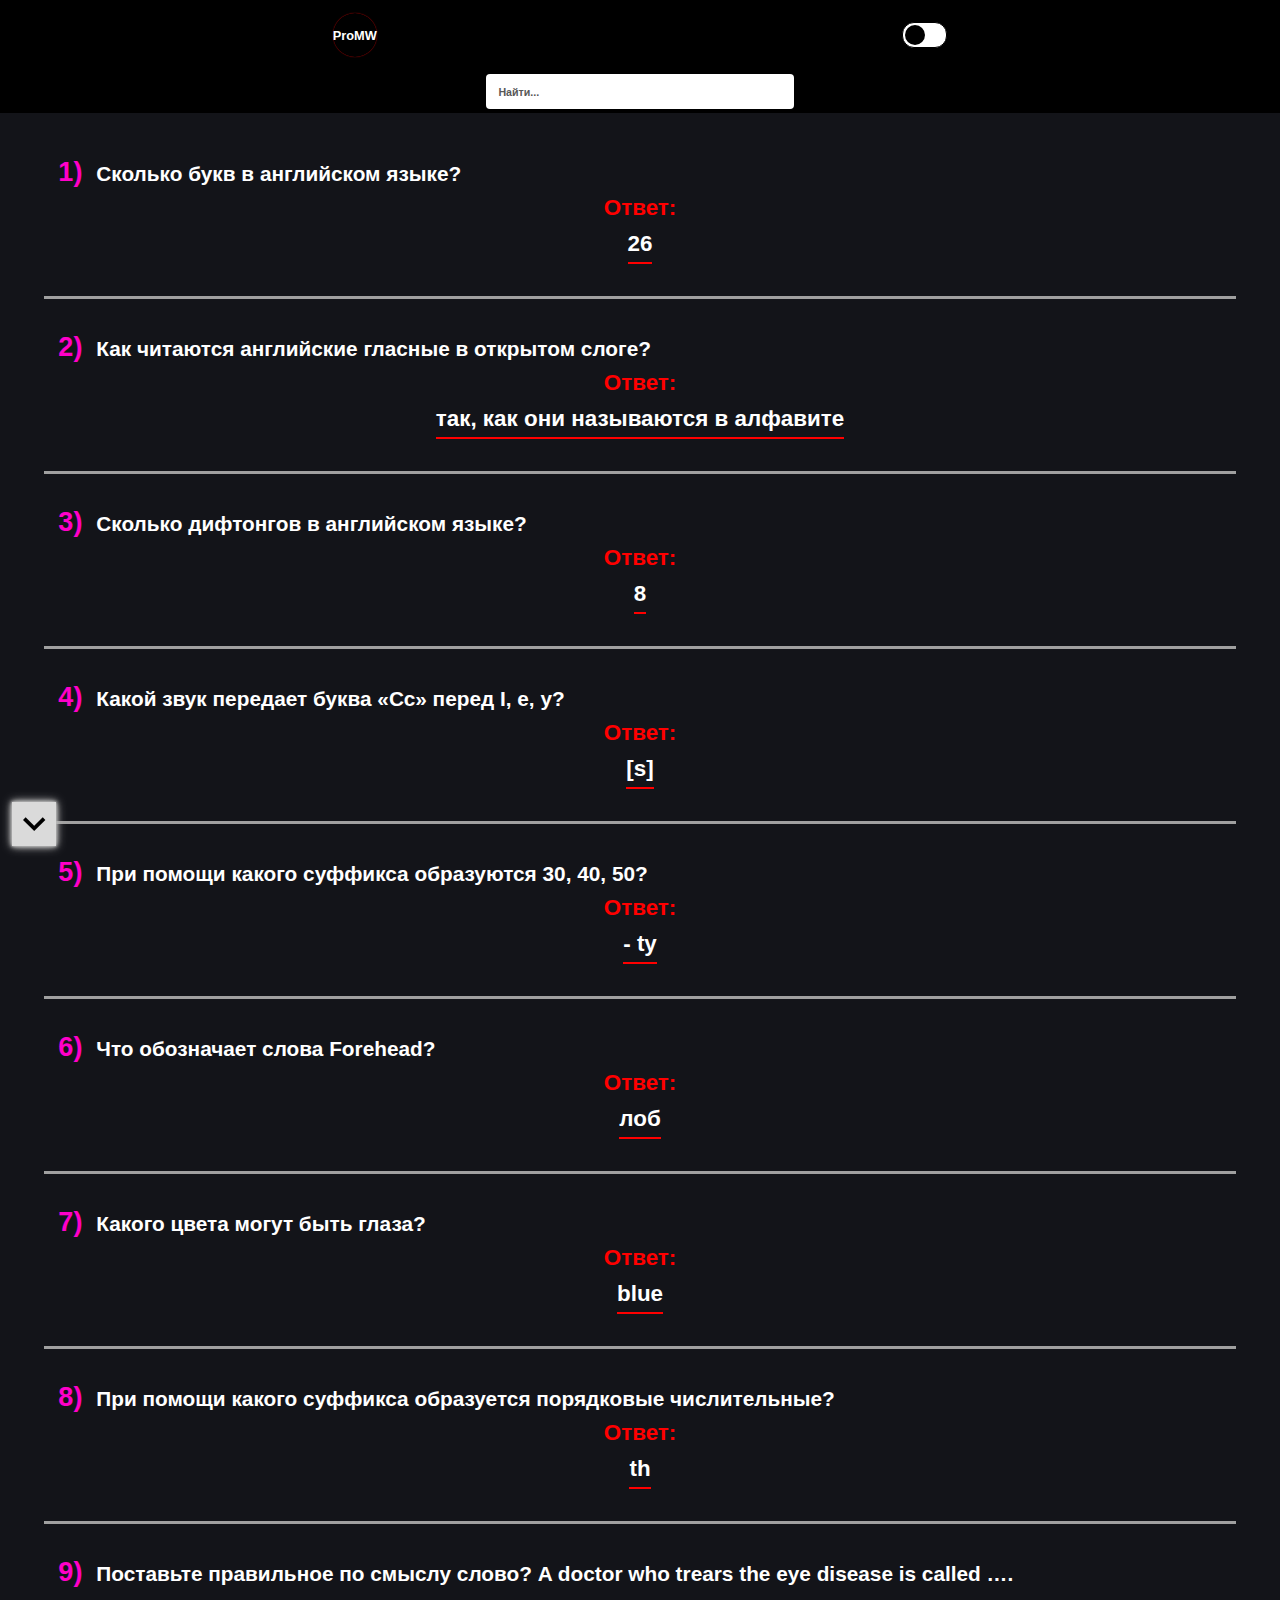
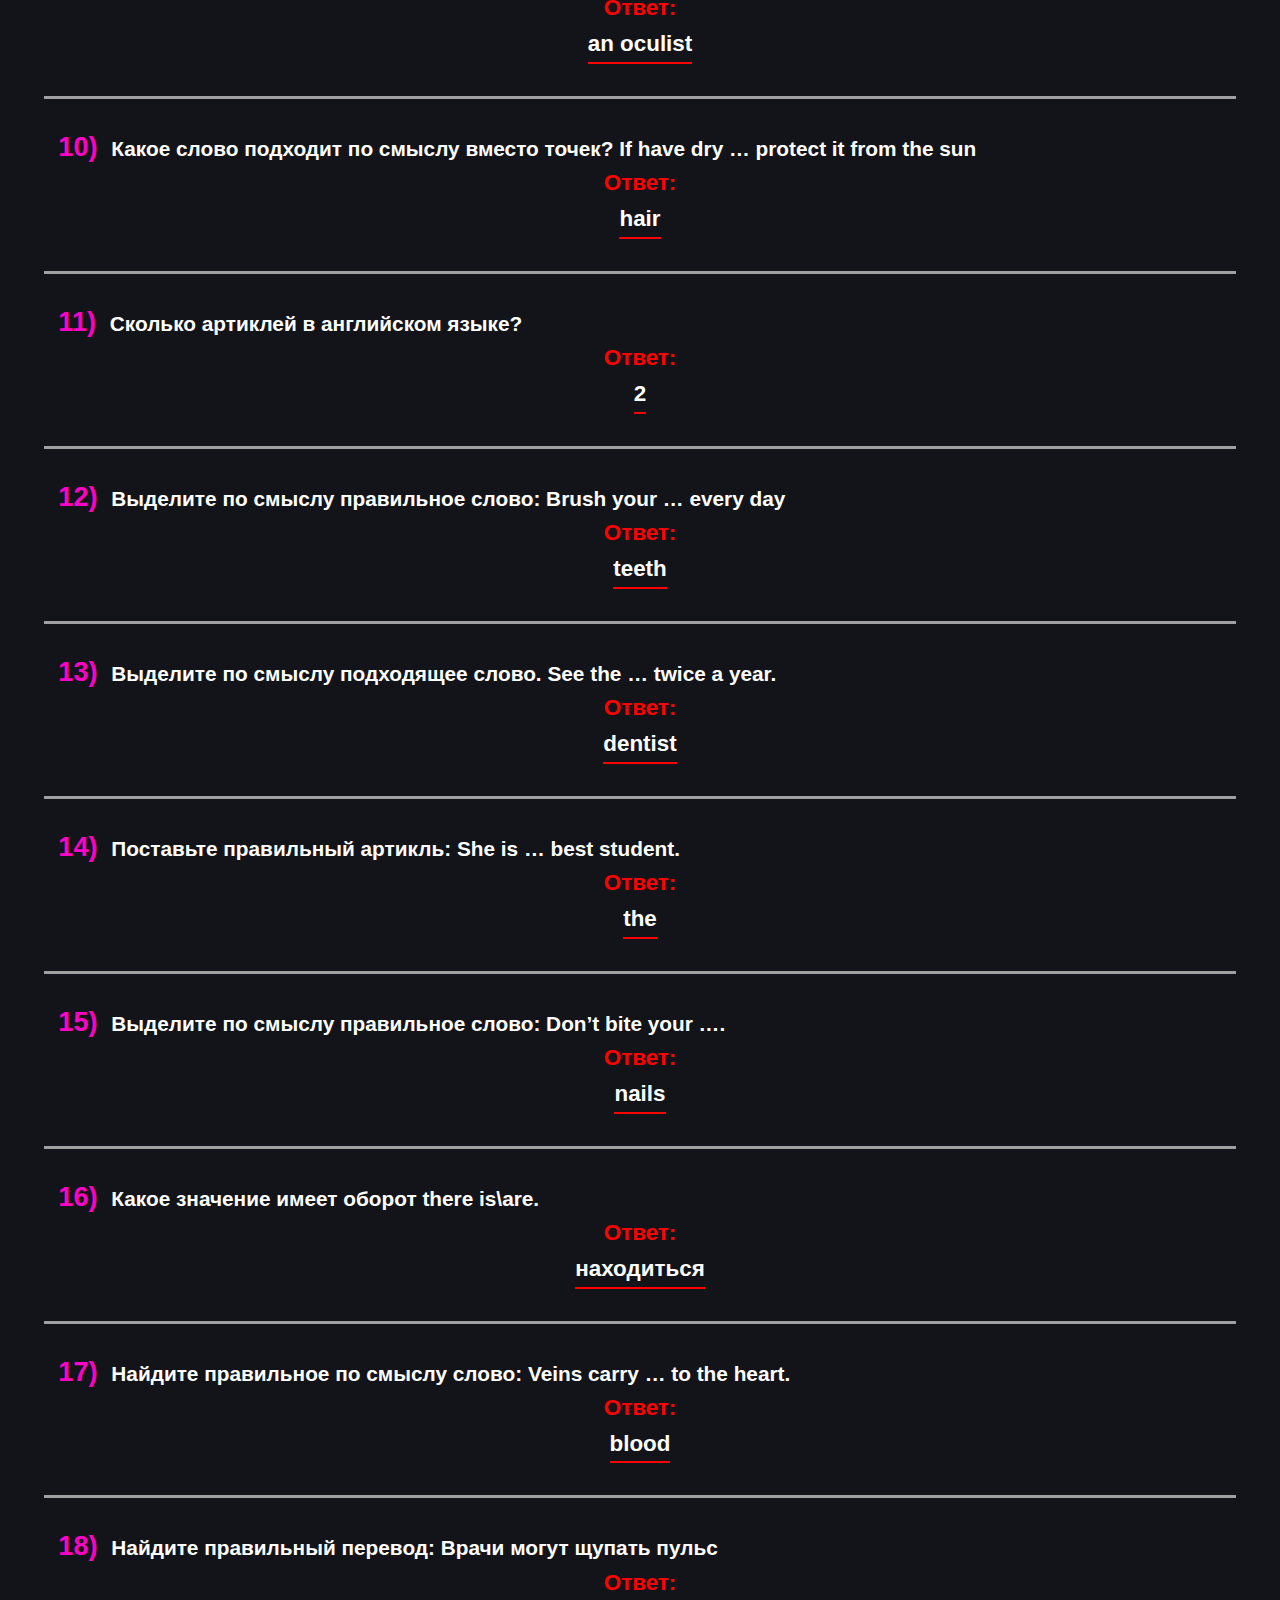
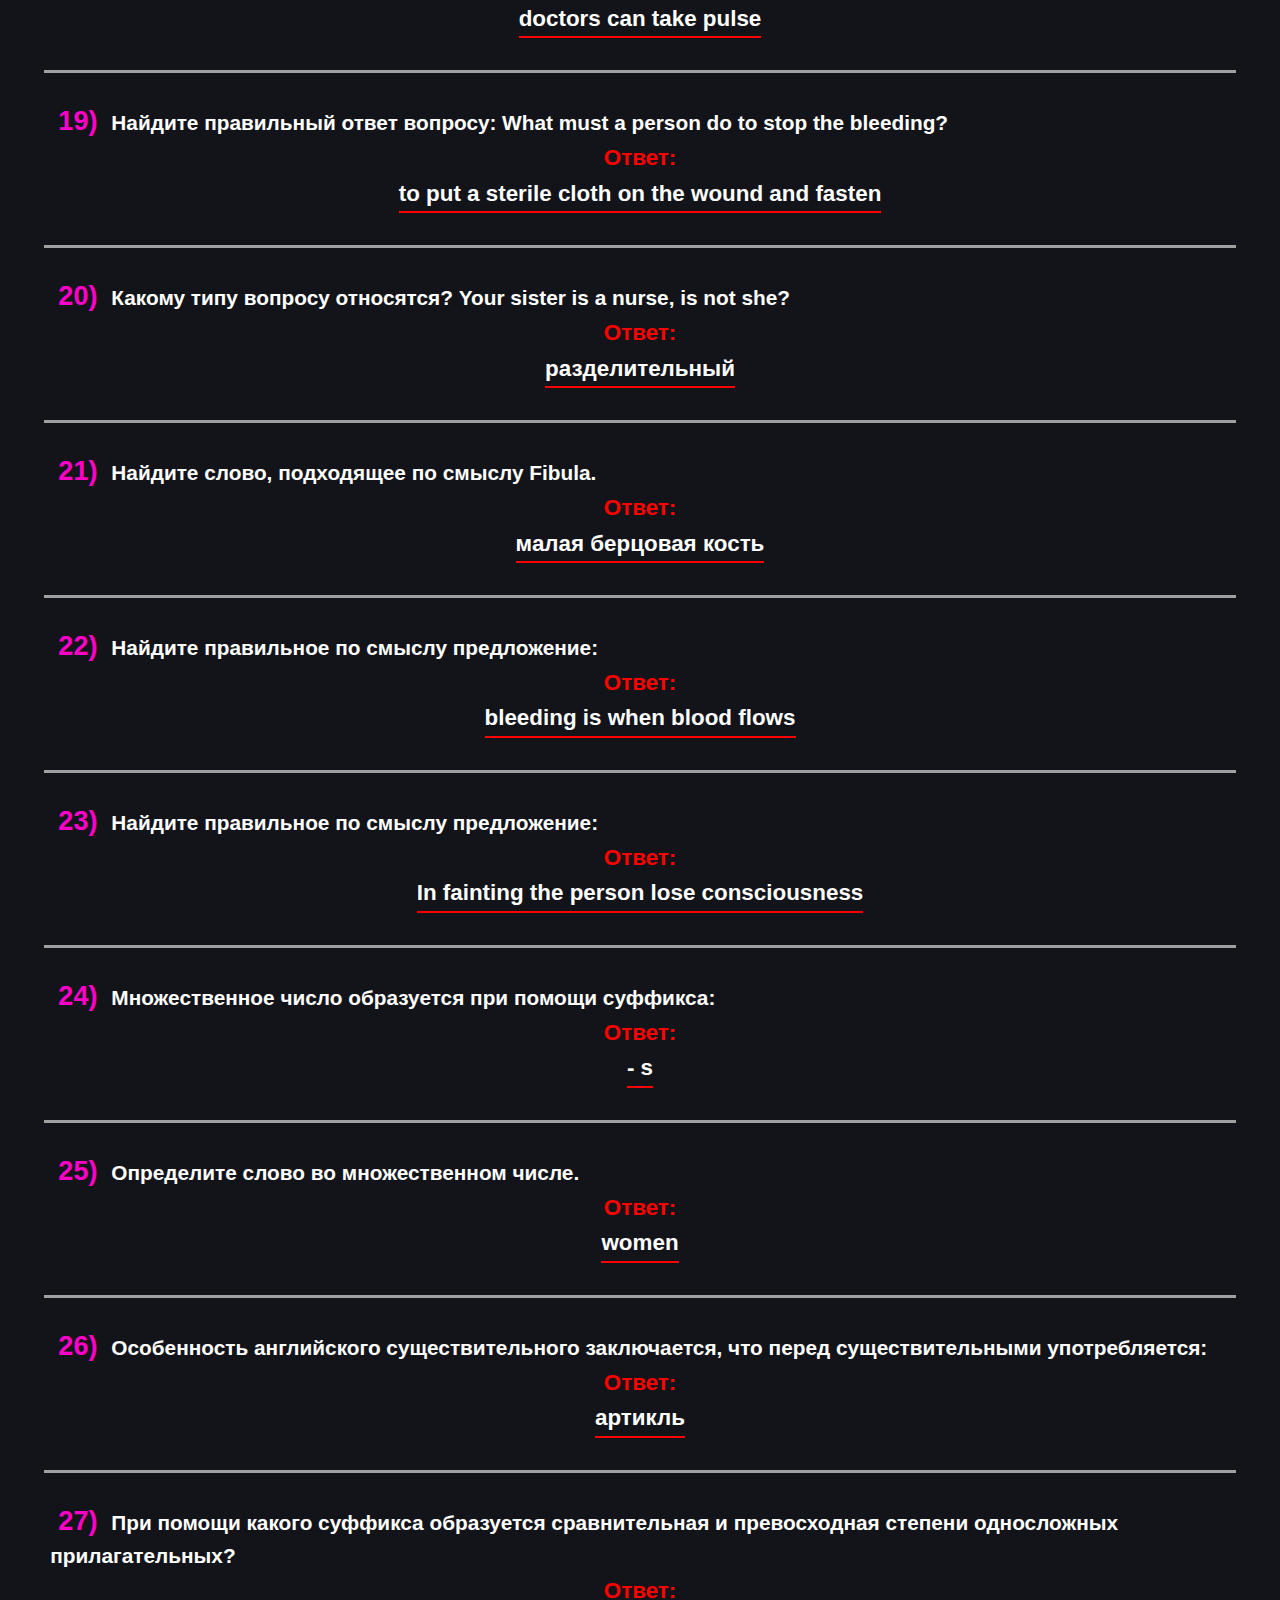
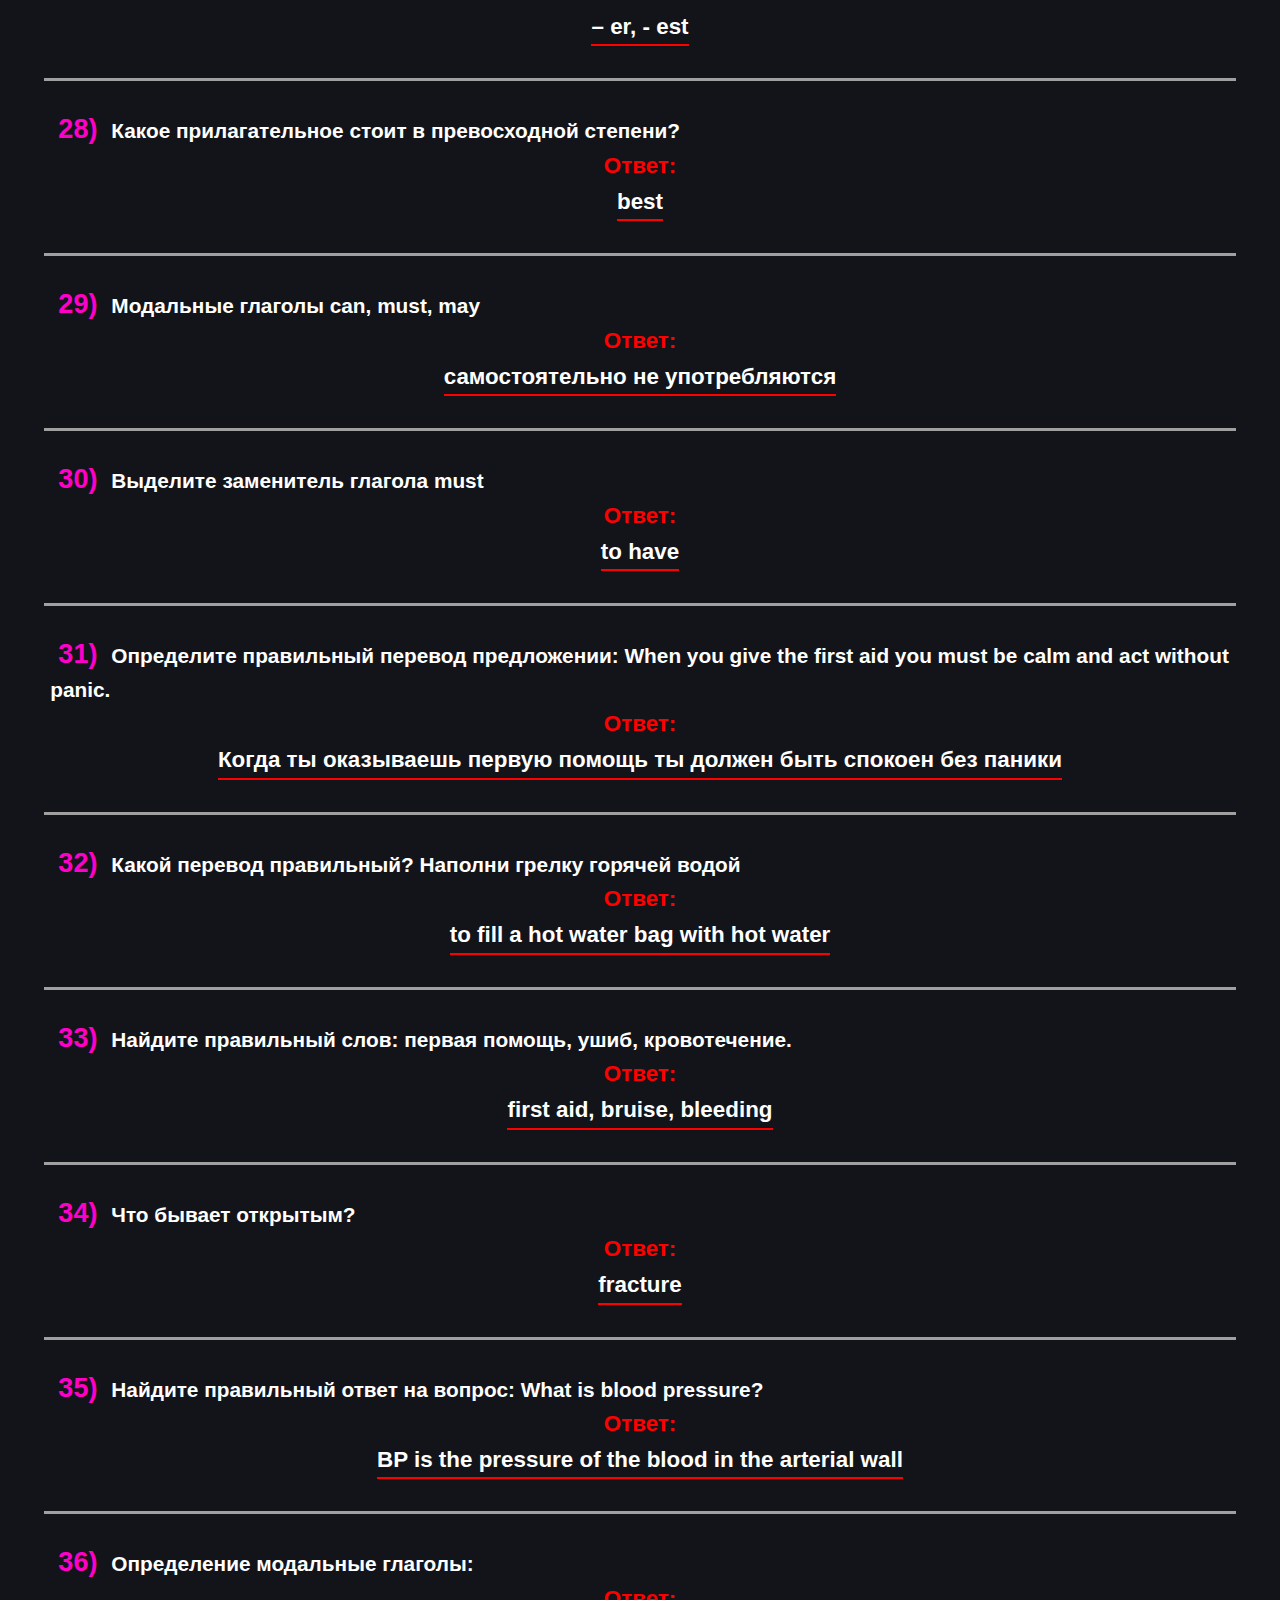
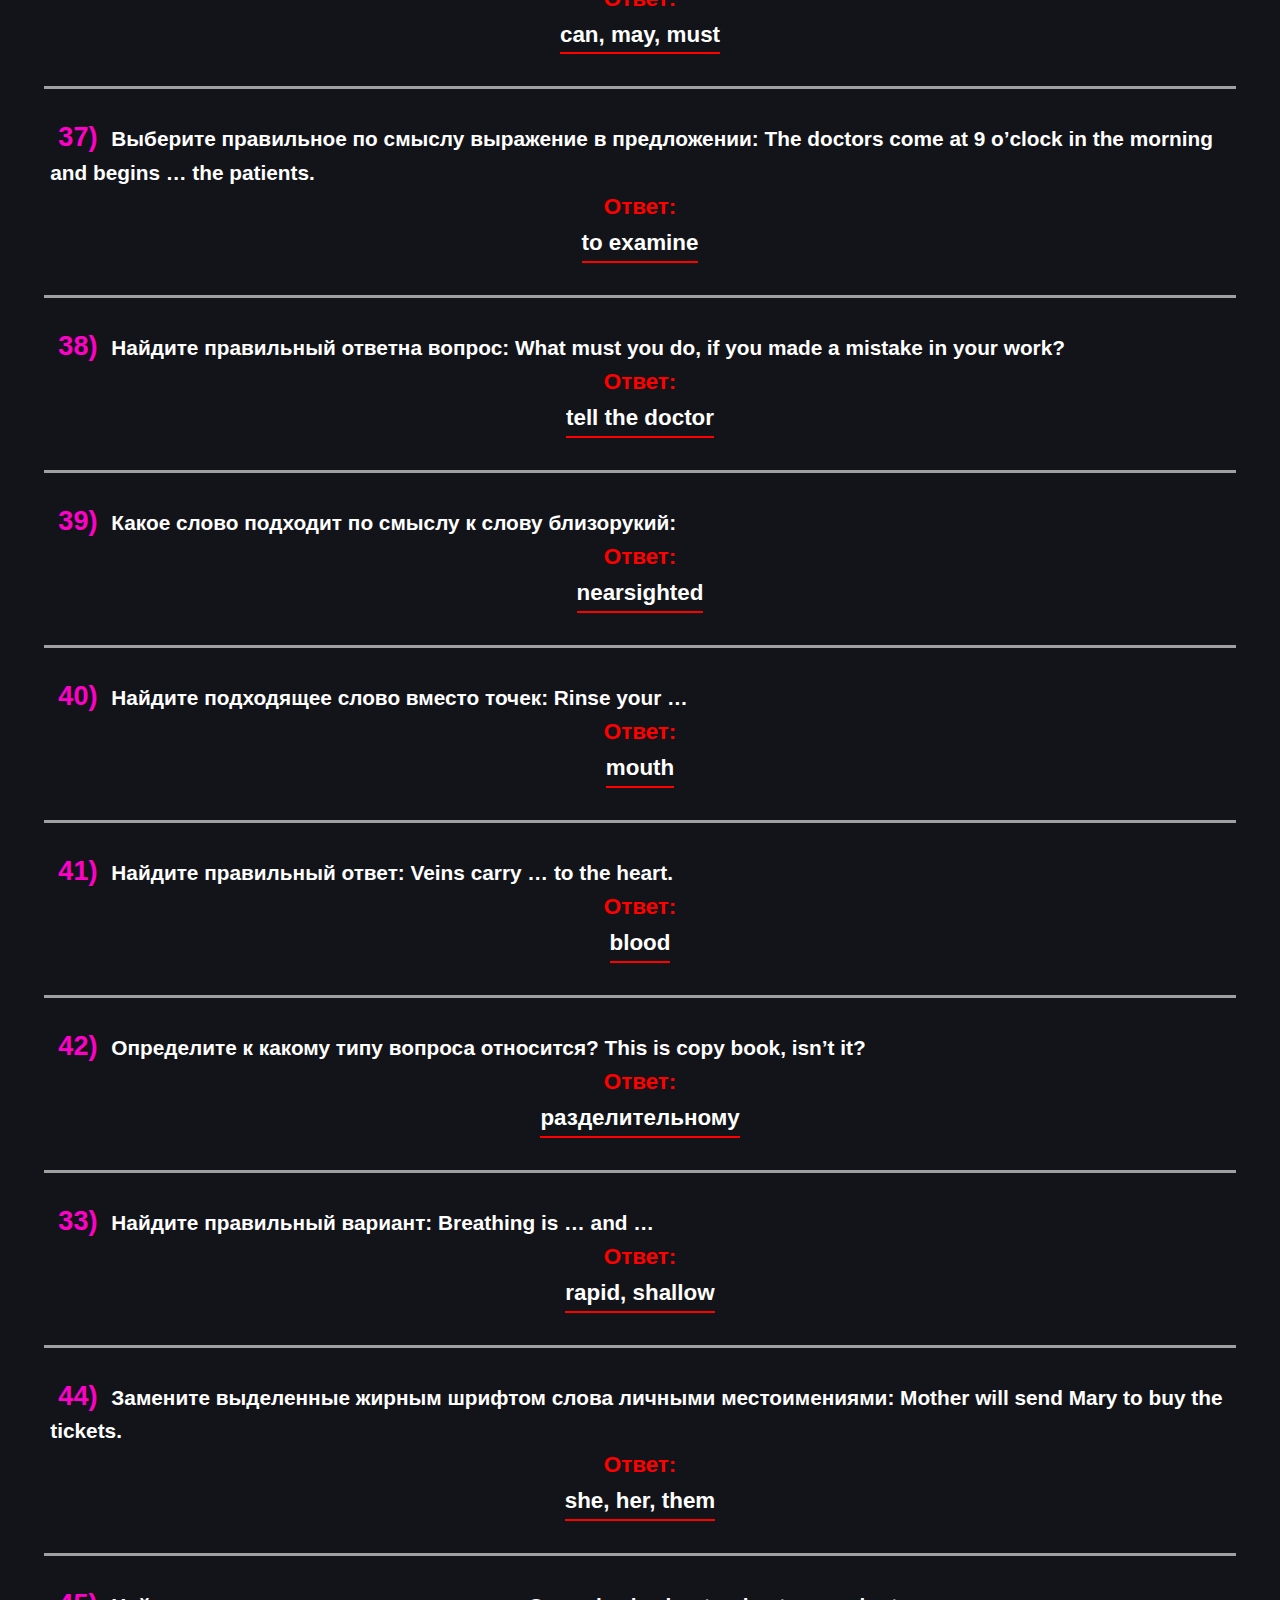
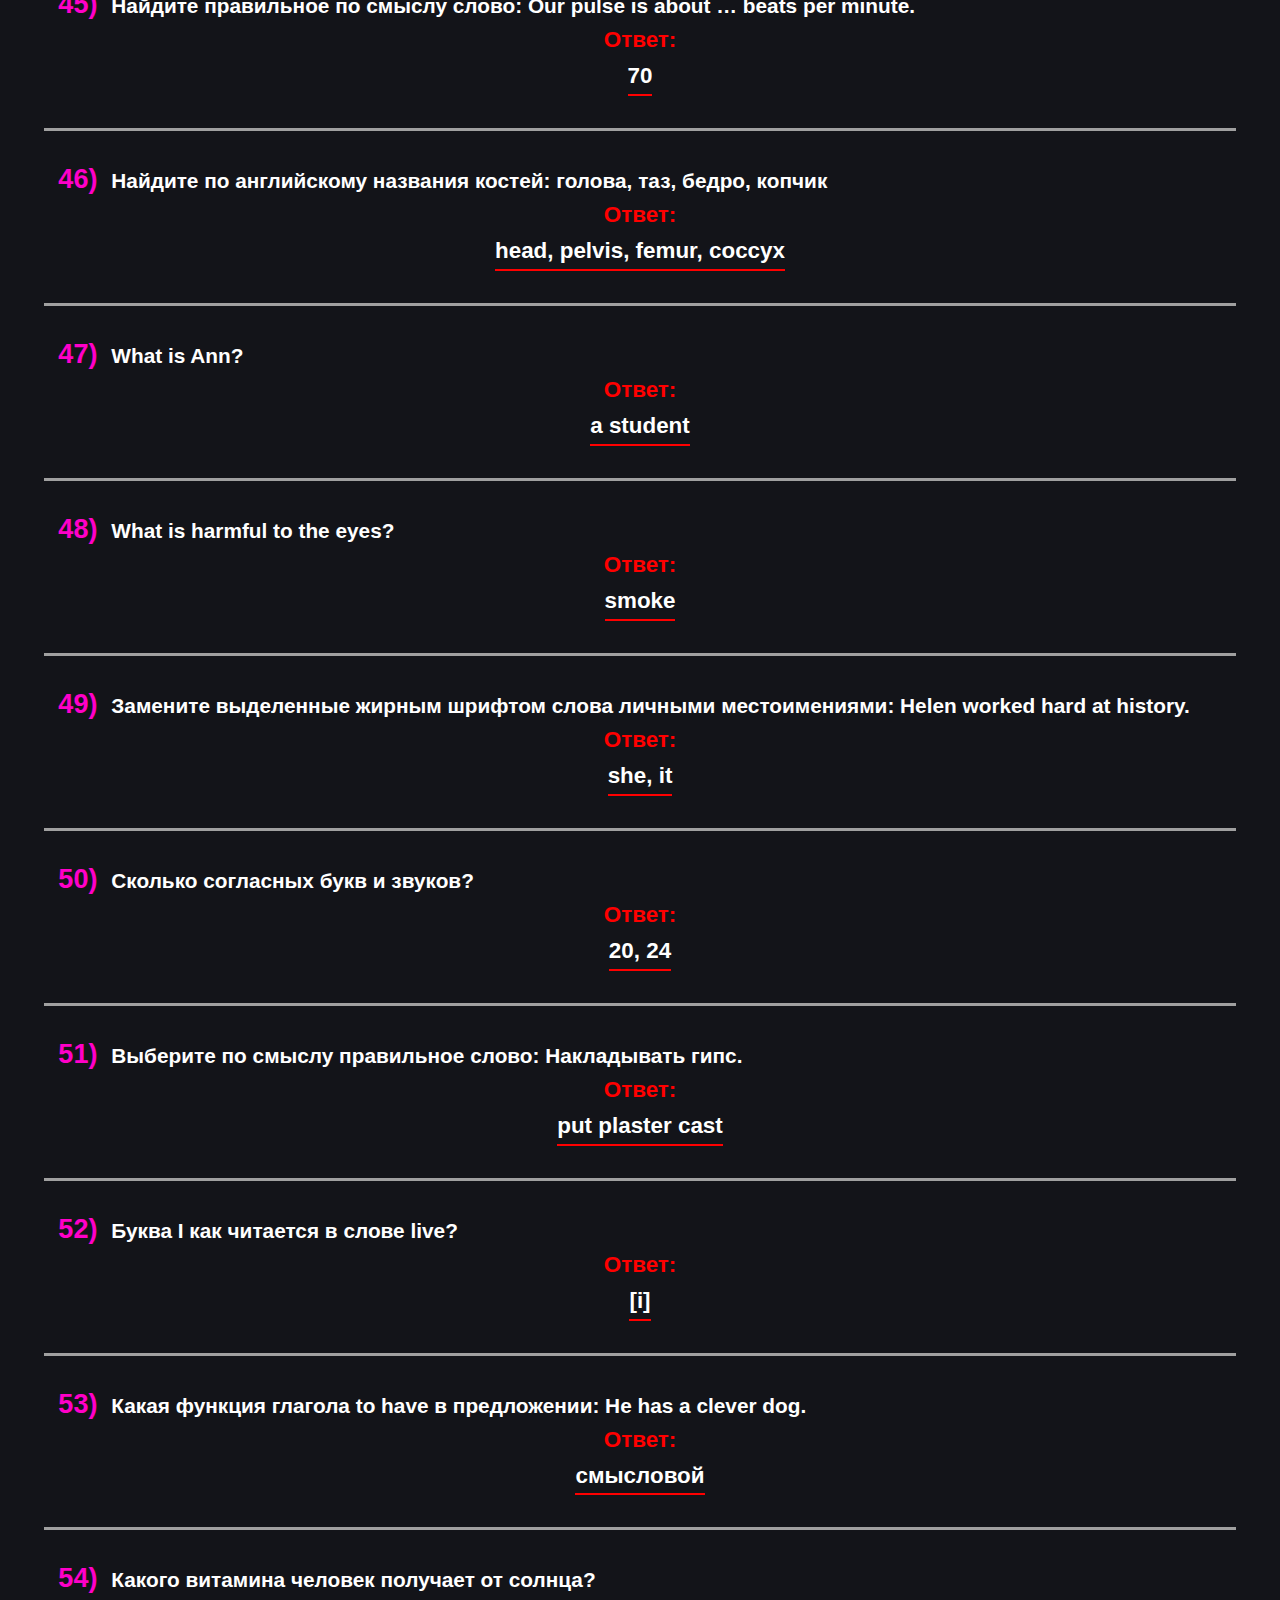
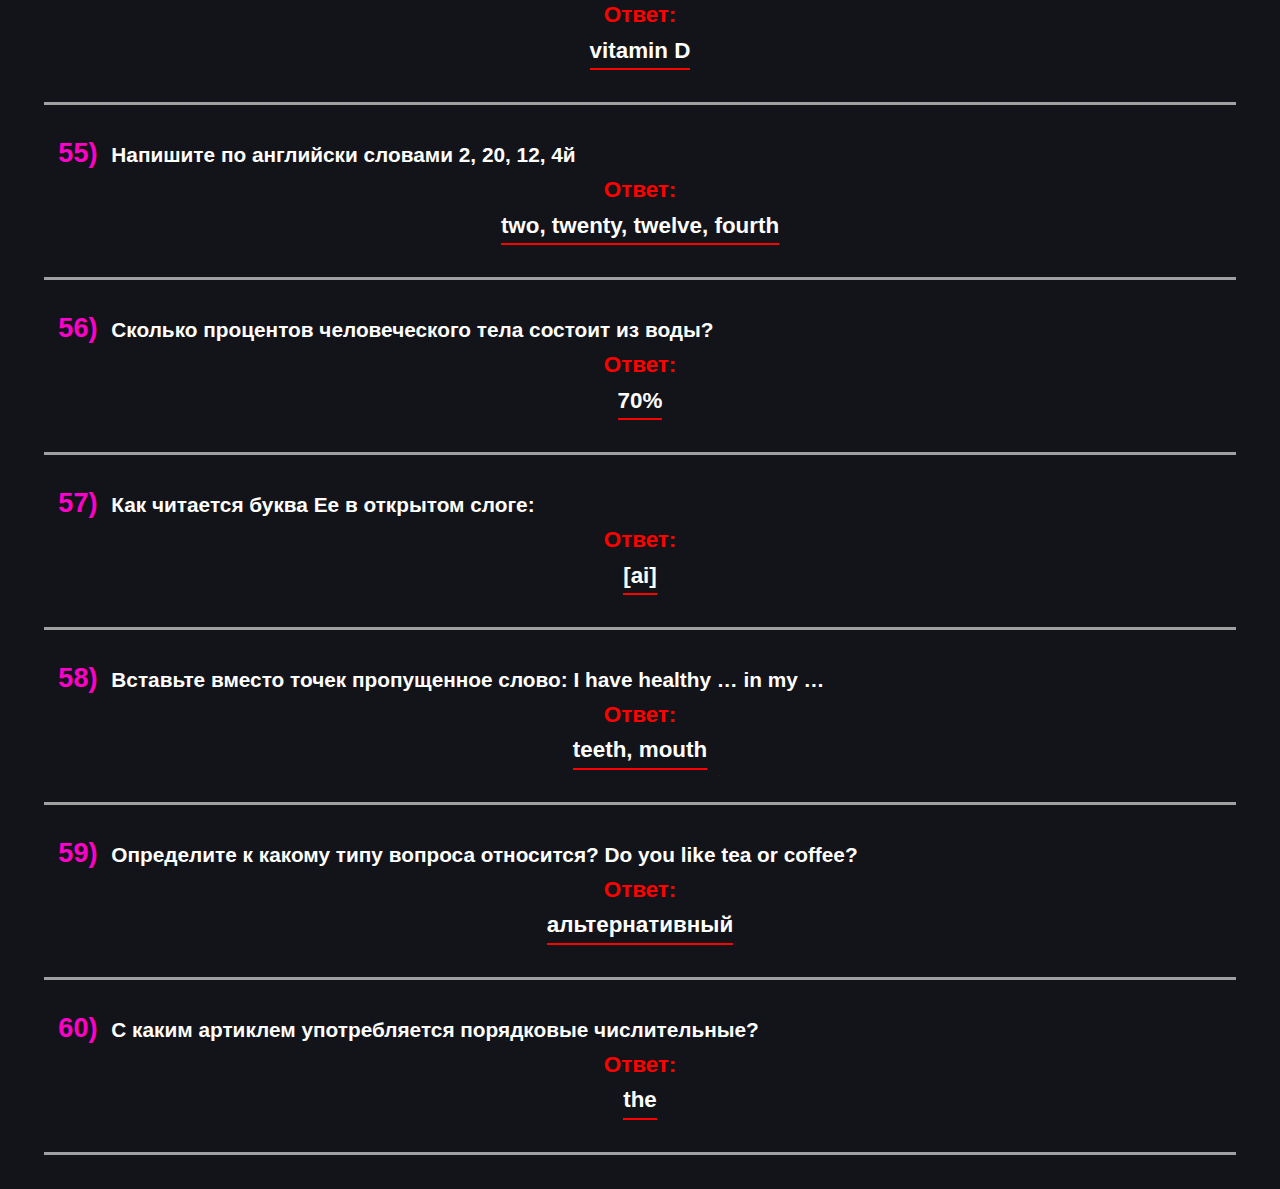
<file: module/english/index.html>
<!DOCTYPE html>
<html lang="ru">
<head>
	<meta charset="UTF-8">
	<!-- Chrome, Firefox OS and Opera -->
    <meta name="theme-color" content="#000000"/>
    <!-- Windows Phone -->
    <meta name="msapplication-navbutton-color" content="#000000"/>
    <!-- iOS Safari -->
    <meta name="apple-mobile-web-app-capable" content="yes" />
    <meta name="apple-mobile-web-app-status-bar-style" content="black-transcluent"/>
    <!-- Яндекс.Браузер -->
    <meta content="ya-title=#000000,ya-dock=fade"/>
	<!-- -----------------------  SHORTCUT ICON  ----------------------- -->
	<link rel="shortcut icon" href="img/shortcuticons/icon.jpg" type="image/x-icon">
	<!-- Адаптив для моб -->
	<meta name="viewport" content="width=device-width, initial-scale=1.0, maximum-scale=1.0, user-scalable=no">
	<title>ProMW</title>
	<!-- fonts -->
	<link rel="stylesheet" href="fonts/icons__button_up/style.css">
	<link rel="stylesheet" href="fonts/icons/style.css">
	<!-- fancybox -->
	<link rel="stylesheet" href="css/fancybox/jquery.fancybox.min.css">
	<!-- CSS -->
	<link rel="stylesheet" href="css/style.css">
	<link rel="stylesheet" href="css/media-style.css">
</head>
<body>
	<!-- <div class="preloader" id="preloader">
        <div class="preloader__logo">
            <div class="preloader__dowl">
            </div>
        </div>
    </div> -->
	<div class="wrapper">
		<header class="header">
			<div class="container">
				<div class="header__body">
					<a href="#" class="header__logo">
						<div class="header__logo_title">
							ProMW
						</div>
					</a>
					<div class="header__title_text">
						<span class="header__title_button"></span>
					</div>
				</div>
			</div>
			<div class="form__search">
				<input id="search" class="form__search_input" name="search" placeholder="Найти..." type="text" data-list=".page__body_text">
			</div>
		</header>
		<main class="page">
			<div class="container">
				<section class="page__section">
					<div class="page__body">
						<div class="page__body_text">
							<div class="page__body_p">
								<p class="page__text_question">
									<span class="page__text_numer">1)</span>
									Сколько букв в английском языке?
								</p>
								<div class="text_answer">Ответ:</div>
								<p class="page__text_answers">
									<span class="answer__text">
										26
									</span>
								</p>
							</div>
							<div class="page__body_p">
								<p class="page__text_question">
									<span class="page__text_numer">2)</span>
									Как читаются английские гласные в открытом слоге?
								</p>
								<div class="text_answer">Ответ:</div>
								<p class="page__text_answers">
									<span class="answer__text">
										так, как они называются в алфавите
									</span>
								</p>
							</div>
							<div class="page__body_p">
								<p class="page__text_question">
									<span class="page__text_numer">3)</span>
									Сколько дифтонгов в английском языке?
								</p>
								<div class="text_answer">Ответ:</div>
								<p class="page__text_answers">
									<span class="answer__text">
										8
									</span>
								</p>
							</div>
							<div class="page__body_p">
								<p class="page__text_question">
									<span class="page__text_numer">4)</span>
									Какой звук передает буква «Сс» перед I, e, y?
								</p>
								<div class="text_answer">Ответ:</div>
								<p class="page__text_answers">
									<span class="answer__text">
										[s]
									</span>
								</p>
							</div>
							<div class="page__body_p">
								<p class="page__text_question">
									<span class="page__text_numer">5)</span>
									При помощи какого суффикса образуются 30, 40, 50?
								</p>
								<div class="text_answer">Ответ:</div>
								<p class="page__text_answers">
									<span class="answer__text">
										- ty 
									</span>
								</p>
							</div>
							<div class="page__body_p">
								<p class="page__text_question">
									<span class="page__text_numer">6)</span>
									Что обозначает слова Forehead?
								</p>
								<div class="text_answer">Ответ:</div>
								<p class="page__text_answers">
									<span class="answer__text">
										лоб
									</span>
								</p>
							</div>
							<div class="page__body_p">
								<p class="page__text_question">
									<span class="page__text_numer">7)</span>
									Какого цвета могут быть глаза?
								</p>
								<div class="text_answer">Ответ:</div>
								<p class="page__text_answers">
									<span class="answer__text">
										blue
									</span>
								</p>
							</div>
							<div class="page__body_p">
								<p class="page__text_question">
									<span class="page__text_numer">8)</span>
									При помощи какого суффикса образуется порядковые числительные?
								</p>
								<div class="text_answer">Ответ:</div>
								<p class="page__text_answers">
									<span class="answer__text">
										th
									</span>
								</p>
							</div>
							<div class="page__body_p">
								<p class="page__text_question">
									<span class="page__text_numer">9)</span>
									Поставьте правильное по смыслу слово? A doctor who trears the eye disease is called ….
								</p>
								<div class="text_answer">Ответ:</div>
								<p class="page__text_answers">
									<span class="answer__text">
										an oculist
									</span>
								</p>
							</div>
							<div class="page__body_p">
								<p class="page__text_question">
									<span class="page__text_numer">10)</span>
									Какое слово подходит по смыслу вместо точек? If have dry … protect it from the sun
								</p>
								<div class="text_answer">Ответ:</div>
								<p class="page__text_answers">
									<span class="answer__text">
										hair
									</span>
								</p>
							</div>
							<div class="page__body_p">
								<p class="page__text_question">
									<span class="page__text_numer">11)</span>
									Сколько артиклей в английском языке?
								</p>
								<div class="text_answer">Ответ:</div>
								<p class="page__text_answers">
									<span class="answer__text">
										2
									</span>
								</p>
							</div>
							<div class="page__body_p">
								<p class="page__text_question">
									<span class="page__text_numer">12)</span>
									Выделите по смыслу правильное слово: Brush your … every day
								</p>
								<div class="text_answer">Ответ:</div>
								<p class="page__text_answers">
									<span class="answer__text">
										teeth
									</span>
								</p>
							</div>
							<div class="page__body_p">
								<p class="page__text_question">
									<span class="page__text_numer">13)</span>
									Выделите по смыслу подходящее слово. See the … twice a year.
								</p>
								<div class="text_answer">Ответ:</div>
								<p class="page__text_answers">
									<span class="answer__text">
										dentist
									</span>
								</p>
							</div>
							<div class="page__body_p">
								<p class="page__text_question">
									<span class="page__text_numer">14)</span>
									Поставьте правильный артикль: She is … best student.
								</p>
								<div class="text_answer">Ответ:</div>
								<p class="page__text_answers">
									<span class="answer__text">
										the
									</span>
								</p>
							</div>
							<div class="page__body_p">
								<p class="page__text_question">
									<span class="page__text_numer">15)</span>
									Выделите по смыслу правильное слово: Don’t bite your ….
								</p>
								<div class="text_answer">Ответ:</div>
								<p class="page__text_answers">
									<span class="answer__text">
										nails
									</span>
								</p>
							</div>
							<div class="page__body_p">
								<p class="page__text_question">
									<span class="page__text_numer">16)</span>
									Какое значение имеет оборот there is\are.
								</p>
								<div class="text_answer">Ответ:</div>
								<p class="page__text_answers">
									<span class="answer__text">
										находиться
									</span>
								</p>
							</div>
							<div class="page__body_p">
								<p class="page__text_question">
									<span class="page__text_numer">17)</span>
									Найдите правильное по смыслу слово: Veins carry … to the heart.
								</p>
								<div class="text_answer">Ответ:</div>
								<p class="page__text_answers">
									<span class="answer__text">
										blood
									</span>
								</p>
							</div>
							<div class="page__body_p">
								<p class="page__text_question">
									<span class="page__text_numer">18)</span>
									Найдите правильный перевод: Врачи могут щупать пульс
								</p>
								<div class="text_answer">Ответ:</div>
								<p class="page__text_answers">
									<span class="answer__text">
										doctors can take pulse
									</span>
								</p>
							</div>
							<div class="page__body_p">
								<p class="page__text_question">
									<span class="page__text_numer">19)</span>
									Найдите правильный ответ вопросу: What must a person do to stop the bleeding?
								</p>
								<div class="text_answer">Ответ:</div>
								<p class="page__text_answers">
									<span class="answer__text">
										to put a sterile cloth on the wound and fasten
									</span>
								</p>
							</div>
							<div class="page__body_p">
								<p class="page__text_question">
									<span class="page__text_numer">20)</span>
									Какому типу вопросу относятся? Your sister is a nurse, is not she?
								</p>
								<div class="text_answer">Ответ:</div>
								<p class="page__text_answers">
									<span class="answer__text">
										разделительный
									</span>
								</p>
							</div>
							<div class="page__body_p">
								<p class="page__text_question">
									<span class="page__text_numer">21)</span>
									Найдите слово, подходящее по смыслу Fibula.
								</p>
								<div class="text_answer">Ответ:</div>
								<p class="page__text_answers">
									<span class="answer__text">
										малая берцовая кость
									</span>
								</p>
							</div>
							<div class="page__body_p">
								<p class="page__text_question">
									<span class="page__text_numer">22)</span>
									Найдите правильное по смыслу предложение:
								</p>
								<div class="text_answer">Ответ:</div>
								<p class="page__text_answers">
									<span class="answer__text">
										bleeding is when blood flows
									</span>
								</p>
							</div>
							<div class="page__body_p">
								<p class="page__text_question">
									<span class="page__text_numer">23)</span>
									Найдите правильное по смыслу предложение:
								</p>
								<div class="text_answer">Ответ:</div>
								<p class="page__text_answers">
									<span class="answer__text">
										In fainting the person lose consciousness
									</span>
								</p>
							</div>
							<div class="page__body_p">
								<p class="page__text_question">
									<span class="page__text_numer">24)</span>
									Множественное число образуется при помощи суффикса:
								</p>
								<div class="text_answer">Ответ:</div>
								<p class="page__text_answers">
									<span class="answer__text">
										- s
									</span>
								</p>
							</div>
							<div class="page__body_p">
								<p class="page__text_question">
									<span class="page__text_numer">25)</span>
									Определите слово во множественном числе.
								</p>
								<div class="text_answer">Ответ:</div>
								<p class="page__text_answers">
									<span class="answer__text">
										women
									</span>
								</p>
							</div>
							<div class="page__body_p">
								<p class="page__text_question">
									<span class="page__text_numer">26)</span>
									Особенность английского существительного заключается, что перед существительными употребляется:
								</p>
								<div class="text_answer">Ответ:</div>
								<p class="page__text_answers">
									<span class="answer__text">
										артикль
									</span>
								</p>
							</div>
							<div class="page__body_p">
								<p class="page__text_question">
									<span class="page__text_numer">27)</span>
									При помощи какого суффикса образуется сравнительная и превосходная степени односложных прилагательных?
								</p>
								<div class="text_answer">Ответ:</div>
								<p class="page__text_answers">
									<span class="answer__text">
										– er, - est
									</span>
								</p>
							</div>
							<div class="page__body_p">
								<p class="page__text_question">
									<span class="page__text_numer">28)</span>
									Какое прилагательное стоит в превосходной степени?
								</p>
								<div class="text_answer">Ответ:</div>
								<p class="page__text_answers">
									<span class="answer__text">
										best
									</span>
								</p>
							</div>
							<div class="page__body_p">
								<p class="page__text_question">
									<span class="page__text_numer">29)</span>
									Модальные глаголы can, must, may
								</p>
								<div class="text_answer">Ответ:</div>
								<p class="page__text_answers">
									<span class="answer__text">
										самостоятельно не употребляются
									</span>
								</p>
							</div>
							<div class="page__body_p">
								<p class="page__text_question">
									<span class="page__text_numer">30)</span>
									Выделите заменитель глагола must
								</p>
								<div class="text_answer">Ответ:</div>
								<p class="page__text_answers">
									<span class="answer__text">
										to have
									</span>
								</p>
							</div>
							<div class="page__body_p">
								<p class="page__text_question">
									<span class="page__text_numer">31)</span>
									Определите правильный перевод предложении: When you give the first aid you must be calm and act without panic.
								</p>
								<div class="text_answer">Ответ:</div>
								<p class="page__text_answers">
									<span class="answer__text">
										Когда ты оказываешь первую помощь ты должен быть спокоен без паники
									</span>
								</p>
							</div>
							<div class="page__body_p">
								<p class="page__text_question">
									<span class="page__text_numer">32)</span>
									Какой перевод правильный? Наполни грелку горячей водой
								</p>
								<div class="text_answer">Ответ:</div>
								<p class="page__text_answers">
									<span class="answer__text">
										to fill a hot water bag with hot water
									</span>
								</p>
							</div>
							<div class="page__body_p">
								<p class="page__text_question">
									<span class="page__text_numer">33)</span>
									Найдите правильный слов: первая помощь, ушиб, кровотечение.
								</p>
								<div class="text_answer">Ответ:</div>
								<p class="page__text_answers">
									<span class="answer__text">
										first aid, bruise, bleeding
									</span>
								</p>
							</div>
							<div class="page__body_p">
								<p class="page__text_question">
									<span class="page__text_numer">34)</span>
									Что бывает открытым?
								</p>
								<div class="text_answer">Ответ:</div>
								<p class="page__text_answers">
									<span class="answer__text">
										fracture
									</span>
								</p>
							</div>
							<div class="page__body_p">
								<p class="page__text_question">
									<span class="page__text_numer">35)</span>
									Найдите правильный ответ на вопрос: What is blood pressure?
								</p>
								<div class="text_answer">Ответ:</div>
								<p class="page__text_answers">
									<span class="answer__text">
										BP is the pressure of the blood in the arterial wall
									</span>
								</p>
							</div>
							<div class="page__body_p">
								<p class="page__text_question">
									<span class="page__text_numer">36)</span>
									Определение модальные глаголы:
								</p>
								<div class="text_answer">Ответ:</div>
								<p class="page__text_answers">
									<span class="answer__text">
										can, may, must
									</span>
								</p>
							</div>
							<div class="page__body_p">
								<p class="page__text_question">
									<span class="page__text_numer">37)</span>
									Выберите правильное по смыслу выражение в предложении: The doctors come at 9 o’clock in the morning and begins … the patients.
								</p>
								<div class="text_answer">Ответ:</div>
								<p class="page__text_answers">
									<span class="answer__text">
										to examine
									</span>
								</p>
							</div>
							<div class="page__body_p">
								<p class="page__text_question">
									<span class="page__text_numer">38)</span>
									Найдите правильный ответна вопрос: What must you do, if you made a mistake in your work?
								</p>
								<div class="text_answer">Ответ:</div>
								<p class="page__text_answers">
									<span class="answer__text">
										tell the doctor
									</span>
								</p>
							</div>
							<div class="page__body_p">
								<p class="page__text_question">
									<span class="page__text_numer">39)</span>
									Какое слово подходит по смыслу к слову близорукий:
								</p>
								<div class="text_answer">Ответ:</div>
								<p class="page__text_answers">
									<span class="answer__text">
										nearsighted
									</span>
								</p>
							</div>
							<div class="page__body_p">
								<p class="page__text_question">
									<span class="page__text_numer">40)</span>
									Найдите подходящее слово вместо точек: Rinse your …
								</p>
								<div class="text_answer">Ответ:</div>
								<p class="page__text_answers">
									<span class="answer__text">
										mouth
									</span>
								</p>
							</div>
							<div class="page__body_p">
								<p class="page__text_question">
									<span class="page__text_numer">41)</span>
									Найдите правильный ответ: Veins carry … to the heart.
								</p>
								<div class="text_answer">Ответ:</div>
								<p class="page__text_answers">
									<span class="answer__text">
										blood
									</span>
								</p>
							</div>
							<div class="page__body_p">
								<p class="page__text_question">
									<span class="page__text_numer">42)</span>
									Определите к какому типу вопроса относится? This is copy book, isn’t it?
								</p>
								<div class="text_answer">Ответ:</div>
								<p class="page__text_answers">
									<span class="answer__text">
										разделительному
									</span>
								</p>
							</div>
							<div class="page__body_p">
								<p class="page__text_question">
									<span class="page__text_numer">33)</span>
									Найдите правильный вариант: Breathing is … and …
								</p>
								<div class="text_answer">Ответ:</div>
								<p class="page__text_answers">
									<span class="answer__text">
										rapid, shallow
									</span>
								</p>
							</div>
							<div class="page__body_p">
								<p class="page__text_question">
									<span class="page__text_numer">44)</span>
									Замените выделенные жирным шрифтом слова личными местоимениями: Mother will send Mary to buy the tickets.
								</p>
								<div class="text_answer">Ответ:</div>
								<p class="page__text_answers">
									<span class="answer__text">
										she, her, them
									</span>
								</p>
							</div>
							<div class="page__body_p">
								<p class="page__text_question">
									<span class="page__text_numer">45)</span>
									Найдите правильное по смыслу слово: Our pulse is about … beats per minute.
								</p>
								<div class="text_answer">Ответ:</div>
								<p class="page__text_answers">
									<span class="answer__text">
										70
									</span>
								</p>
							</div>
							<div class="page__body_p">
								<p class="page__text_question">
									<span class="page__text_numer">46)</span>
									Найдите по английскому названия костей: голова, таз, бедро, копчик
								</p>
								<div class="text_answer">Ответ:</div>
								<p class="page__text_answers">
									<span class="answer__text">
										head, pelvis, femur, coccyx
									</span>
								</p>
							</div>
							<div class="page__body_p">
								<p class="page__text_question">
									<span class="page__text_numer">47)</span>
									What is Ann?
								</p>
								<div class="text_answer">Ответ:</div>
								<p class="page__text_answers">
									<span class="answer__text">
										a student
									</span>
								</p>
							</div>
							<div class="page__body_p">
								<p class="page__text_question">
									<span class="page__text_numer">48)</span>
									What is harmful to the eyes?
								</p>
								<div class="text_answer">Ответ:</div>
								<p class="page__text_answers">
									<span class="answer__text">
										smoke
									</span>
								</p>
							</div>
							<div class="page__body_p">
								<p class="page__text_question">
									<span class="page__text_numer">49)</span>
									Замените выделенные жирным шрифтом слова личными местоимениями: Helen worked hard at history.
								</p>
								<div class="text_answer">Ответ:</div>
								<p class="page__text_answers">
									<span class="answer__text">
										she, it
									</span>
								</p>
							</div>
							<div class="page__body_p">
								<p class="page__text_question">
									<span class="page__text_numer">50)</span>
									Сколько согласных букв и звуков?
								</p>
								<div class="text_answer">Ответ:</div>
								<p class="page__text_answers">
									<span class="answer__text">
										20, 24
									</span>
								</p>
							</div>
							<div class="page__body_p">
								<p class="page__text_question">
									<span class="page__text_numer">51)</span>
									Выберите по смыслу правильное слово: Накладывать гипс.
								</p>
								<div class="text_answer">Ответ:</div>
								<p class="page__text_answers">
									<span class="answer__text">
										put plaster cast
									</span>
								</p>
							</div>
							<div class="page__body_p">
								<p class="page__text_question">
									<span class="page__text_numer">52)</span>
									Буква I как читается в слове live?
								</p>
								<div class="text_answer">Ответ:</div>
								<p class="page__text_answers">
									<span class="answer__text">
										[i]
									</span>
								</p>
							</div>
							<div class="page__body_p">
								<p class="page__text_question">
									<span class="page__text_numer">53)</span>
									Какая функция глагола to have в предложении: He has a clever dog.
								</p>
								<div class="text_answer">Ответ:</div>
								<p class="page__text_answers">
									<span class="answer__text">
										смысловой
									</span>
								</p>
							</div>
							<div class="page__body_p">
								<p class="page__text_question">
									<span class="page__text_numer">54)</span>
									Какого витамина человек получает от солнца?		
								</p>
								<div class="text_answer">Ответ:</div>
								<p class="page__text_answers">
									<span class="answer__text">
										vitamin D
									</span>
								</p>
							</div>
							<div class="page__body_p">
								<p class="page__text_question">
									<span class="page__text_numer">55)</span>
									Напишите по английски словами 2, 20, 12, 4й
								</p>
								<div class="text_answer">Ответ:</div>
								<p class="page__text_answers">
									<span class="answer__text">
										two, twenty, twelve, fourth
									</span>
								</p>
							</div>
							<div class="page__body_p">
								<p class="page__text_question">
									<span class="page__text_numer">56)</span>
									Сколько процентов человеческого тела состоит из воды?
								</p>
								<div class="text_answer">Ответ:</div>
								<p class="page__text_answers">
									<span class="answer__text">
										70% 
									</span>
								</p>
							</div>
							<div class="page__body_p">
								<p class="page__text_question">
									<span class="page__text_numer">57)</span>
									Как читается буква Ee в открытом слоге:
								</p>
								<div class="text_answer">Ответ:</div>
								<p class="page__text_answers">
									<span class="answer__text">
										[ai]
									</span>
								</p>
							</div>
							<div class="page__body_p">
								<p class="page__text_question">
									<span class="page__text_numer">58)</span>
									Вставьте вместо точек пропущенное слово: I have healthy … in my …
								</p>
								<div class="text_answer">Ответ:</div>
								<p class="page__text_answers">
									<span class="answer__text">
										teeth, mouth 
									</span>
								</p>
							</div>
							<div class="page__body_p">
								<p class="page__text_question">
									<span class="page__text_numer">59)</span>
									Определите к какому типу вопроса относится? Do you like tea or coffee?
								</p>
								<div class="text_answer">Ответ:</div>
								<p class="page__text_answers">
									<span class="answer__text">
										альтернативный 
									</span>
								</p>
							</div>
							<div class="page__body_p">
								<p class="page__text_question">
									<span class="page__text_numer">60)</span>
									С каким артиклем употребляется порядковые числительные?
								</p>
								<div class="text_answer">Ответ:</div>
								<p class="page__text_answers">
									<span class="answer__text">
										the
									</span>
								</p>
							</div>
						</div>
					</div>
				</section>
			</div>
		</main>
		<div class="up__button">
			<div class="up__button_ico">
				<span class="icon__upbutton __icon_down"></span>
			</div>
		</div>
		<div class="icons__button_scroll">
			<div class="up__button_ico">
				<span class="icon__upbutton __icons_up__button"></span>
			</div>
		</div>
	</div>
	<!-- JQuery -->
	<script src="js/jquery.min.js"></script>
	<!-- fancybox.min.js -->
	<script src="css/fancybox/jquery.fancybox.min.js"></script>
	<!-- script -->
	<script type="text/javascript" src="js/jquery.hideseek.min.js"></script>
	<script>
        $(document).ready(function() {
            $('#search').hideseek({highlight: true});
        });
    </script>
	<script src="js/themes.js"></script>
	<script src="js/script.js"></script>
</body>
</html>
</file>
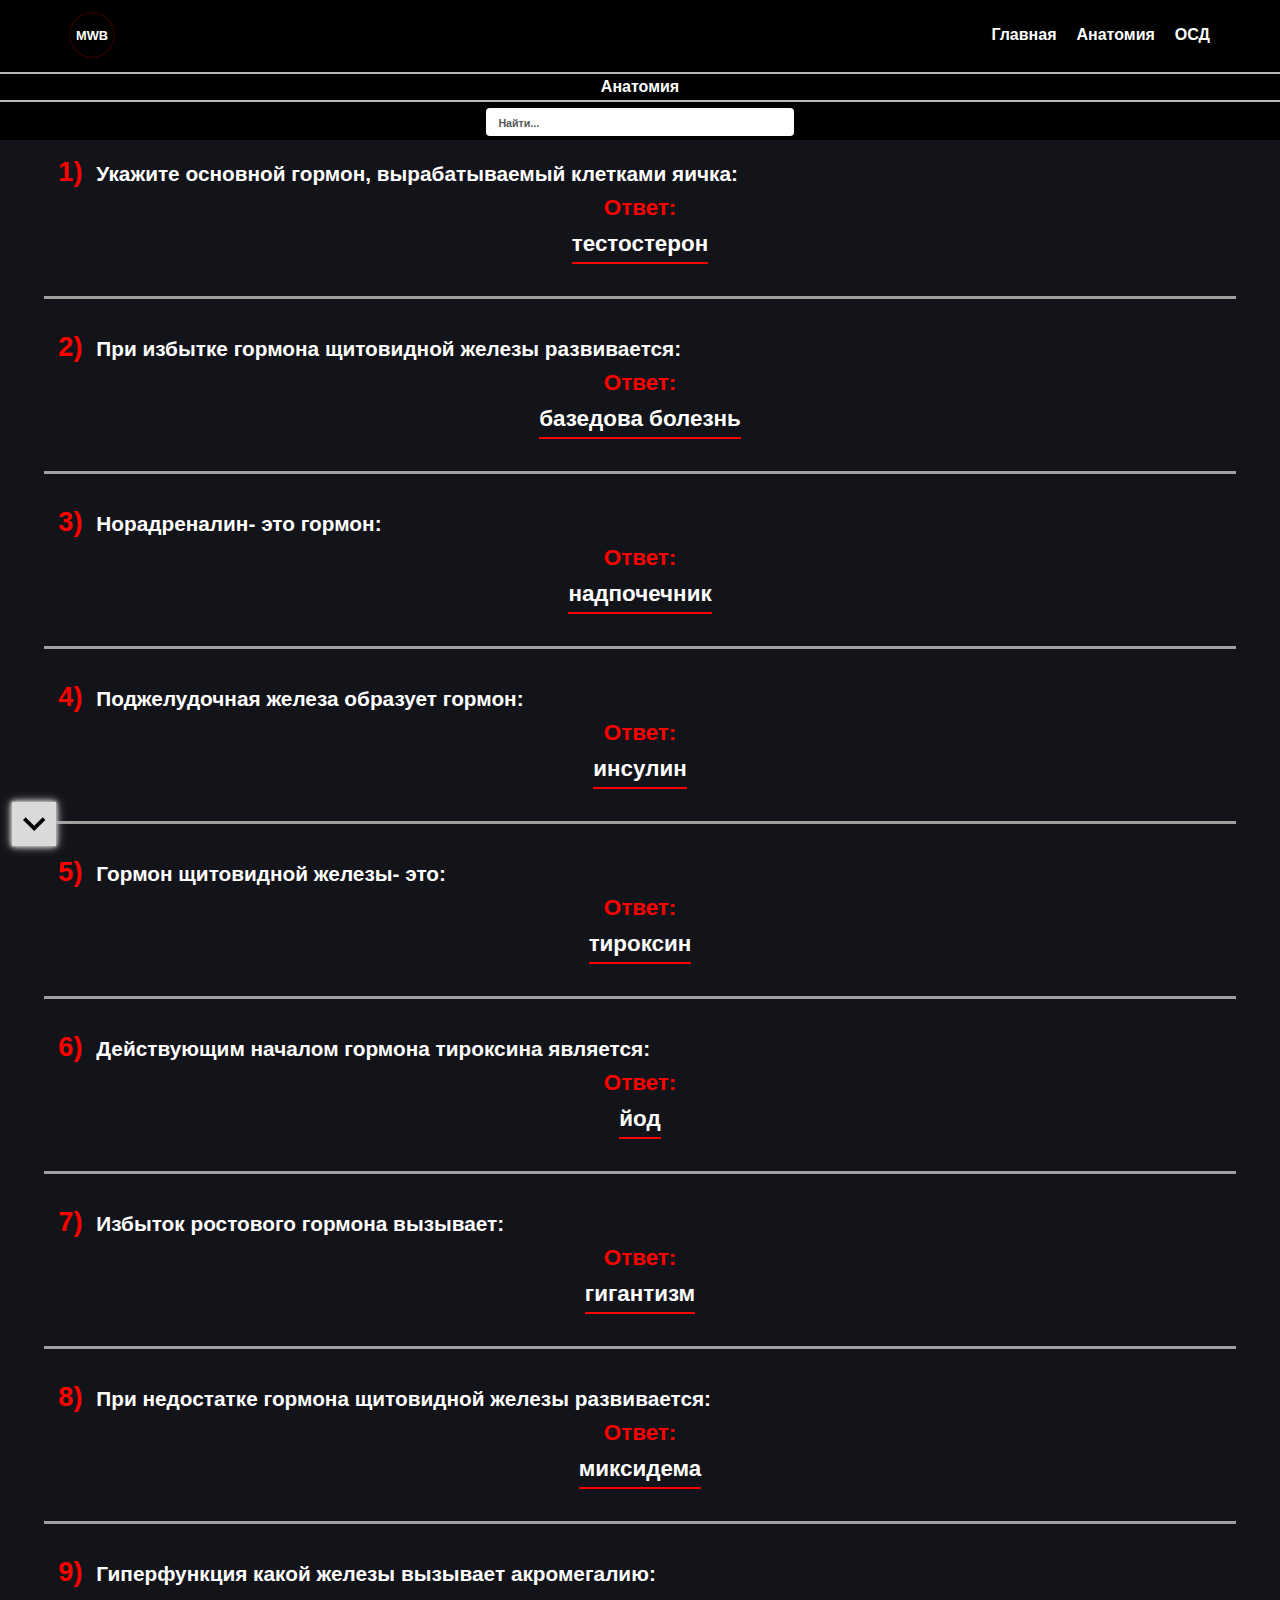
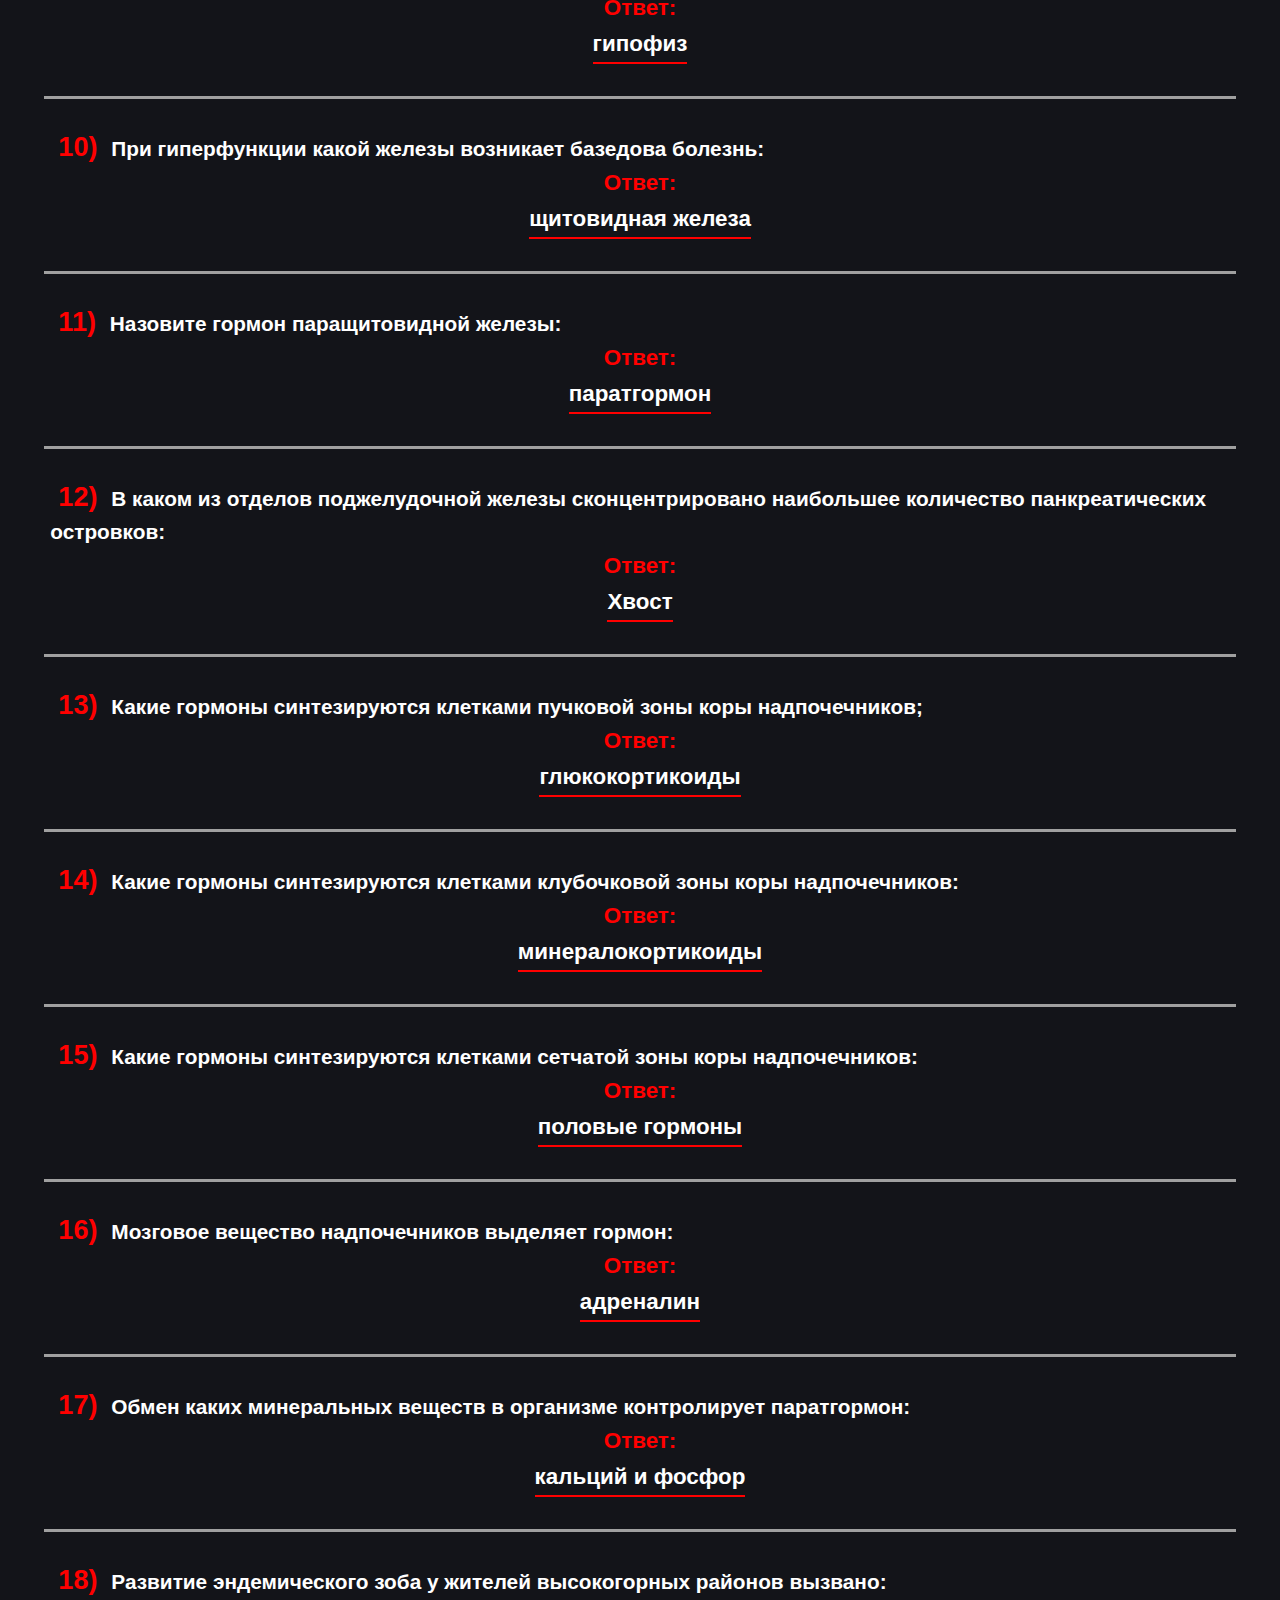
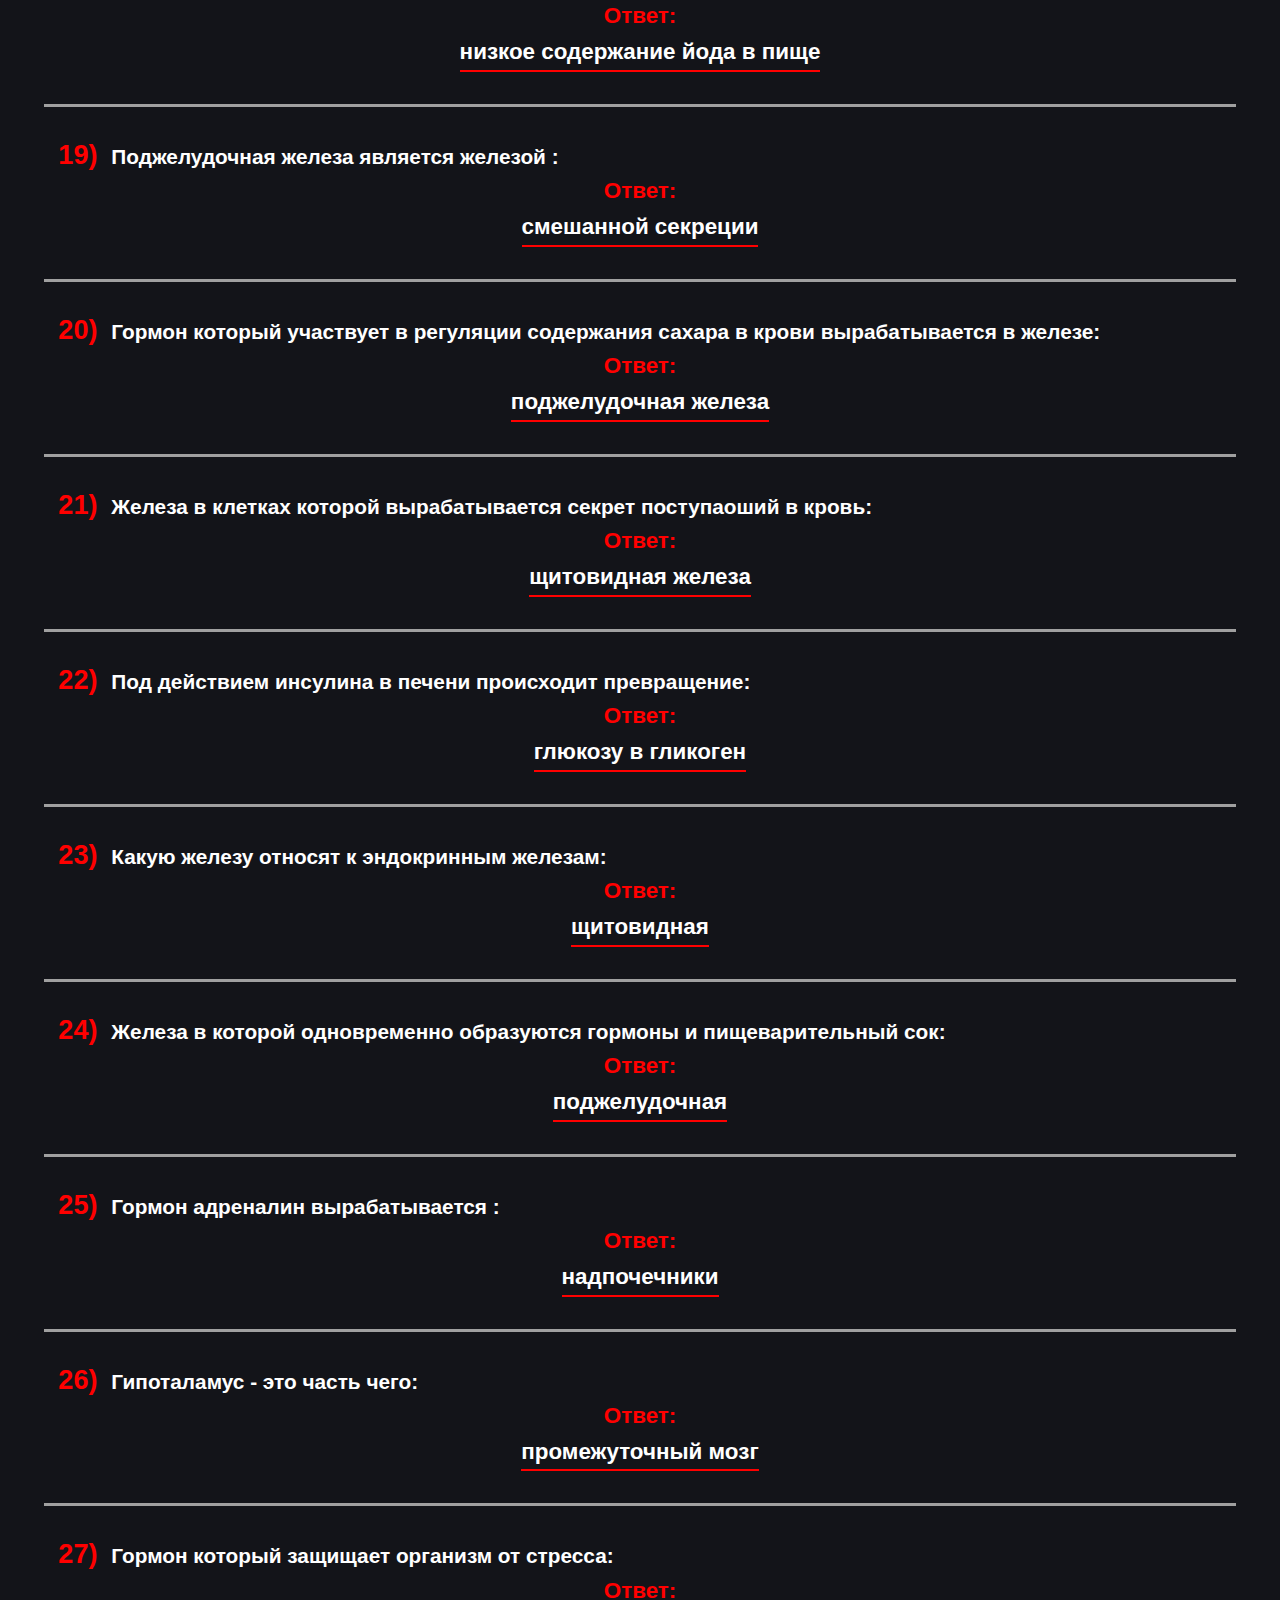
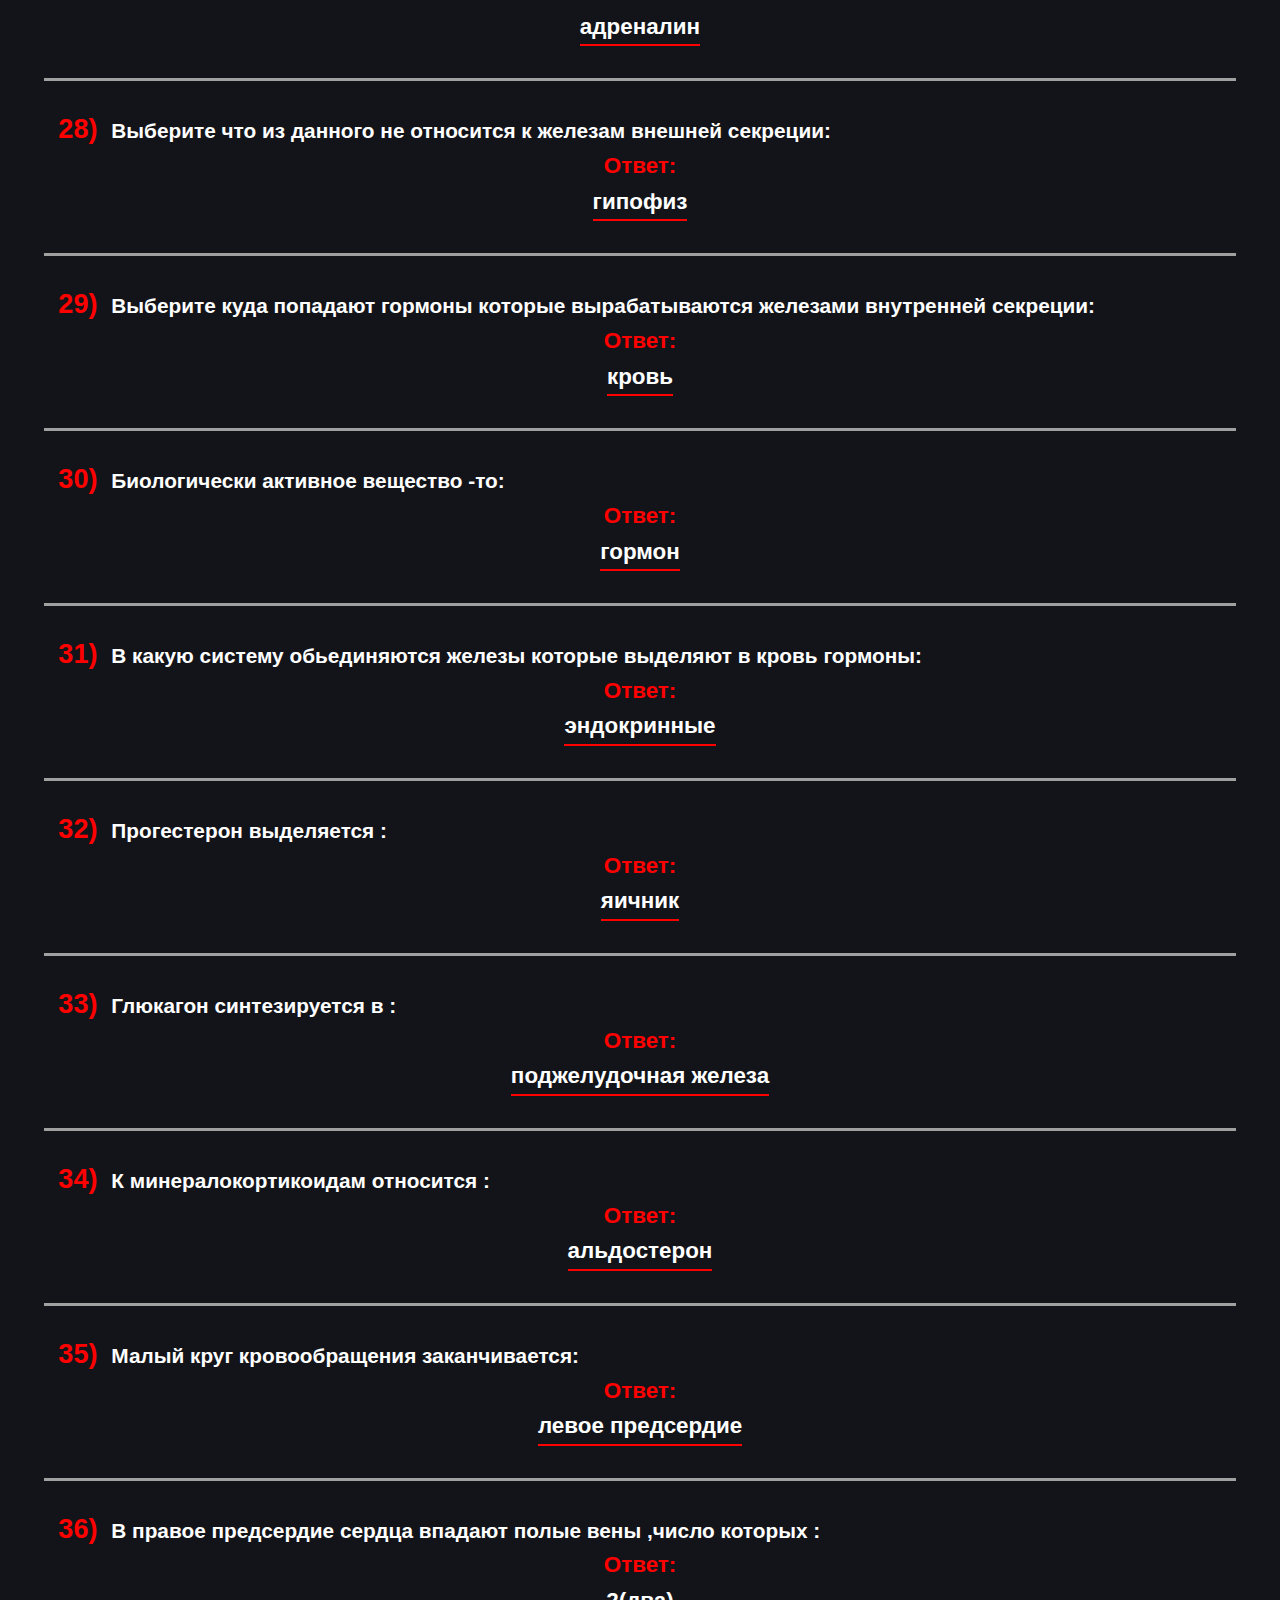
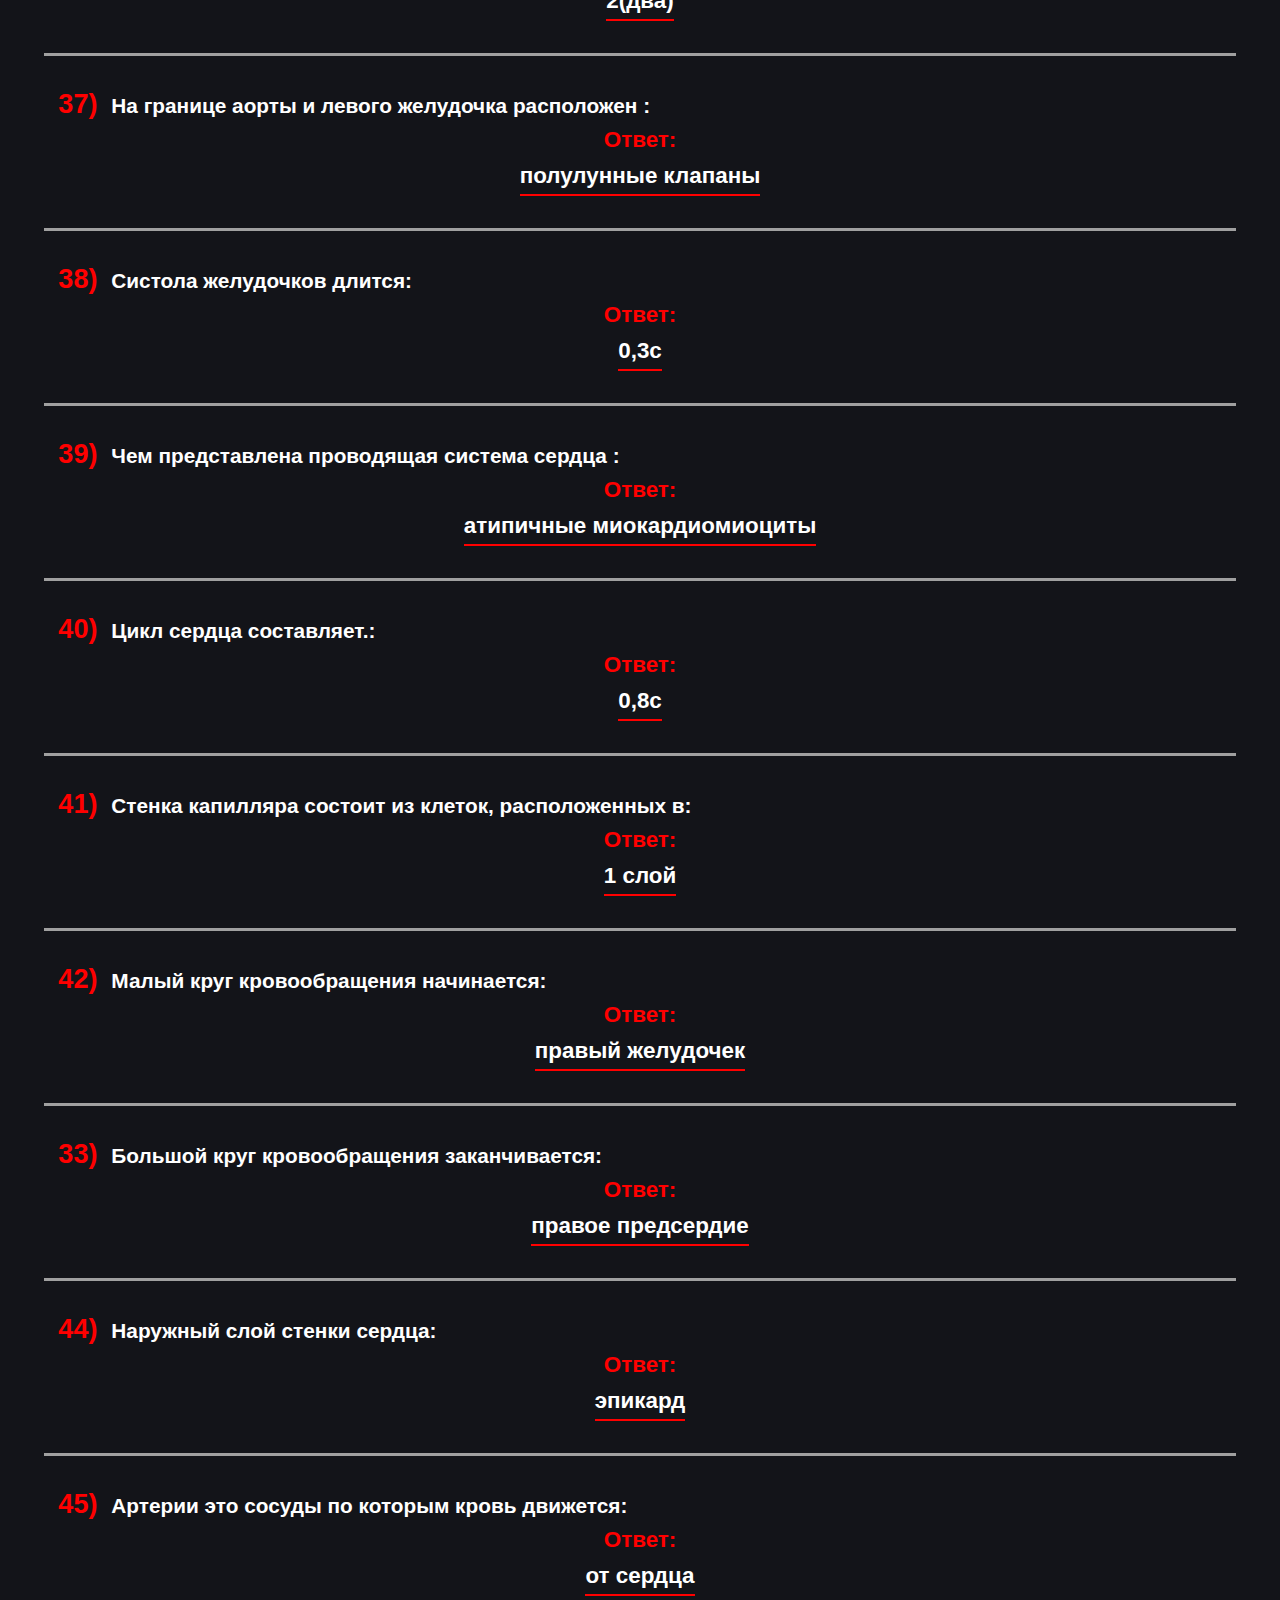
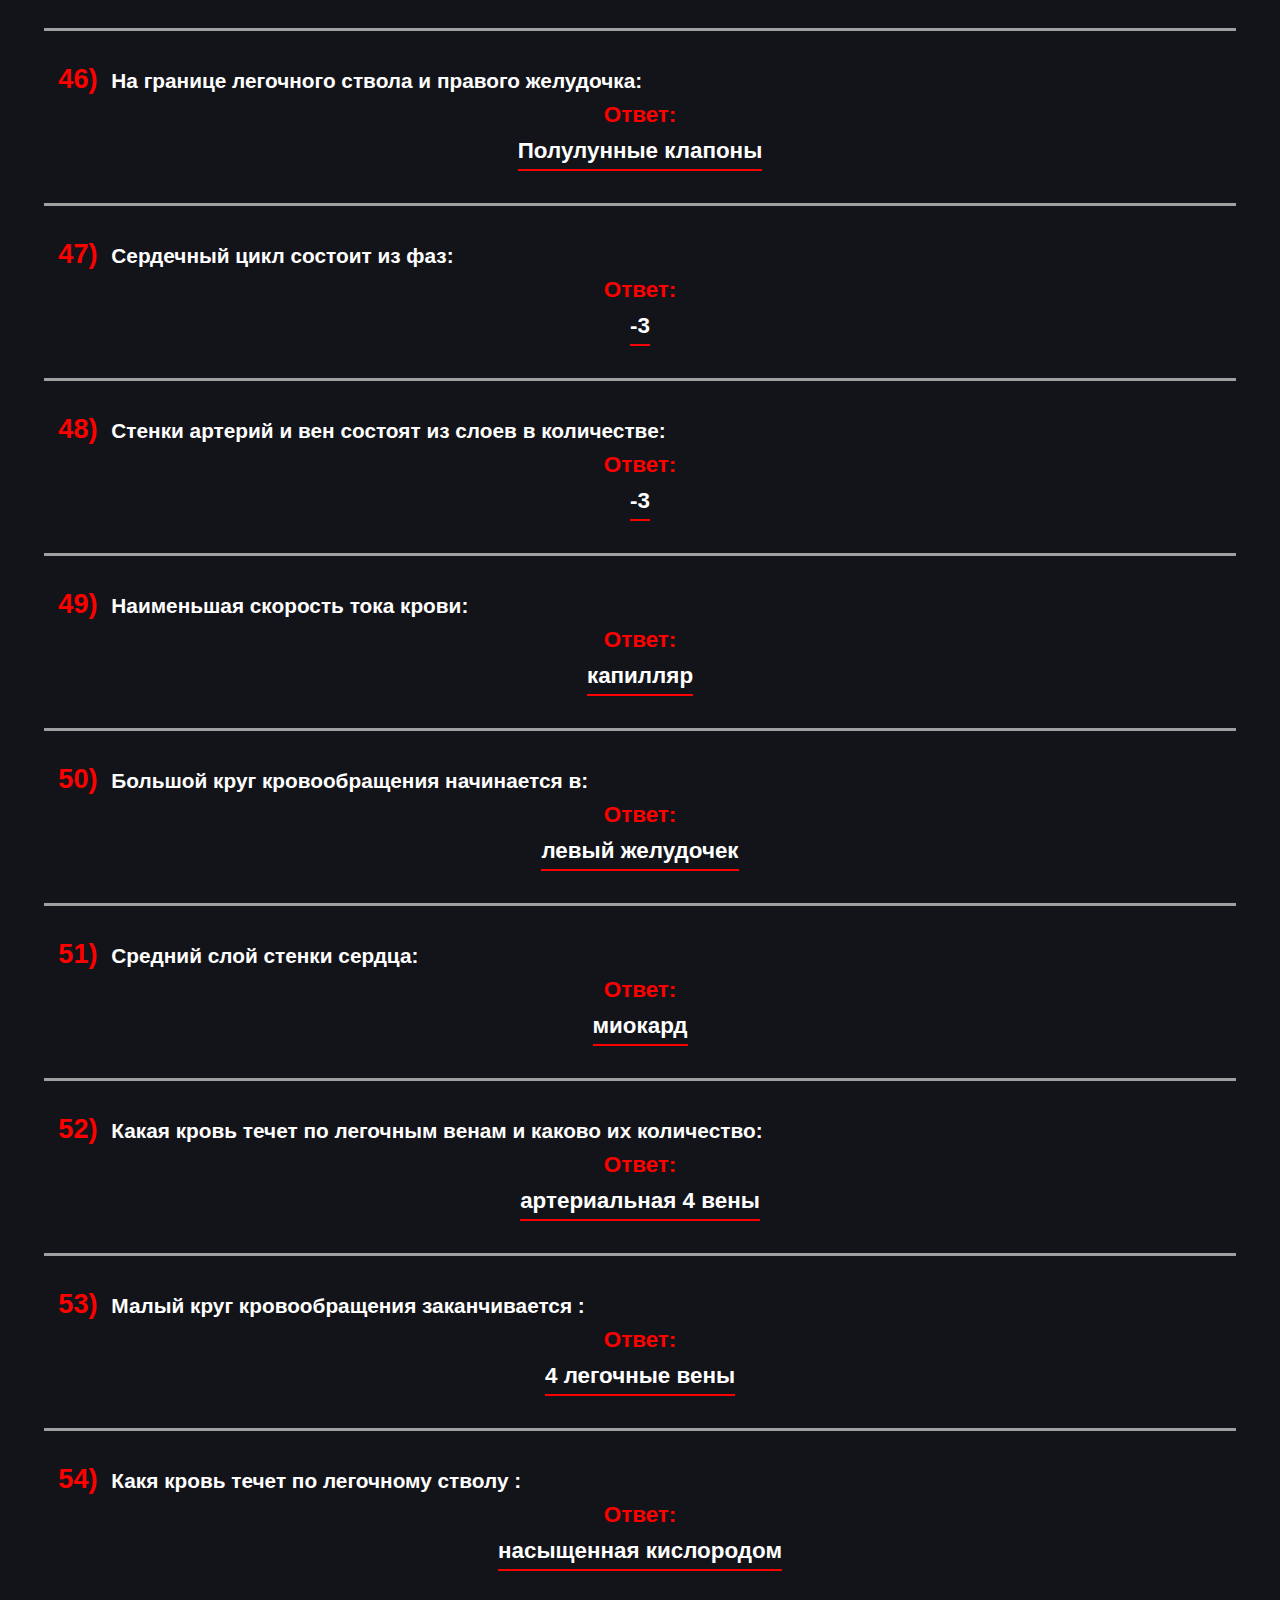
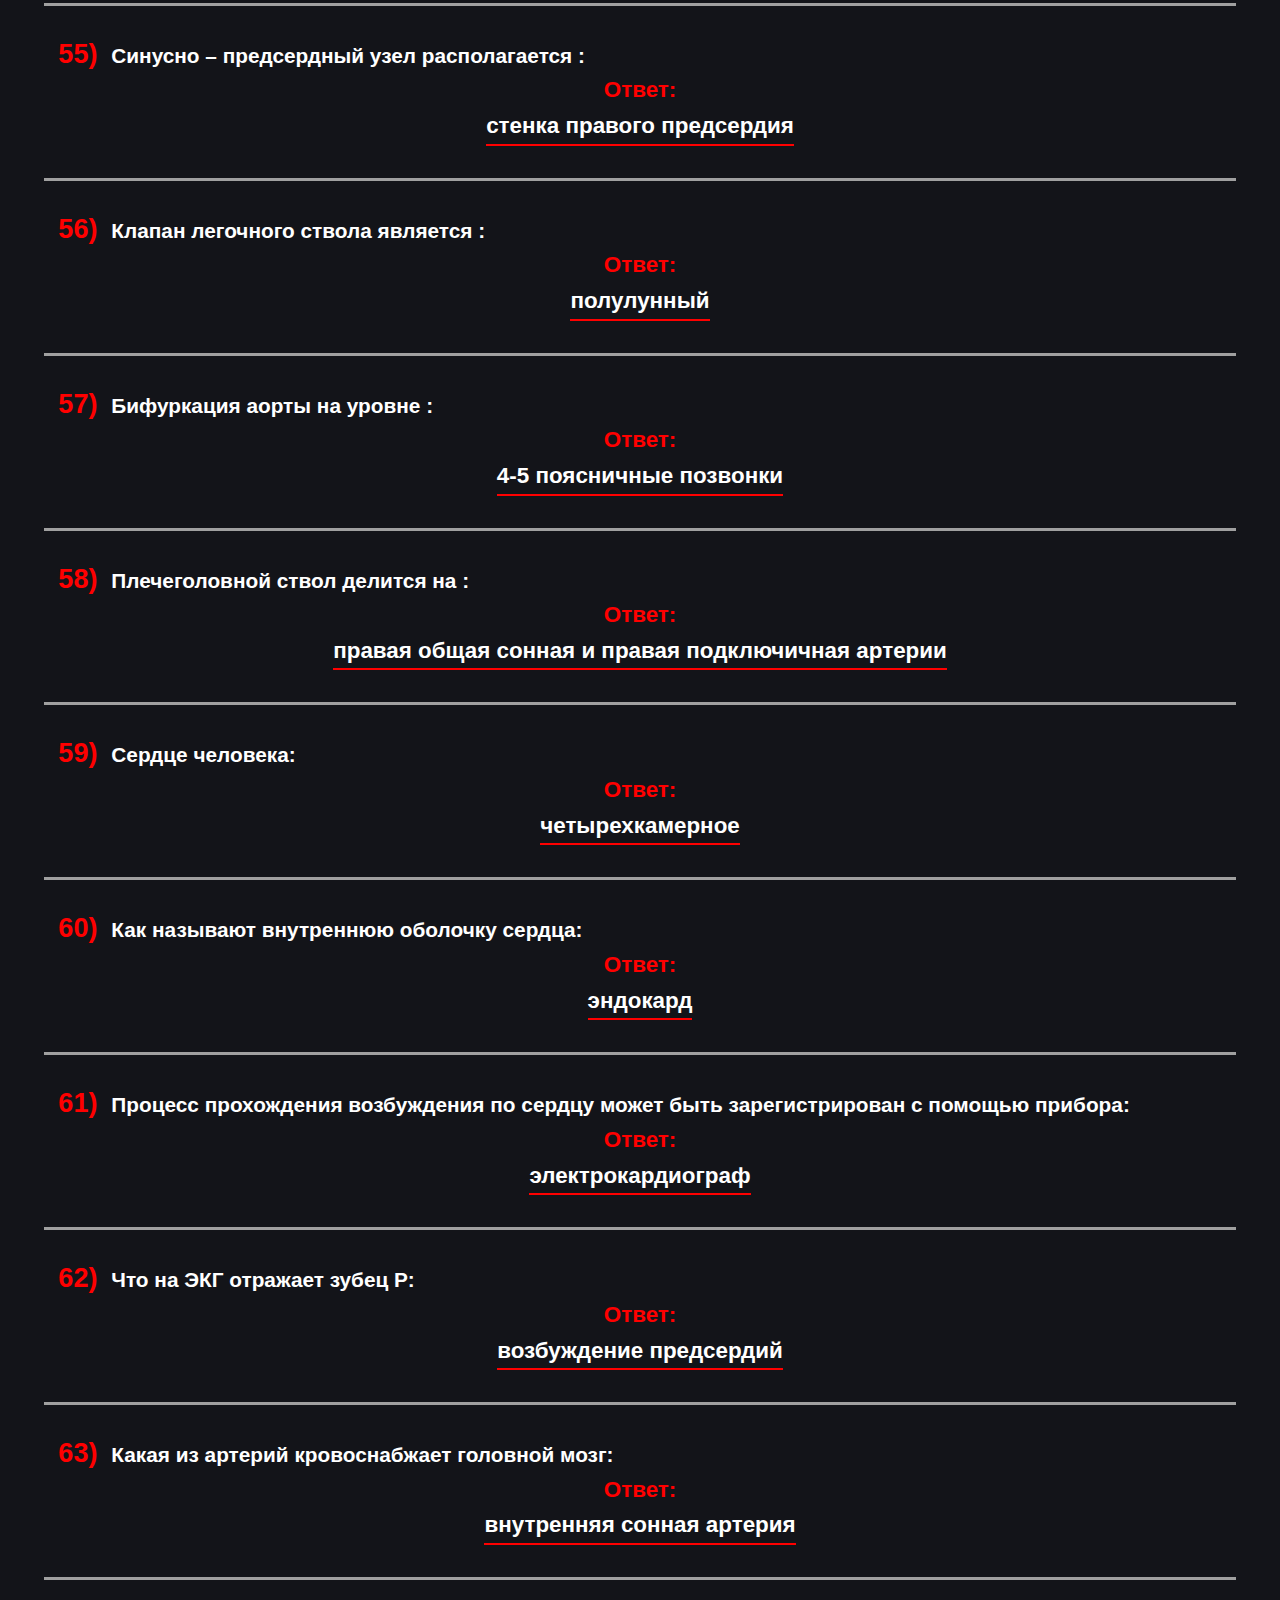
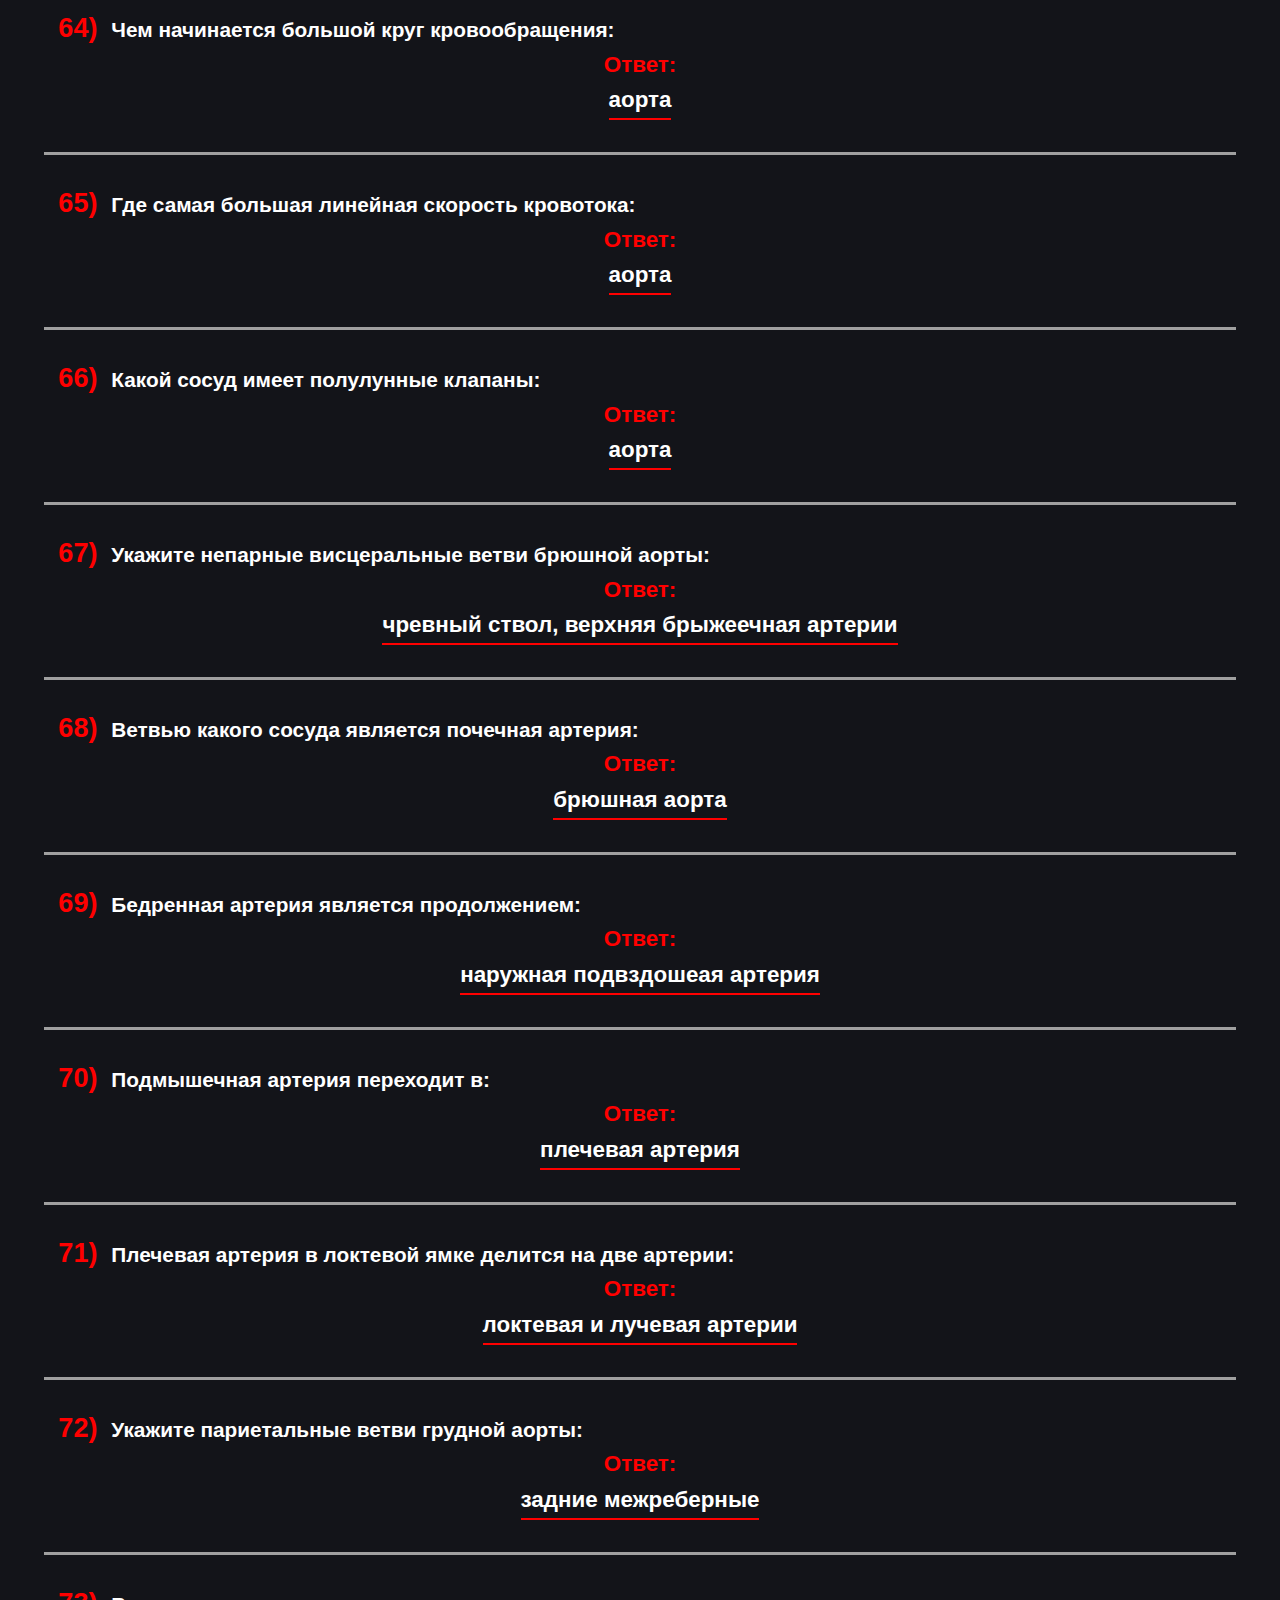
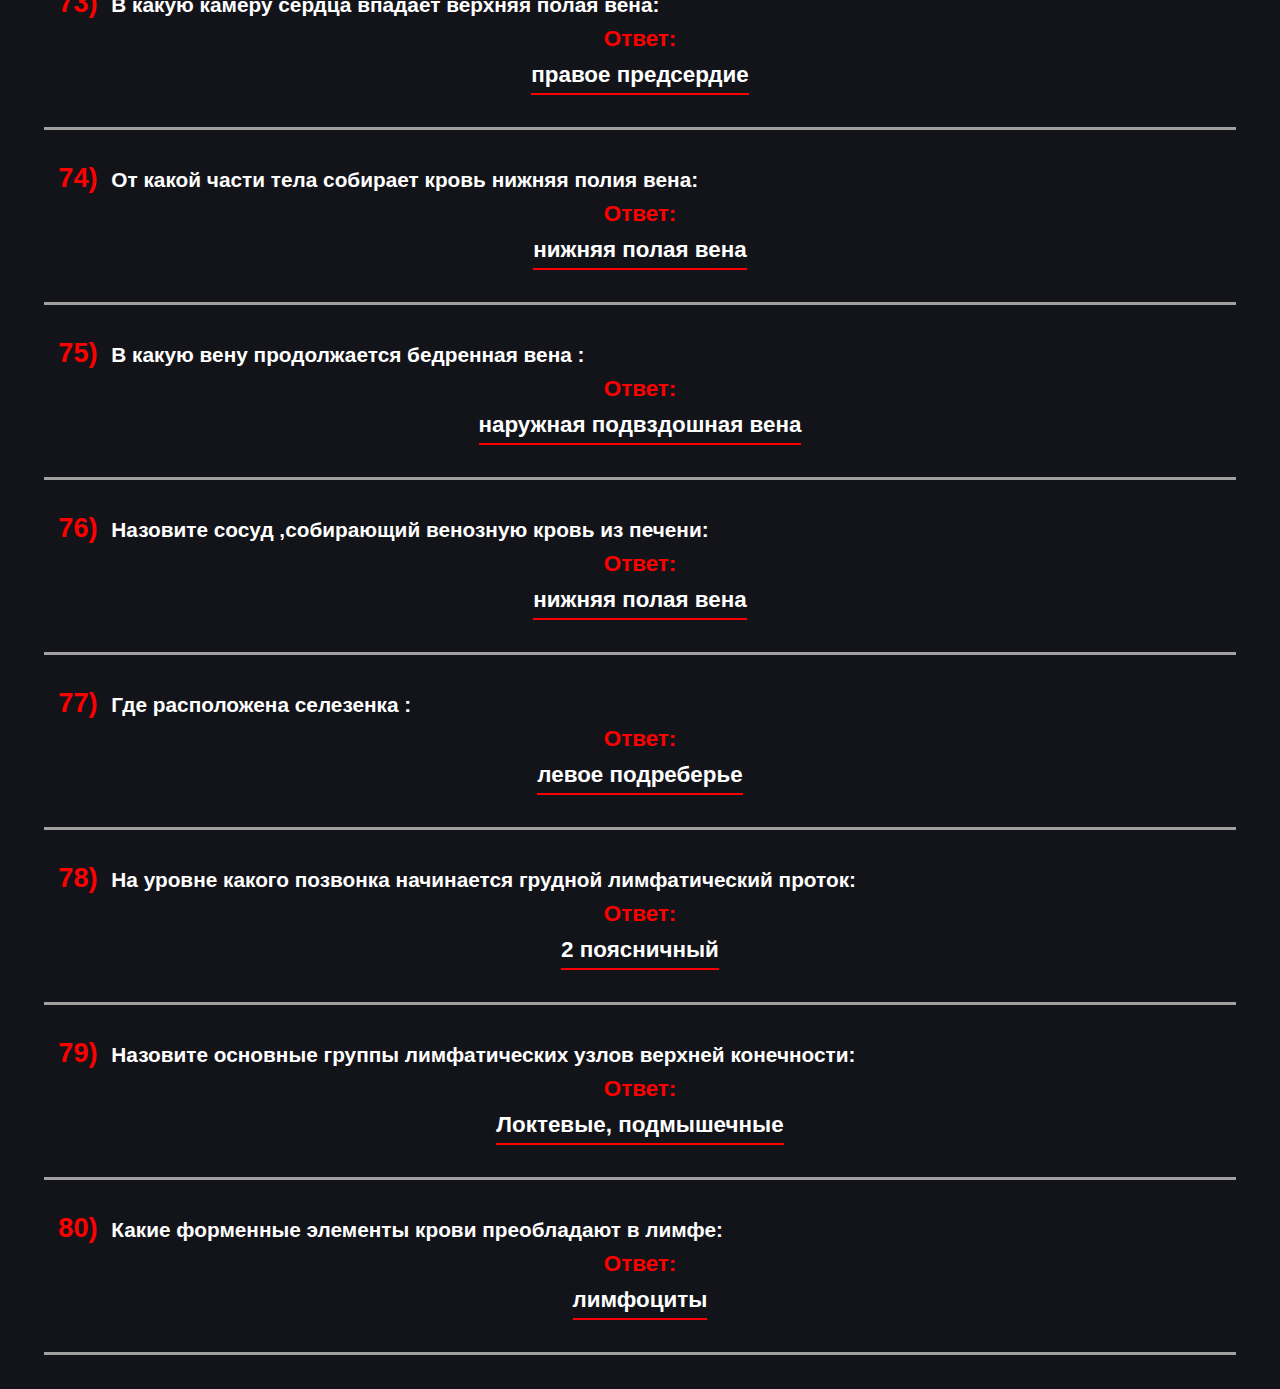
<file: module/homework/home/anatomia.html>
<!DOCTYPE html>
<html lang="ru">
<head>
	<meta charset="UTF-8">
	<!-- Chrome, Firefox OS and Opera -->
    <meta name="theme-color" content="#000000"/>
    <!-- Windows Phone -->
    <meta name="msapplication-navbutton-color" content="#000000"/>
    <!-- iOS Safari -->
    <meta name="apple-mobile-web-app-capable" content="yes" />
    <meta name="apple-mobile-web-app-status-bar-style" content="black-transcluent"/>
    <!-- Яндекс.Браузер -->
    <meta content="ya-title=#000000,ya-dock=fade"/>
	<!-- -----------------------  SHORTCUT ICON  ----------------------- -->
	<link rel="shortcut icon" href="../img/shortcuticons/icon.jpg" type="image/x-icon">
	<!-- Адаптив для моб -->
	<meta name="viewport" content="width=device-width, initial-scale=1.0, maximum-scale=1.0, user-scalable=no">
	<title>MWB</title>
	<!-- fonts -->
	<link rel="stylesheet" href="../fonts/icons__button_up/style.css">
	<link rel="stylesheet" href="../fonts/icons/style.css">
	<!-- fancybox -->
	<link rel="stylesheet" href="../css/fancybox/jquery.fancybox.min.css">
	<!-- CSS -->
	<link rel="stylesheet" href="../css/style.css">
	<link rel="stylesheet" href="../css/media-style.css">
</head>
<body>
	<!-- <div class="preloader" id="preloader">
        <div class="preloader__logo">
            <div class="preloader__dowl">
            </div>
        </div>
    </div> -->
	<div class="wrapper">
		<header class="header">
			<div class="container">
				<div class="header__body">
					<a href="#" class="header__logo">
						<div class="header__logo_title">
							MWB
						</div>
					</a>
					<div class="header__menu menu">
						<div class="menu__icon">
							<span></span>
						</div>
						<nav class="menu__body">
							<ul class="menu__list">
								<li><a href="../index.html" class="menu__link">Главная</a></li>
								<li><a href="../home/anatomia.html" class="menu__link">Анатомия</a></li>
								<li><a href="../home/osd.html" class="menu__link">ОСД</a></li>
							</ul>
						</nav>
					</div>
				</div>
			</div>
			<div class="header__title">
				<div class="header__title_text">
					Анатомия
				</div>
			</div>
			<div class="form__search">
				<input id="search" class="form__search_input" name="search" placeholder="Найти..." type="text" data-list=".page__body_text">
			</div>
		</header>
		<main class="page">
			<div class="container">
				<section class="page__section">
					<div class="page__body">
						<div class="page__body_text">
							<div class="page__body_p">
								<p class="page__text_question">
									<span class="page__text_numer">1)</span>
									Укажите основной гормон, вырабатываемый клетками яичка:
								</p>
								<div class="text_answer">Ответ:</div>
								<p class="page__text_answers">
									<span class="answer__text">
										тестостерон
									</span>
								</p>
							</div>
							<div class="page__body_p">
								<p class="page__text_question">
									<span class="page__text_numer">2)</span>
									При избытке гормона щитовидной железы развивается:
								</p>
								<div class="text_answer">Ответ:</div>
								<p class="page__text_answers">
									<span class="answer__text">
										базедова болезнь
									</span>
								</p>
							</div>
							<div class="page__body_p">
								<p class="page__text_question">
									<span class="page__text_numer">3)</span>
									Норадреналин- это гормон:
								</p>
								<div class="text_answer">Ответ:</div>
								<p class="page__text_answers">
									<span class="answer__text">
										надпочечник
									</span>
								</p>
							</div>
							<div class="page__body_p">
								<p class="page__text_question">
									<span class="page__text_numer">4)</span>
									Поджелудочная железа образует гормон:
								</p>
								<div class="text_answer">Ответ:</div>
								<p class="page__text_answers">
									<span class="answer__text">
										инсулин
									</span>
								</p>
							</div>
							<div class="page__body_p">
								<p class="page__text_question">
									<span class="page__text_numer">5)</span>
									Гормон щитовидной железы- это:
								</p>
								<div class="text_answer">Ответ:</div>
								<p class="page__text_answers">
									<span class="answer__text">
										тироксин
									</span>
								</p>
							</div>
							<div class="page__body_p">
								<p class="page__text_question">
									<span class="page__text_numer">6)</span>
									Действующим началом гормона тироксина является:
								</p>
								<div class="text_answer">Ответ:</div>
								<p class="page__text_answers">
									<span class="answer__text">
										йод
									</span>
								</p>
							</div>
							<div class="page__body_p">
								<p class="page__text_question">
									<span class="page__text_numer">7)</span>
									Избыток ростового гормона вызывает:
								</p>
								<div class="text_answer">Ответ:</div>
								<p class="page__text_answers">
									<span class="answer__text">
										гигантизм
									</span>
								</p>
							</div>
							<div class="page__body_p">
								<p class="page__text_question">
									<span class="page__text_numer">8)</span>
									При недостатке гормона щитовидной железы развивается: 
								</p>
								<div class="text_answer">Ответ:</div>
								<p class="page__text_answers">
									<span class="answer__text">
										миксидема
									</span>
								</p>
							</div>
							<div class="page__body_p">
								<p class="page__text_question">
									<span class="page__text_numer">9)</span>
									Гиперфункция какой железы вызывает акромегалию:
								</p>
								<div class="text_answer">Ответ:</div>
								<p class="page__text_answers">
									<span class="answer__text">
										гипофиз
									</span>
								</p>
							</div>
							<div class="page__body_p">
								<p class="page__text_question">
									<span class="page__text_numer">10)</span>
									При гиперфункции какой железы возникает базедова болезнь:
								</p>
								<div class="text_answer">Ответ:</div>
								<p class="page__text_answers">
									<span class="answer__text">
										щитовидная железа
									</span>
								</p>
							</div>
							<div class="page__body_p">
								<p class="page__text_question">
									<span class="page__text_numer">11)</span>
									Назовите гормон паращитовидной железы:
								</p>
								<div class="text_answer">Ответ:</div>
								<p class="page__text_answers">
									<span class="answer__text">
										паратгормон
									</span>
								</p>
							</div>
							<div class="page__body_p">
								<p class="page__text_question">
									<span class="page__text_numer">12)</span>
									В каком из отделов поджелудочной железы сконцентрировано наибольшее количество панкреатических островков:
								</p>
								<div class="text_answer">Ответ:</div>
								<p class="page__text_answers">
									<span class="answer__text">
										Хвост
									</span>
								</p>
							</div>
							<div class="page__body_p">
								<p class="page__text_question">
									<span class="page__text_numer">13)</span>
									Какие гормоны синтезируются клетками пучковой зоны коры надпочечников;
								</p>
								<div class="text_answer">Ответ:</div>
								<p class="page__text_answers">
									<span class="answer__text">
										глюкокортикоиды
									</span>
								</p>
							</div>
							<div class="page__body_p">
								<p class="page__text_question">
									<span class="page__text_numer">14)</span>
									Какие гормоны синтезируются клетками клубочковой зоны коры надпочечников:
								</p>
								<div class="text_answer">Ответ:</div>
								<p class="page__text_answers">
									<span class="answer__text">
										минералокортикоиды
									</span>
								</p>
							</div>
							<div class="page__body_p">
								<p class="page__text_question">
									<span class="page__text_numer">15)</span>
									Какие гормоны синтезируются клетками сетчатой зоны коры надпочечников:
								</p>
								<div class="text_answer">Ответ:</div>
								<p class="page__text_answers">
									<span class="answer__text">
										половые гормоны
									</span>
								</p>
							</div>
							<div class="page__body_p">
								<p class="page__text_question">
									<span class="page__text_numer">16)</span>
									Мозговое вещество надпочечников выделяет гормон:
								</p>
								<div class="text_answer">Ответ:</div>
								<p class="page__text_answers">
									<span class="answer__text">
										адреналин
									</span>
								</p>
							</div>
							<div class="page__body_p">
								<p class="page__text_question">
									<span class="page__text_numer">17)</span>
									Обмен каких минеральных веществ в организме контролирует паратгормон:
								</p>
								<div class="text_answer">Ответ:</div>
								<p class="page__text_answers">
									<span class="answer__text">
										кальций и фосфор
									</span>
								</p>
							</div>
							<div class="page__body_p">
								<p class="page__text_question">
									<span class="page__text_numer">18)</span>
									Развитие эндемического зоба у жителей высокогорных районов вызвано:
								</p>
								<div class="text_answer">Ответ:</div>
								<p class="page__text_answers">
									<span class="answer__text">
										низкое содержание йода в пище
									</span>
								</p>
							</div>
							<div class="page__body_p">
								<p class="page__text_question">
									<span class="page__text_numer">19)</span>
									Поджелудочная железа является железой :
								</p>
								<div class="text_answer">Ответ:</div>
								<p class="page__text_answers">
									<span class="answer__text">
										смешанной секреции
									</span>
								</p>
							</div>
							<div class="page__body_p">
								<p class="page__text_question">
									<span class="page__text_numer">20)</span>
									Гормон который участвует в регуляции содержания сахара в крови вырабатывается в железе:
								</p>
								<div class="text_answer">Ответ:</div>
								<p class="page__text_answers">
									<span class="answer__text">
										поджелудочная железа
									</span>
								</p>
							</div>
							<div class="page__body_p">
								<p class="page__text_question">
									<span class="page__text_numer">21)</span>
									Железа в клетках которой вырабатывается секрет поступаоший в кровь:
								</p>
								<div class="text_answer">Ответ:</div>
								<p class="page__text_answers">
									<span class="answer__text">
										щитовидная железа
									</span>
								</p>
							</div>
							<div class="page__body_p">
								<p class="page__text_question">
									<span class="page__text_numer">22)</span>
									Под действием инсулина в печени происходит превращение:
								</p>
								<div class="text_answer">Ответ:</div>
								<p class="page__text_answers">
									<span class="answer__text">
										глюкозу в гликоген
									</span>
								</p>
							</div>
							<div class="page__body_p">
								<p class="page__text_question">
									<span class="page__text_numer">23)</span>
									Какую железу относят к эндокринным железам:
								</p>
								<div class="text_answer">Ответ:</div>
								<p class="page__text_answers">
									<span class="answer__text">
										щитовидная
									</span>
								</p>
							</div>
							<div class="page__body_p">
								<p class="page__text_question">
									<span class="page__text_numer">24)</span>
									Железа в которой одновременно образуются гормоны и пищеварительный сок:
								</p>
								<div class="text_answer">Ответ:</div>
								<p class="page__text_answers">
									<span class="answer__text">
										поджелудочная
									</span>
								</p>
							</div>
							<div class="page__body_p">
								<p class="page__text_question">
									<span class="page__text_numer">25)</span>
									Гормон адреналин вырабатывается :
								</p>
								<div class="text_answer">Ответ:</div>
								<p class="page__text_answers">
									<span class="answer__text">
										надпочечники
									</span>
								</p>
							</div>
							<div class="page__body_p">
								<p class="page__text_question">
									<span class="page__text_numer">26)</span>
									Гипоталамус - это часть чего:
								</p>
								<div class="text_answer">Ответ:</div>
								<p class="page__text_answers">
									<span class="answer__text">
										промежуточный мозг
									</span>
								</p>
							</div>
							<div class="page__body_p">
								<p class="page__text_question">
									<span class="page__text_numer">27)</span>
									Гормон который защищает организм от стресса:
								</p>
								<div class="text_answer">Ответ:</div>
								<p class="page__text_answers">
									<span class="answer__text">
										адреналин
									</span>
								</p>
							</div>
							<div class="page__body_p">
								<p class="page__text_question">
									<span class="page__text_numer">28)</span>
									Выберите что из данного не относится к железам внешней секреции:
								</p>
								<div class="text_answer">Ответ:</div>
								<p class="page__text_answers">
									<span class="answer__text">
										гипофиз
									</span>
								</p>
							</div>
							<div class="page__body_p">
								<p class="page__text_question">
									<span class="page__text_numer">29)</span>
									Выберите куда попадают гормоны которые вырабатываются железами внутренней секреции:
								</p>
								<div class="text_answer">Ответ:</div>
								<p class="page__text_answers">
									<span class="answer__text">
										кровь
									</span>
								</p>
							</div>
							<div class="page__body_p">
								<p class="page__text_question">
									<span class="page__text_numer">30)</span>
									Биологически активное вещество -то:
								</p>
								<div class="text_answer">Ответ:</div>
								<p class="page__text_answers">
									<span class="answer__text">
										гормон
									</span>
								</p>
							</div>
							<div class="page__body_p">
								<p class="page__text_question">
									<span class="page__text_numer">31)</span>
									В какую систему обьединяются железы которые выделяют в кровь гормоны:
								</p>
								<div class="text_answer">Ответ:</div>
								<p class="page__text_answers">
									<span class="answer__text">
										эндокринные
									</span>
								</p>
							</div>
							<div class="page__body_p">
								<p class="page__text_question">
									<span class="page__text_numer">32)</span>
									Прогестерон выделяется :
								</p>
								<div class="text_answer">Ответ:</div>
								<p class="page__text_answers">
									<span class="answer__text">
										яичник
									</span>
								</p>
							</div>
							<div class="page__body_p">
								<p class="page__text_question">
									<span class="page__text_numer">33)</span>
									Глюкагон синтезируется в :  
								</p>
								<div class="text_answer">Ответ:</div>
								<p class="page__text_answers">
									<span class="answer__text">
										поджелудочная железа
									</span>
								</p>
							</div>
							<div class="page__body_p">
								<p class="page__text_question">
									<span class="page__text_numer">34)</span>
									К минералокортикоидам относится :
								</p>
								<div class="text_answer">Ответ:</div>
								<p class="page__text_answers">
									<span class="answer__text">
										альдостерон
									</span>
								</p>
							</div>
							<div class="page__body_p">
								<p class="page__text_question">
									<span class="page__text_numer">35)</span>
									Малый круг кровообращения заканчивается: 
								</p>
								<div class="text_answer">Ответ:</div>
								<p class="page__text_answers">
									<span class="answer__text">
										левое предсердие
									</span>
								</p>
							</div>
							<div class="page__body_p">
								<p class="page__text_question">
									<span class="page__text_numer">36)</span>
									В правое предсердие сердца впадают полые вены ,число которых :
								</p>
								<div class="text_answer">Ответ:</div>
								<p class="page__text_answers">
									<span class="answer__text">
										2(два)
									</span>
								</p>
							</div>
							<div class="page__body_p">
								<p class="page__text_question">
									<span class="page__text_numer">37)</span>
									На границе аорты и левого желудочка расположен :
								</p>
								<div class="text_answer">Ответ:</div>
								<p class="page__text_answers">
									<span class="answer__text">
										полулунные клапаны
									</span>
								</p>
							</div>
							<div class="page__body_p">
								<p class="page__text_question">
									<span class="page__text_numer">38)</span>
									Систола желудочков длится:
								</p>
								<div class="text_answer">Ответ:</div>
								<p class="page__text_answers">
									<span class="answer__text">
										0,3с
									</span>
								</p>
							</div>
							<div class="page__body_p">
								<p class="page__text_question">
									<span class="page__text_numer">39)</span>
									Чем представлена проводящая система сердца :
								</p>
								<div class="text_answer">Ответ:</div>
								<p class="page__text_answers">
									<span class="answer__text">
										атипичные миокардиомиоциты
									</span>
								</p>
							</div>
							<div class="page__body_p">
								<p class="page__text_question">
									<span class="page__text_numer">40)</span>
									Цикл сердца составляет.:
								</p>
								<div class="text_answer">Ответ:</div>
								<p class="page__text_answers">
									<span class="answer__text">
										0,8с
									</span>
								</p>
							</div>
							<div class="page__body_p">
								<p class="page__text_question">
									<span class="page__text_numer">41)</span>
									Стенка капилляра состоит из клеток, расположенных в:
								</p>
								<div class="text_answer">Ответ:</div>
								<p class="page__text_answers">
									<span class="answer__text">
										1 слой
									</span>
								</p>
							</div>
							<div class="page__body_p">
								<p class="page__text_question">
									<span class="page__text_numer">42)</span>
									Малый круг кровообращения начинается:
								</p>
								<div class="text_answer">Ответ:</div>
								<p class="page__text_answers">
									<span class="answer__text">
										правый желудочек
									</span>
								</p>
							</div>
							<div class="page__body_p">
								<p class="page__text_question">
									<span class="page__text_numer">33)</span>
									Большой круг кровообращения заканчивается:
								</p>
								<div class="text_answer">Ответ:</div>
								<p class="page__text_answers">
									<span class="answer__text">
										правое предсердие
									</span>
								</p>
							</div>
							<div class="page__body_p">
								<p class="page__text_question">
									<span class="page__text_numer">44)</span>
									Наружный слой стенки сердца:
								</p>
								<div class="text_answer">Ответ:</div>
								<p class="page__text_answers">
									<span class="answer__text">
										эпикард
									</span>
								</p>
							</div>
							<div class="page__body_p">
								<p class="page__text_question">
									<span class="page__text_numer">45)</span>
									Артерии это сосуды по которым кровь движется: 
								</p>
								<div class="text_answer">Ответ:</div>
								<p class="page__text_answers">
									<span class="answer__text">
										от сердца
									</span>
								</p>
							</div>
							<div class="page__body_p">
								<p class="page__text_question">
									<span class="page__text_numer">46)</span>
									На границе легочного ствола и правого желудочка:
								</p>
								<div class="text_answer">Ответ:</div>
								<p class="page__text_answers">
									<span class="answer__text">
										Полулунные клапоны
									</span>
								</p>
							</div>
							<div class="page__body_p">
								<p class="page__text_question">
									<span class="page__text_numer">47)</span>
									Сердечный цикл состоит из фаз:
								</p>
								<div class="text_answer">Ответ:</div>
								<p class="page__text_answers">
									<span class="answer__text">
										-3
									</span>
								</p>
							</div>
							<div class="page__body_p">
								<p class="page__text_question">
									<span class="page__text_numer">48)</span>
									Стенки артерий и вен состоят из слоев в количестве:
								</p>
								<div class="text_answer">Ответ:</div>
								<p class="page__text_answers">
									<span class="answer__text">
										-3
									</span>
								</p>
							</div>
							<div class="page__body_p">
								<p class="page__text_question">
									<span class="page__text_numer">49)</span>
									Наименьшая скорость тока крови:
								</p>
								<div class="text_answer">Ответ:</div>
								<p class="page__text_answers">
									<span class="answer__text">
										капилляр
									</span>
								</p>
							</div>
							<div class="page__body_p">
								<p class="page__text_question">
									<span class="page__text_numer">50)</span>
									Большой круг кровообращения начинается в:
								</p>
								<div class="text_answer">Ответ:</div>
								<p class="page__text_answers">
									<span class="answer__text">
										левый желудочек
									</span>
								</p>
							</div>
							<div class="page__body_p">
								<p class="page__text_question">
									<span class="page__text_numer">51)</span>
									Средний слой стенки сердца:
								</p>
								<div class="text_answer">Ответ:</div>
								<p class="page__text_answers">
									<span class="answer__text">
										миокард
									</span>
								</p>
							</div>
							<div class="page__body_p">
								<p class="page__text_question">
									<span class="page__text_numer">52)</span>
									Какая кровь течет по легочным венам и каково их количество:
								</p>
								<div class="text_answer">Ответ:</div>
								<p class="page__text_answers">
									<span class="answer__text">
										артериальная 4 вены
									</span>
								</p>
							</div>
							<div class="page__body_p">
								<p class="page__text_question">
									<span class="page__text_numer">53)</span>
									Малый круг кровообращения заканчивается :
								</p>
								<div class="text_answer">Ответ:</div>
								<p class="page__text_answers">
									<span class="answer__text">
										4 легочные вены
									</span>
								</p>
							</div>
							<div class="page__body_p">
								<p class="page__text_question">
									<span class="page__text_numer">54)</span>
									Какя кровь течет по легочному стволу :
								</p>
								<div class="text_answer">Ответ:</div>
								<p class="page__text_answers">
									<span class="answer__text">
										насыщенная кислородом
									</span>
								</p>
							</div>
							<div class="page__body_p">
								<p class="page__text_question">
									<span class="page__text_numer">55)</span>
									Синусно – предсердный узел располагается :
								</p>
								<div class="text_answer">Ответ:</div>
								<p class="page__text_answers">
									<span class="answer__text">
										стенка правого предсердия
									</span>
								</p>
							</div>
							<div class="page__body_p">
								<p class="page__text_question">
									<span class="page__text_numer">56)</span>
									Клапан легочного ствола является :
								</p>
								<div class="text_answer">Ответ:</div>
								<p class="page__text_answers">
									<span class="answer__text">
										полулунный
									</span>
								</p>
							</div>
							<div class="page__body_p">
								<p class="page__text_question">
									<span class="page__text_numer">57)</span>
									Бифуркация аорты на уровне :
								</p>
								<div class="text_answer">Ответ:</div>
								<p class="page__text_answers">
									<span class="answer__text">
										4-5 поясничные позвонки
									</span>
								</p>
							</div>
							<div class="page__body_p">
								<p class="page__text_question">
									<span class="page__text_numer">58)</span>
									Плечеголовной ствол делится на :
								</p>
								<div class="text_answer">Ответ:</div>
								<p class="page__text_answers">
									<span class="answer__text">
										правая общая сонная и правая подключичная артерии
									</span>
								</p>
							</div>
							<div class="page__body_p">
								<p class="page__text_question">
									<span class="page__text_numer">59)</span>
									Сердце человека:
								</p>
								<div class="text_answer">Ответ:</div>
								<p class="page__text_answers">
									<span class="answer__text">
										четырехкамерное
									</span>
								</p>
							</div>
							<div class="page__body_p">
								<p class="page__text_question">
									<span class="page__text_numer">60)</span>
									Как называют внутреннюю оболочку сердца:
								</p>
								<div class="text_answer">Ответ:</div>
								<p class="page__text_answers">
									<span class="answer__text">
										эндокард
									</span>
								</p>
							</div>
							<div class="page__body_p">
								<p class="page__text_question">
									<span class="page__text_numer">61)</span>
									Процесс прохождения возбуждения по сердцу может быть зарегистрирован с помощью прибора:
								</p>
								<div class="text_answer">Ответ:</div>
								<p class="page__text_answers">
									<span class="answer__text">
										электрокардиограф
									</span>
								</p>
							</div>
							<div class="page__body_p">
								<p class="page__text_question">
									<span class="page__text_numer">62)</span>
									Что на ЭКГ отражает зубец Р:
								</p>
								<div class="text_answer">Ответ:</div>
								<p class="page__text_answers">
									<span class="answer__text">
										возбуждение предсердий
									</span>
								</p>
							</div>
							<div class="page__body_p">
								<p class="page__text_question">
									<span class="page__text_numer">63)</span>
									Какая из артерий кровоснабжает головной мозг:
								</p>
								<div class="text_answer">Ответ:</div>
								<p class="page__text_answers">
									<span class="answer__text">
										внутренняя сонная артерия
									</span>
								</p>
							</div>
							<div class="page__body_p">
								<p class="page__text_question">
									<span class="page__text_numer">64)</span>
									Чем начинается большой круг кровообращения:	
								</p>
								<div class="text_answer">Ответ:</div>
								<p class="page__text_answers">
									<span class="answer__text">
										аорта
									</span>
								</p>
							</div>
							<div class="page__body_p">
								<p class="page__text_question">
									<span class="page__text_numer">65)</span>
									Где самая большая линейная скорость кровотока:
								</p>
								<div class="text_answer">Ответ:</div>
								<p class="page__text_answers">
									<span class="answer__text">
										аорта
									</span>
								</p>
							</div>
							<div class="page__body_p">
								<p class="page__text_question">
									<span class="page__text_numer">66)</span>
									Какой сосуд имеет полулунные клапаны:
								</p>
								<div class="text_answer">Ответ:</div>
								<p class="page__text_answers">
									<span class="answer__text">
										аорта
									</span>
								</p>
							</div>
							<div class="page__body_p">
								<p class="page__text_question">
									<span class="page__text_numer">67)</span>
									Укажите непарные висцеральные ветви брюшной аорты:
								</p>
								<div class="text_answer">Ответ:</div>
								<p class="page__text_answers">
									<span class="answer__text">
										чревный ствол, верхняя брыжеечная артерии
									</span>
								</p>
							</div>
							<div class="page__body_p">
								<p class="page__text_question">
									<span class="page__text_numer">68)</span>
									Ветвью какого сосуда является почечная артерия:
								</p>
								<div class="text_answer">Ответ:</div>
								<p class="page__text_answers">
									<span class="answer__text">
										брюшная аорта
									</span>
								</p>
							</div>
							<div class="page__body_p">
								<p class="page__text_question">
									<span class="page__text_numer">69)</span>
									Бедренная артерия является продолжением:
								</p>
								<div class="text_answer">Ответ:</div>
								<p class="page__text_answers">
									<span class="answer__text">
										наружная подвздошеая артерия
									</span>
								</p>
							</div>
							<div class="page__body_p">
								<p class="page__text_question">
									<span class="page__text_numer">70)</span>
									Подмышечная артерия переходит в:
								</p>
								<div class="text_answer">Ответ:</div>
								<p class="page__text_answers">
									<span class="answer__text">
										плечевая артерия
									</span>
								</p>
							</div>
							<div class="page__body_p">
								<p class="page__text_question">
									<span class="page__text_numer">71)</span>
									Плечевая артерия в локтевой ямке делится на две артерии:
								</p>
								<div class="text_answer">Ответ:</div>
								<p class="page__text_answers">
									<span class="answer__text">
										локтевая и лучевая артерии
									</span>
								</p>
							</div>
							<div class="page__body_p">
								<p class="page__text_question">
									<span class="page__text_numer">72)</span>
									Укажите париетальные ветви грудной аорты:
								</p>
								<div class="text_answer">Ответ:</div>
								<p class="page__text_answers">
									<span class="answer__text">
										задние межреберные
									</span>
								</p>
							</div>
							<div class="page__body_p">
								<p class="page__text_question">
									<span class="page__text_numer">73)</span>
									В какую камеру сердца впадает верхняя полая вена:
								</p>
								<div class="text_answer">Ответ:</div>
								<p class="page__text_answers">
									<span class="answer__text">
										правое предсердие
									</span>
								</p>
							</div>
							<div class="page__body_p">
								<p class="page__text_question">
									<span class="page__text_numer">74)</span>
									От какой части тела собирает кровь нижняя полия вена:	
								</p>
								<div class="text_answer">Ответ:</div>
								<p class="page__text_answers">
									<span class="answer__text">
										нижняя полая вена
									</span>
								</p>
							</div>
							<div class="page__body_p">
								<p class="page__text_question">
									<span class="page__text_numer">75)</span>
									В какую вену продолжается бедренная вена :
								</p>
								<div class="text_answer">Ответ:</div>
								<p class="page__text_answers">
									<span class="answer__text">
										наружная подвздошная вена
									</span>
								</p>
							</div>
							<div class="page__body_p">
								<p class="page__text_question">
									<span class="page__text_numer">76)</span>
									Назовите сосуд ,собирающий венозную кровь из печени:
								</p>
								<div class="text_answer">Ответ:</div>
								<p class="page__text_answers">
									<span class="answer__text">
										нижняя полая вена
									</span>
								</p>
							</div>
							<div class="page__body_p">
								<p class="page__text_question">
									<span class="page__text_numer">77)</span>
									Где расположена селезенка :
								</p>
								<div class="text_answer">Ответ:</div>
								<p class="page__text_answers">
									<span class="answer__text">
										левое подреберье
									</span>
								</p>
							</div>
							<div class="page__body_p">
								<p class="page__text_question">
									<span class="page__text_numer">78)</span>
									На уровне какого позвонка начинается грудной лимфатический проток:
								</p>
								<div class="text_answer">Ответ:</div>
								<p class="page__text_answers">
									<span class="answer__text">
										2 поясничный
									</span>
								</p>
							</div>
							<div class="page__body_p">
								<p class="page__text_question">
									<span class="page__text_numer">79)</span>
									Назовите основные группы лимфатических узлов верхней конечности:
								</p>
								<div class="text_answer">Ответ:</div>
								<p class="page__text_answers">
									<span class="answer__text">
										Локтевые, подмышечные
									</span>
								</p>
							</div>
							<div class="page__body_p">
								<p class="page__text_question">
									<span class="page__text_numer">80)</span>
									Какие форменные элементы крови преобладают в лимфе:
								</p>
								<div class="text_answer">Ответ:</div>
								<p class="page__text_answers">
									<span class="answer__text">
										лимфоциты
									</span>
								</p>
							</div>
						</div>
					</div>
				</section>
			</div>
		</main>
		<div class="up__button">
			<div class="up__button_ico">
				<span class="icon__upbutton __icon_down"></span>
			</div>
		</div>
		<div class="icons__button_scroll">
			<div class="up__button_ico">
				<span class="icon__upbutton __icons_up__button"></span>
			</div>
		</div>
	</div>
	<!-- JQuery -->
	<script src="../js/jquery.min.js"></script>
	<!-- fancybox.min.js -->
	<script src="../css/fancybox/jquery.fancybox.min.js"></script>
	<!-- script -->
	<script type="text/javascript" src="../js/jquery.hideseek.min.js"></script>
	<script>
		$(document).ready(function() {
			$('#search').hideseek({highlight: true});
		});
	</script>
	<script src="../js/script.js"></script>
</body>
</html>
</file>
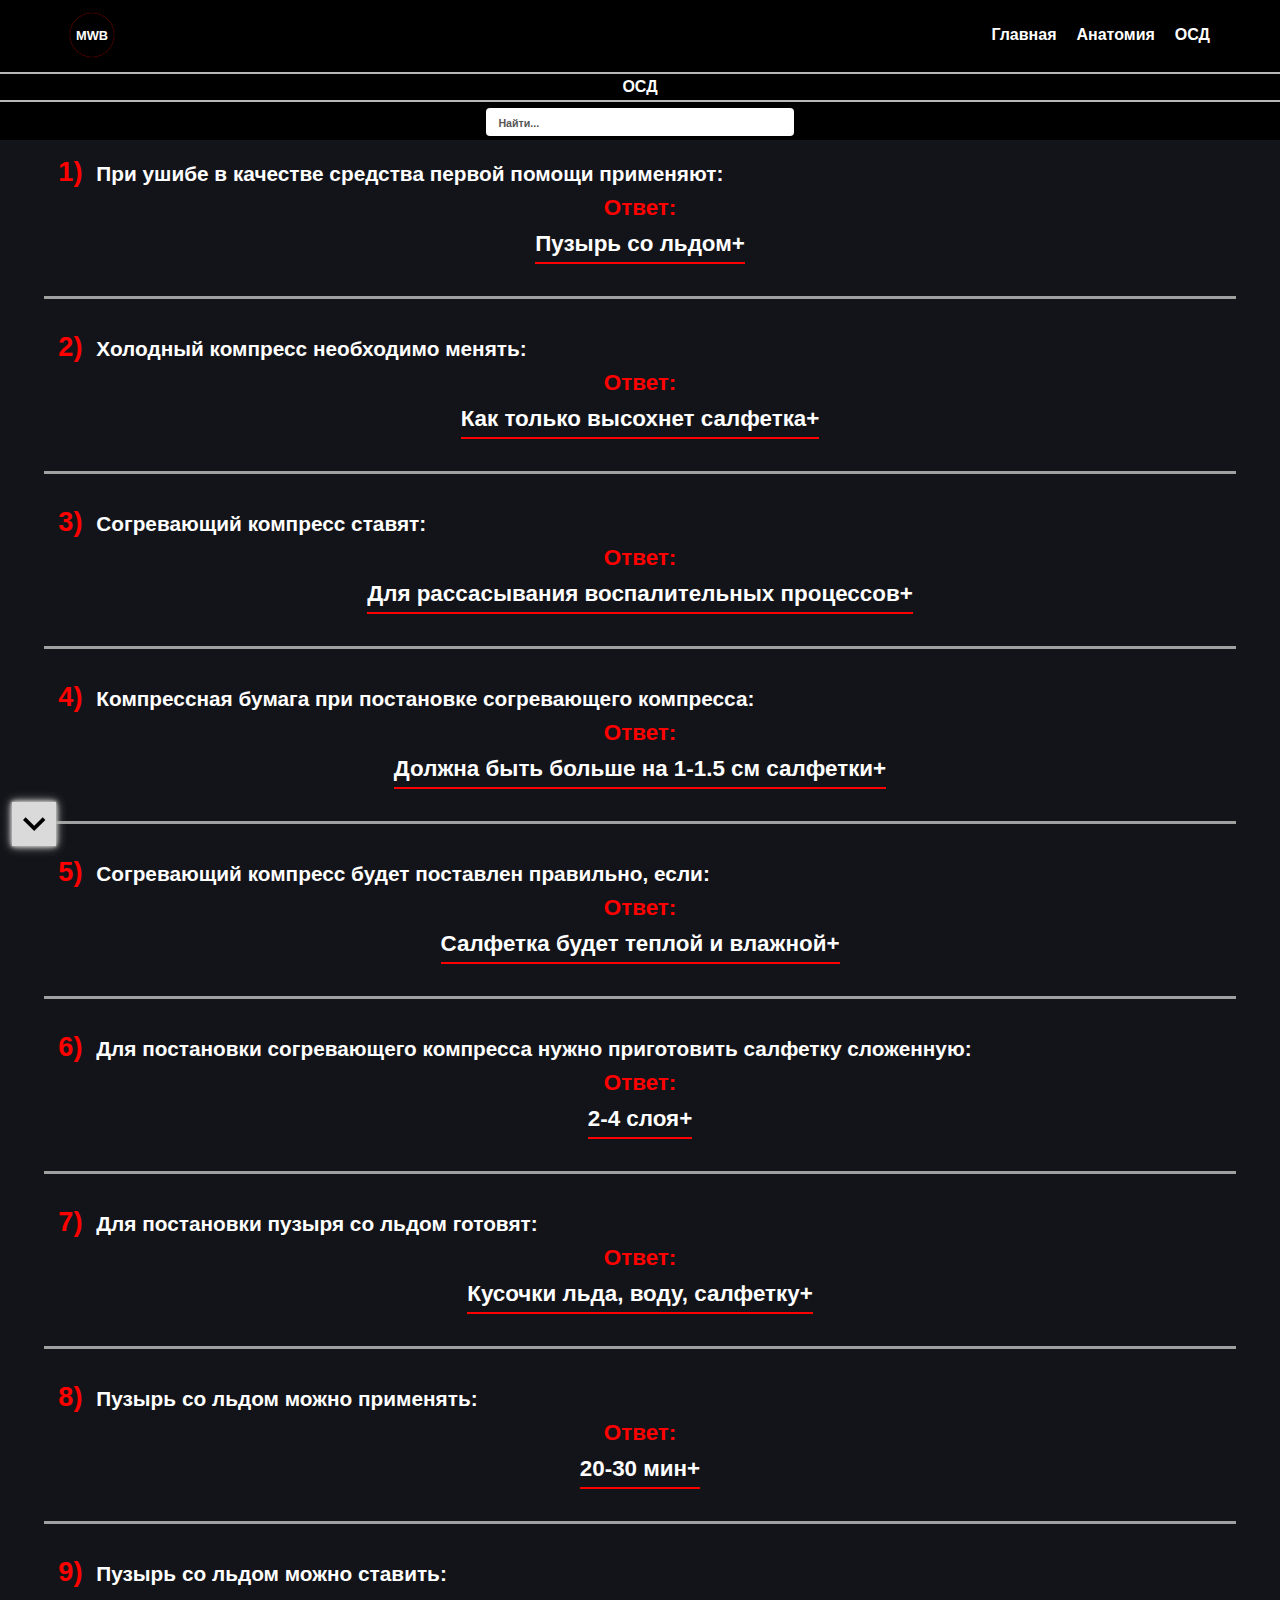
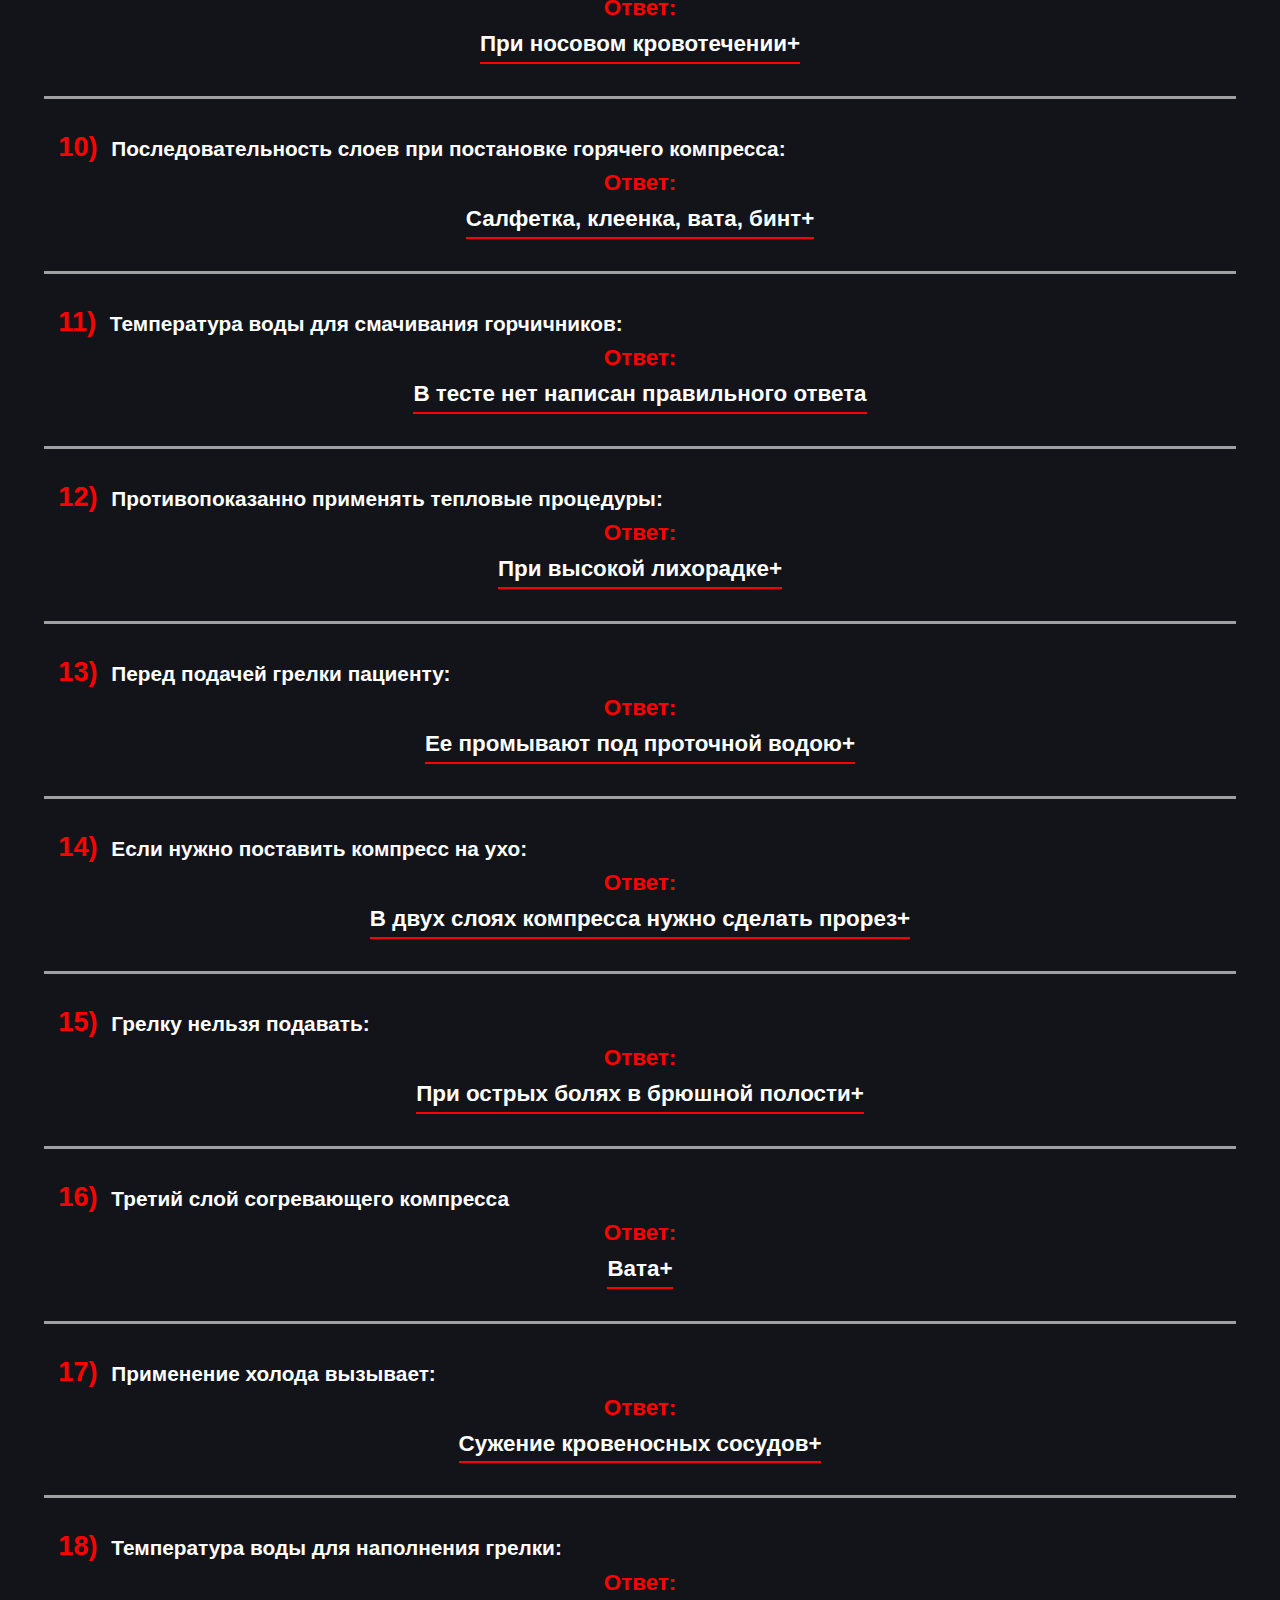
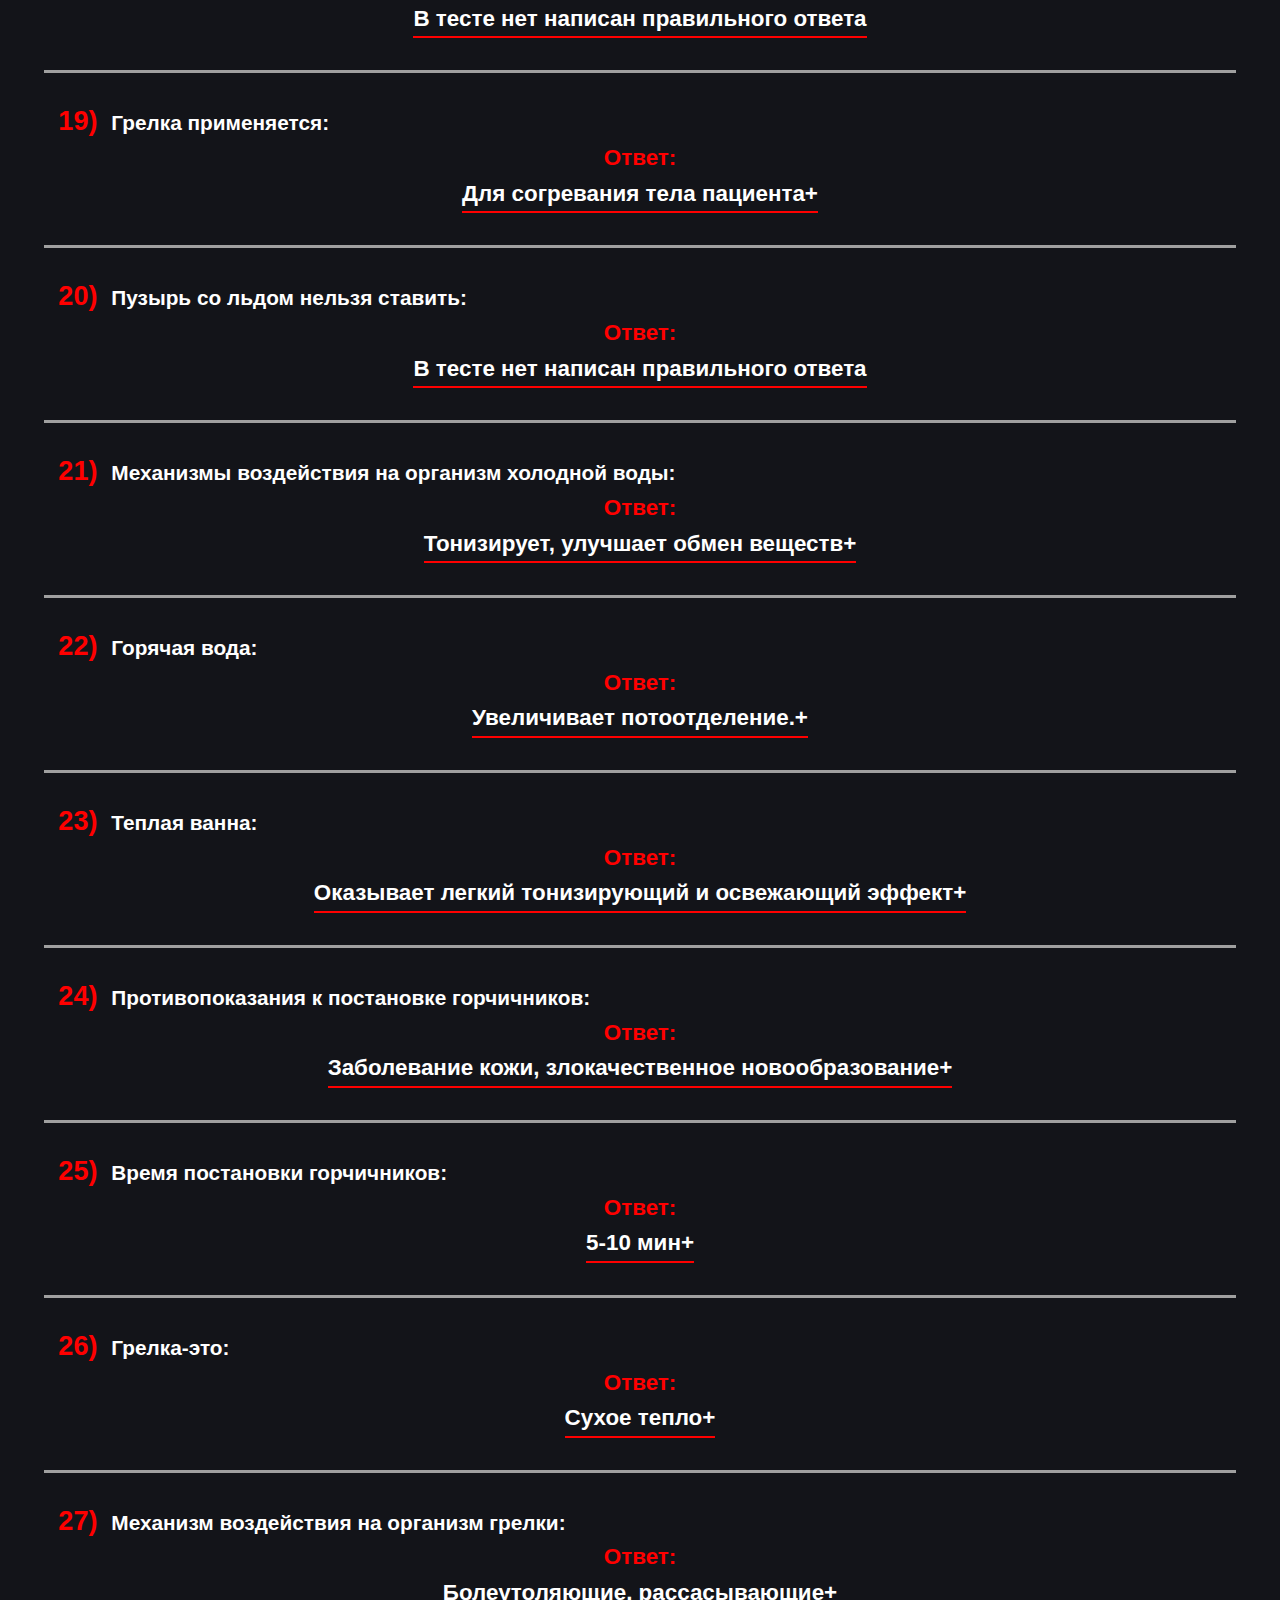
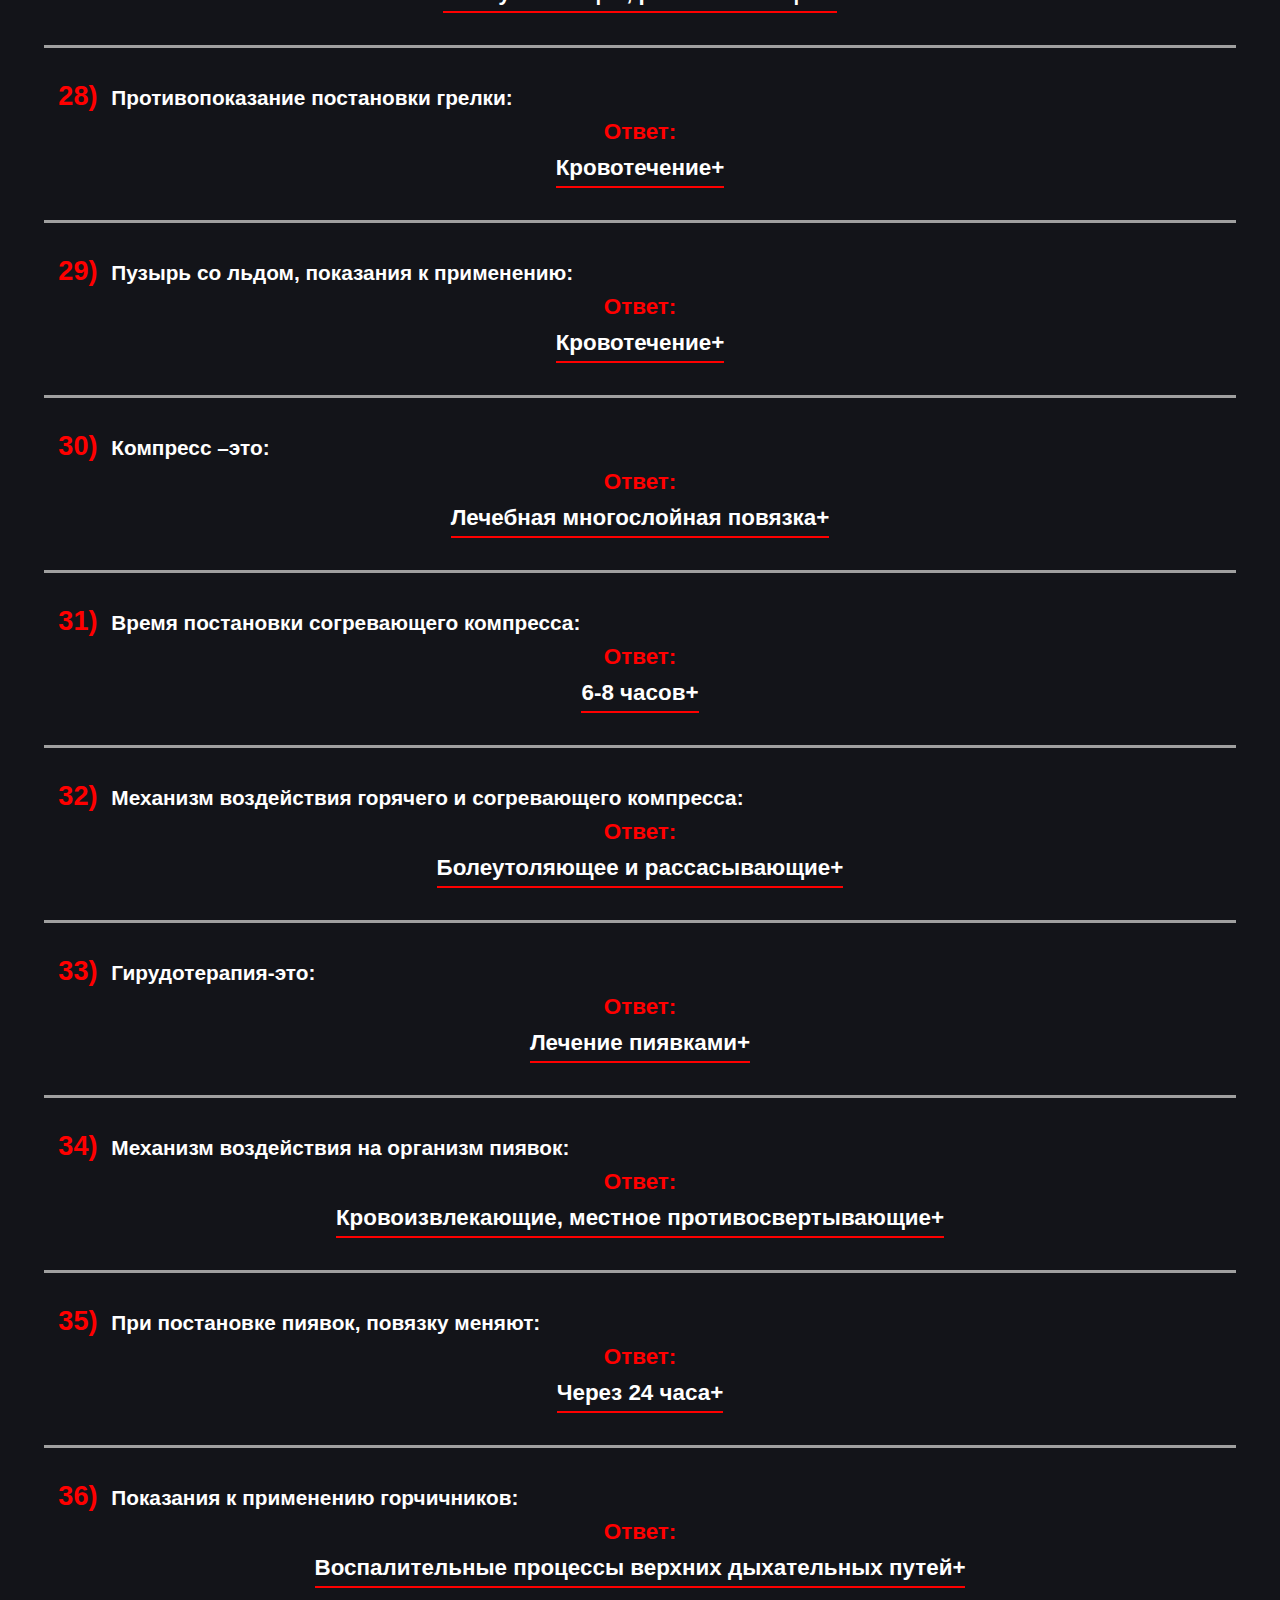
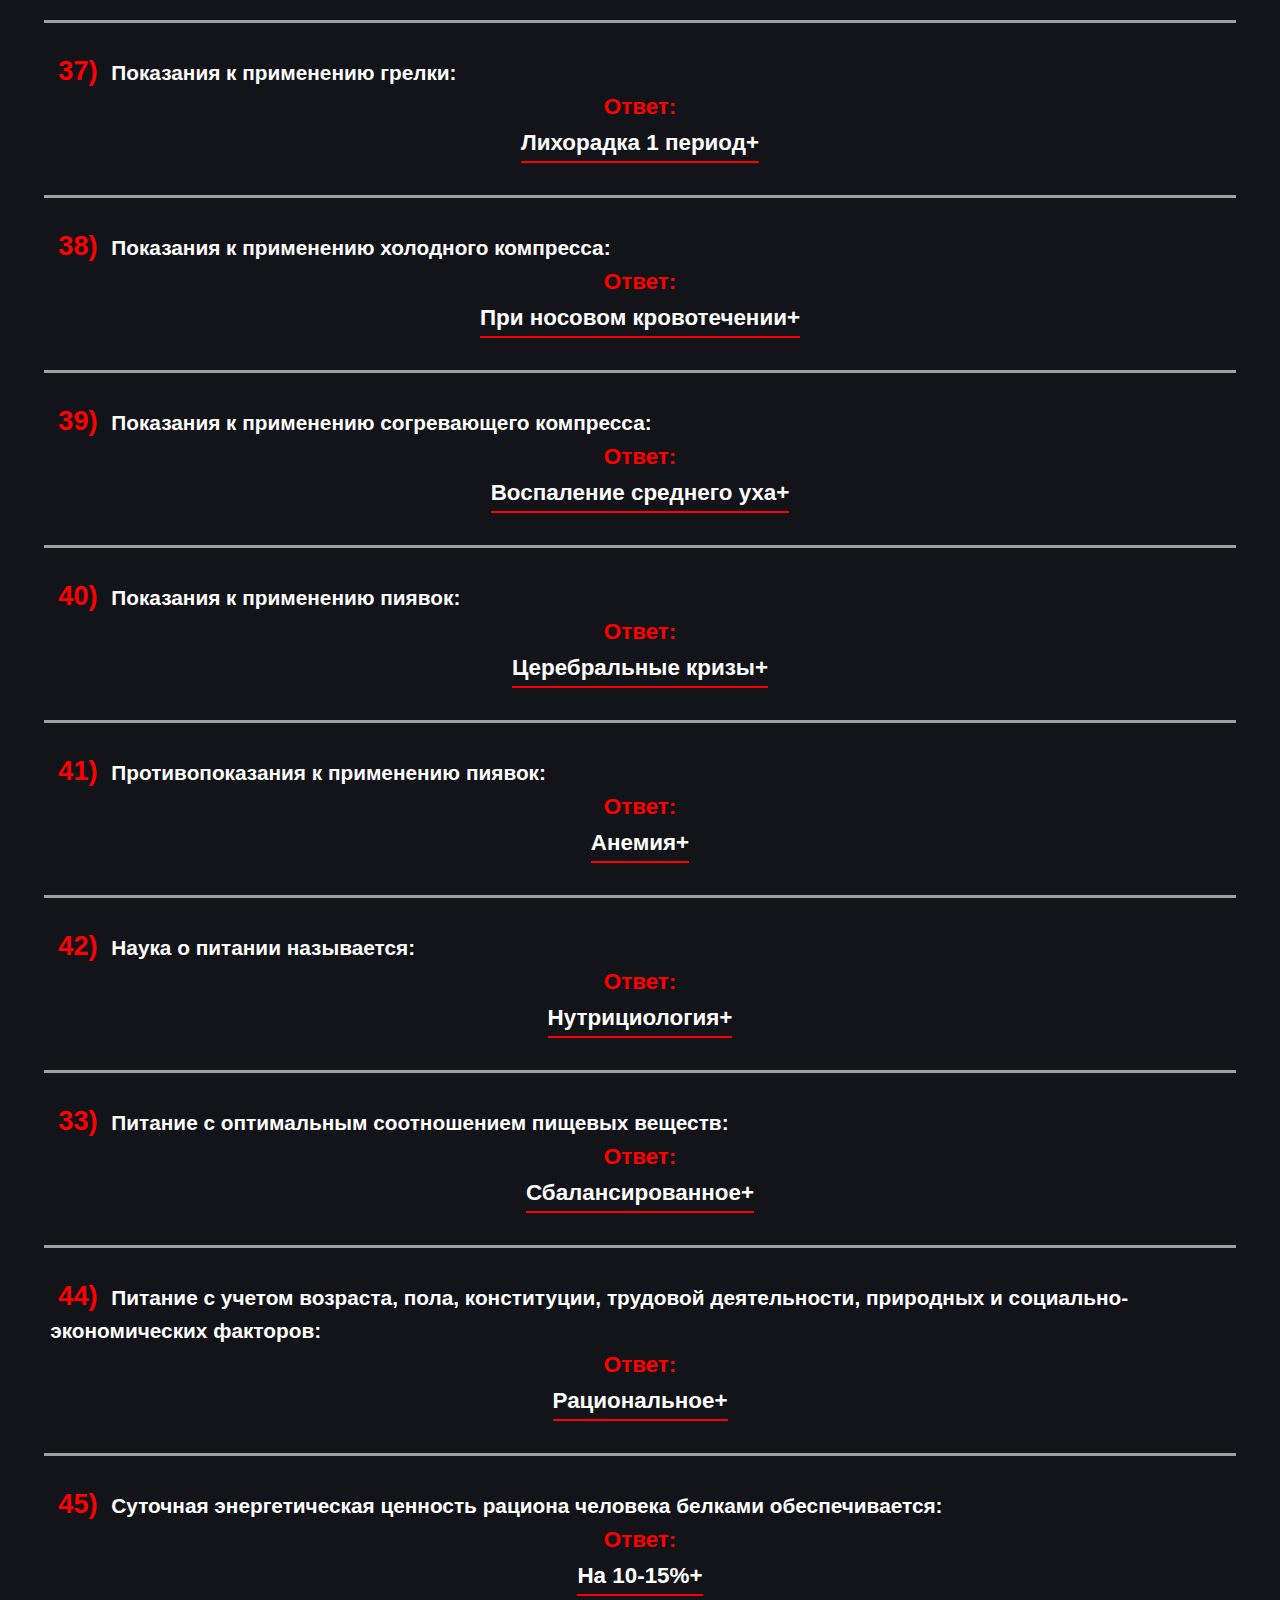
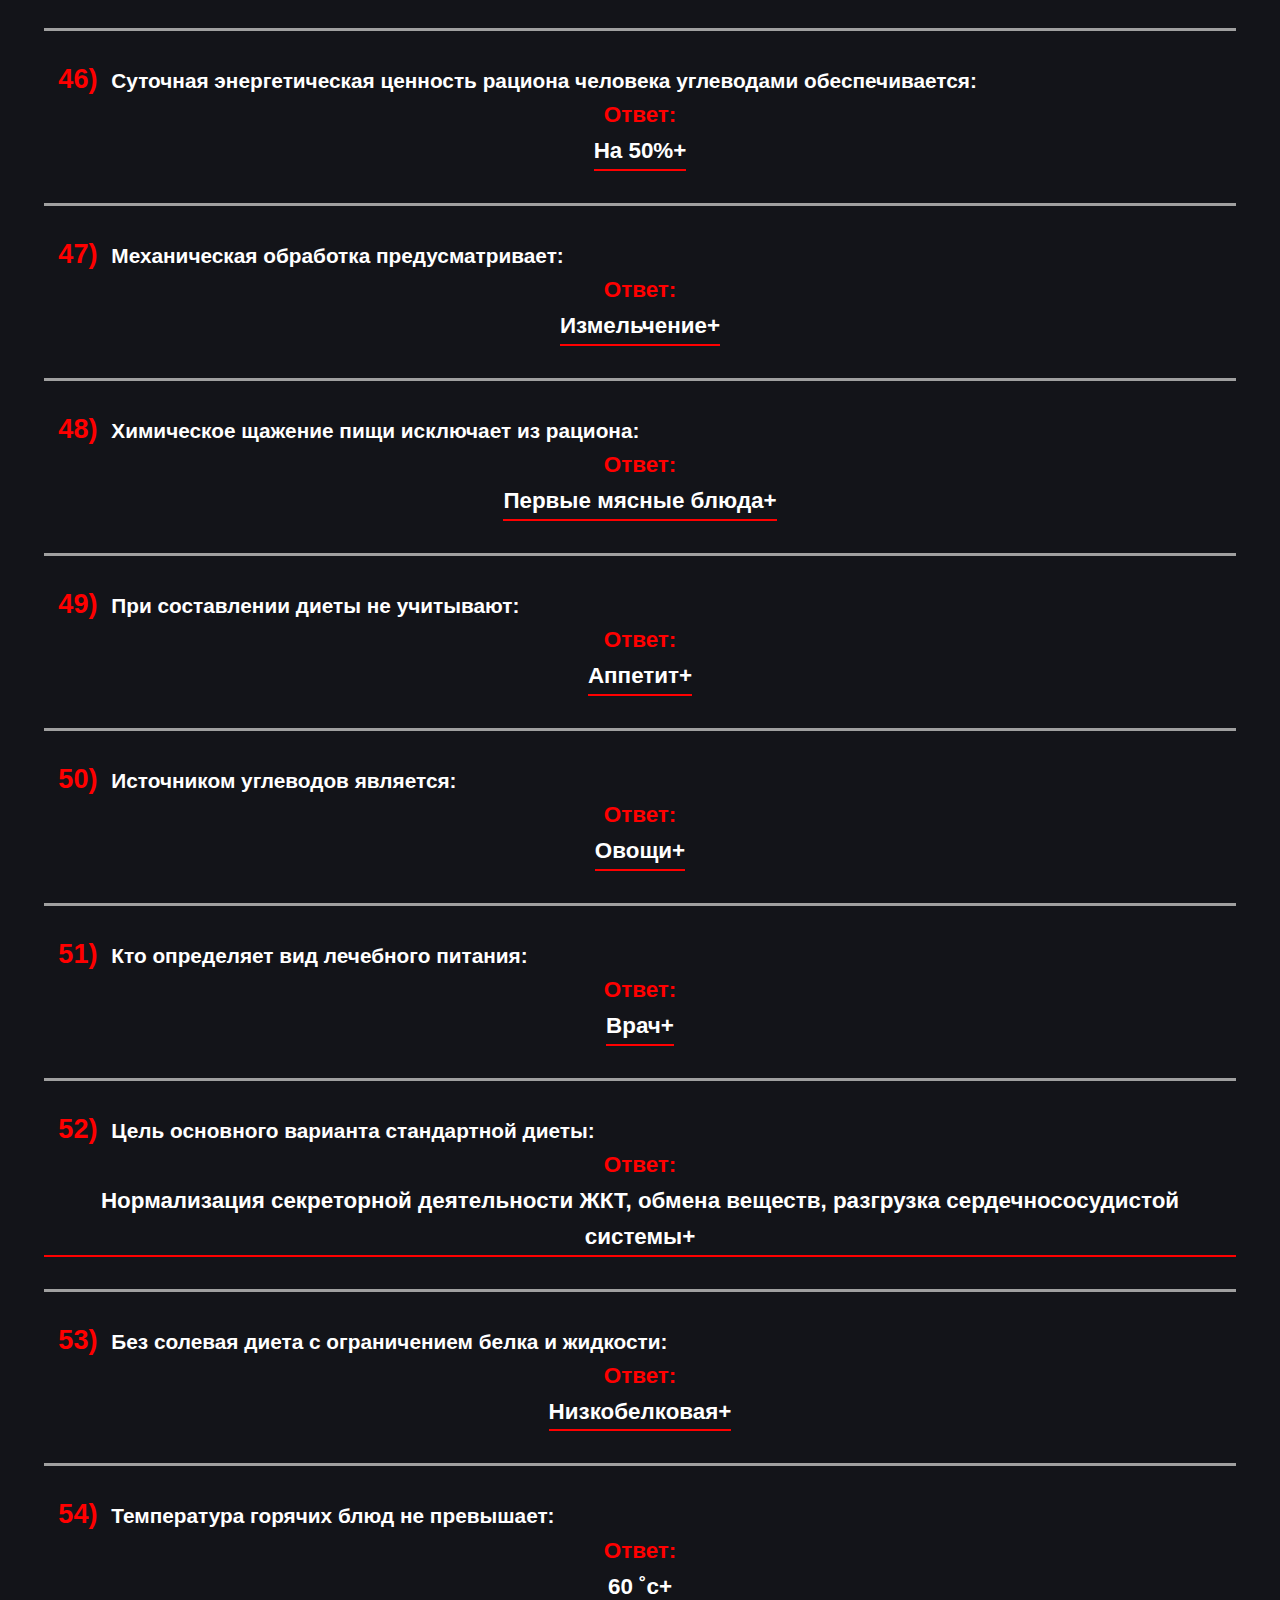
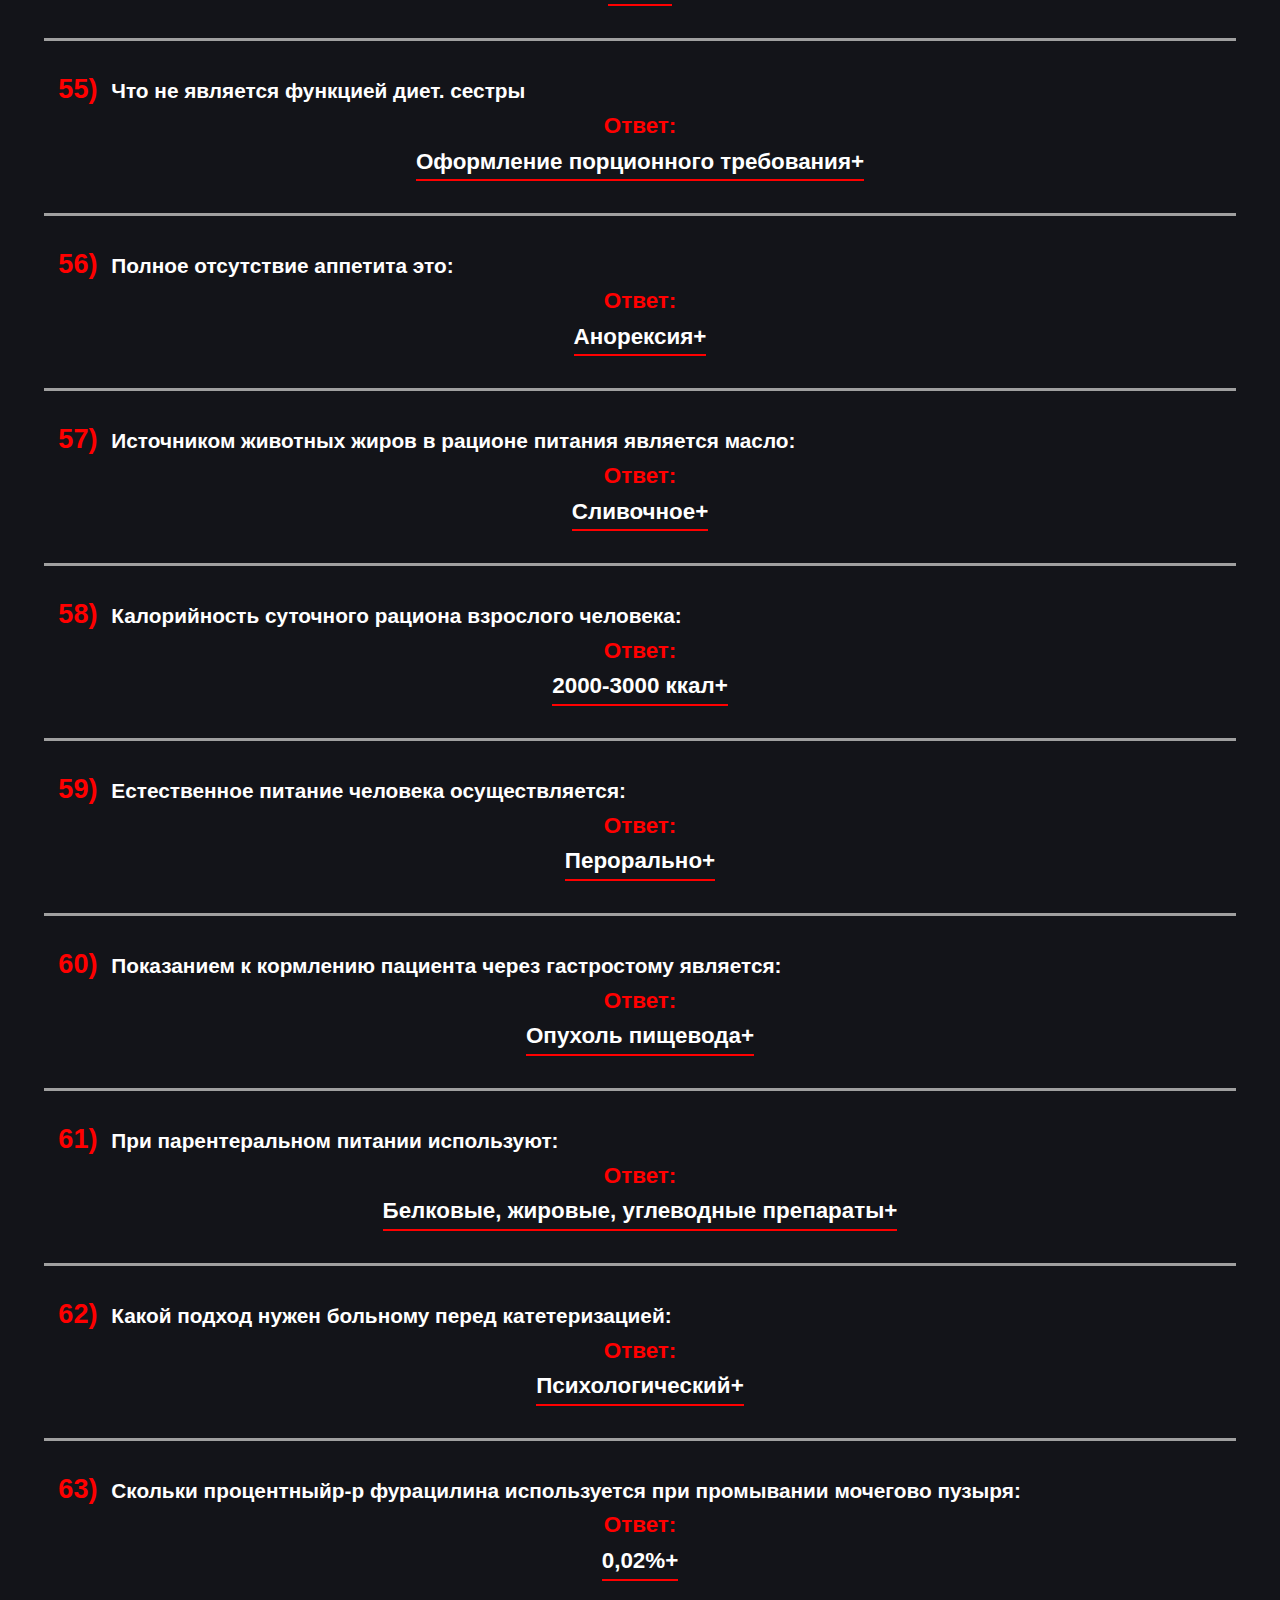
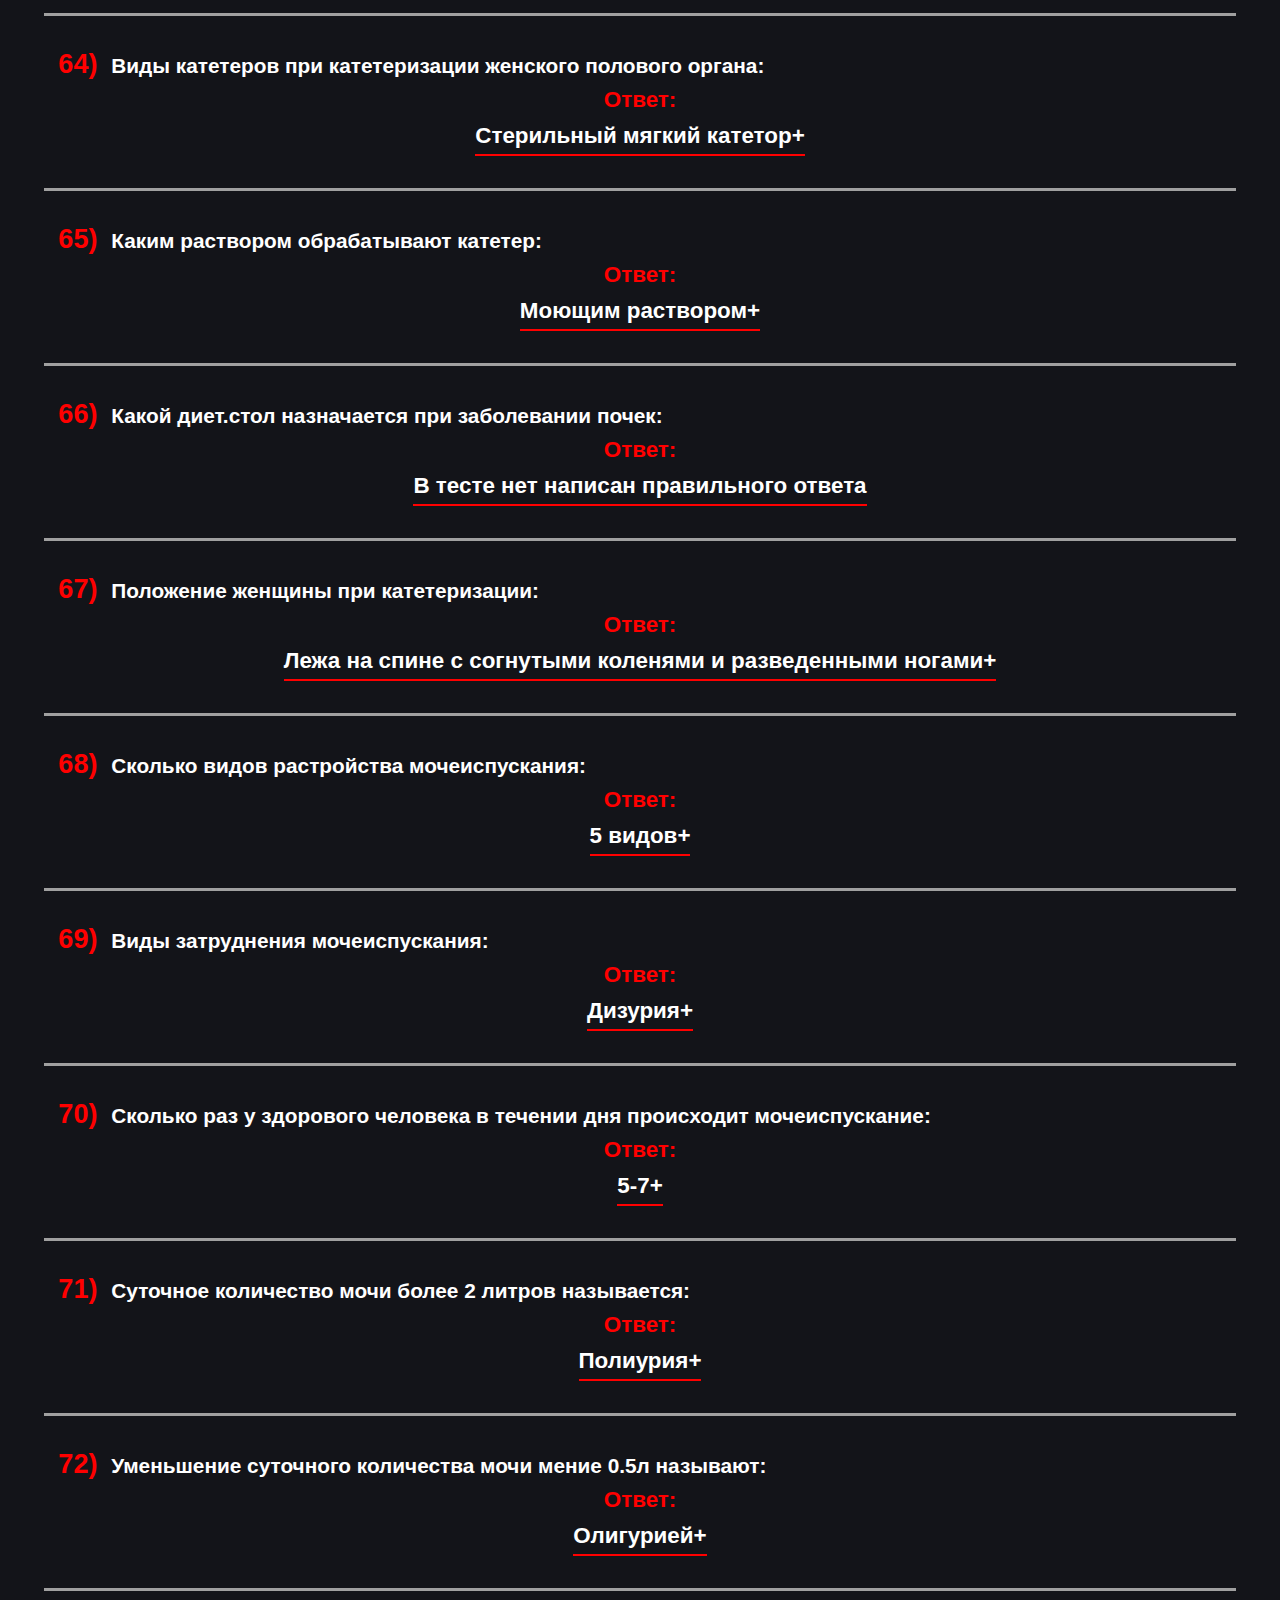
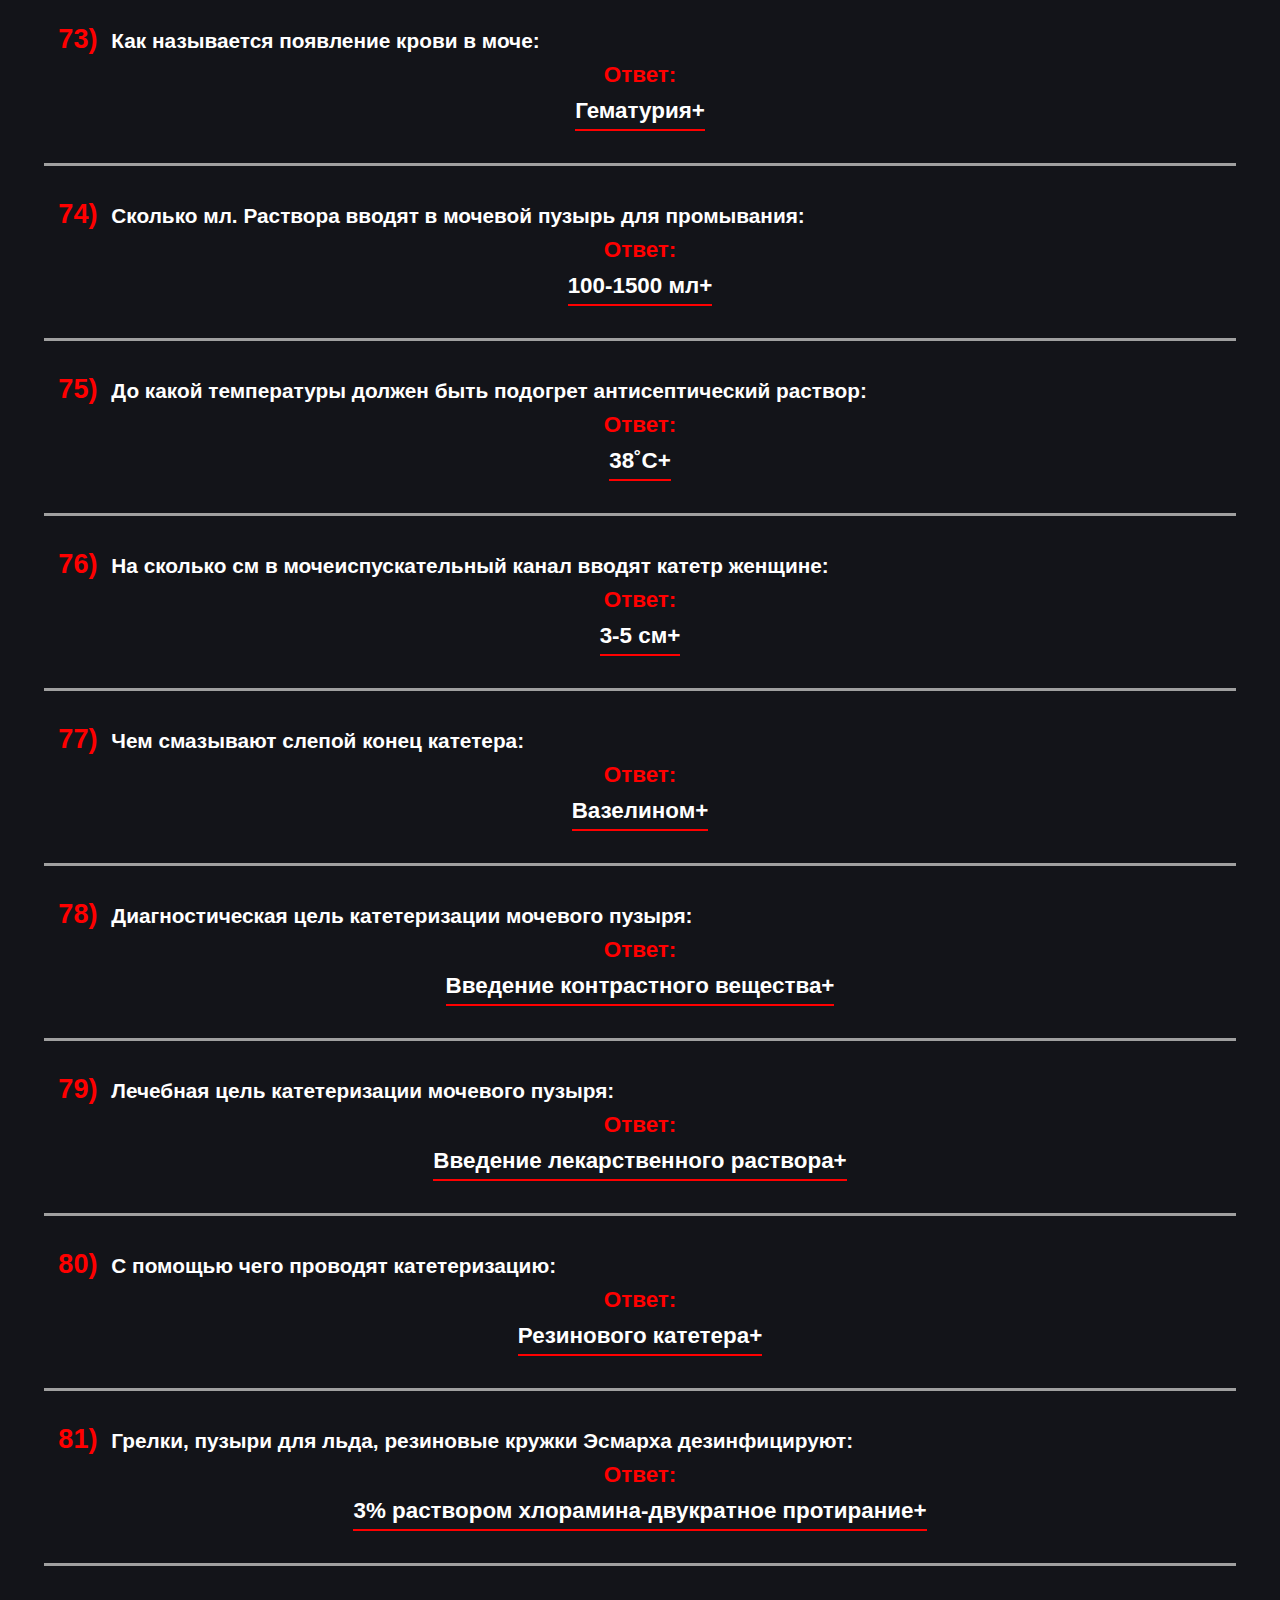
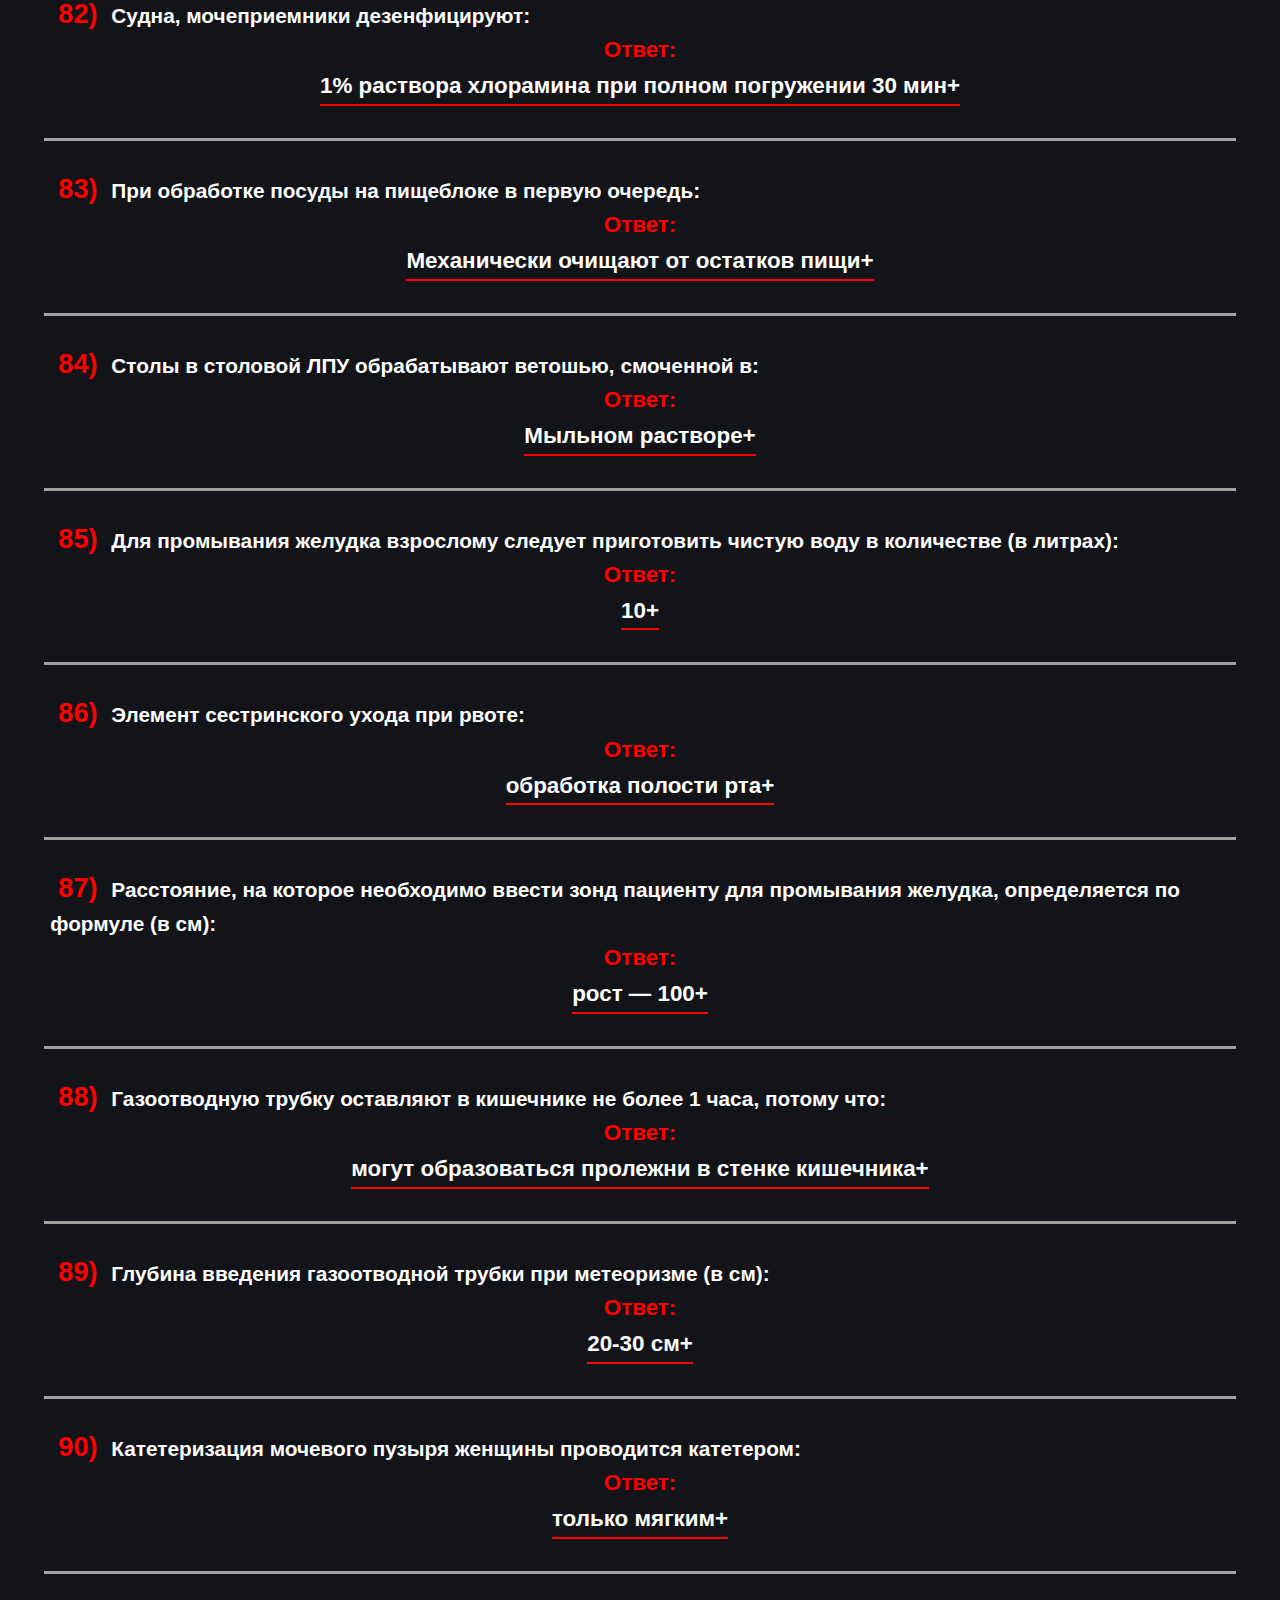
<file: module/homework/home/osd.html>
<!DOCTYPE html>
<html lang="ru">
<head>
	<meta charset="UTF-8">
	<!-- Chrome, Firefox OS and Opera -->
    <meta name="theme-color" content="#000000"/>
    <!-- Windows Phone -->
    <meta name="msapplication-navbutton-color" content="#000000"/>
    <!-- iOS Safari -->
    <meta name="apple-mobile-web-app-capable" content="yes" />
    <meta name="apple-mobile-web-app-status-bar-style" content="black-transcluent"/>
    <!-- Яндекс.Браузер -->
    <meta content="ya-title=#000000,ya-dock=fade"/>
	<!-- -----------------------  SHORTCUT ICON  ----------------------- -->
	<link rel="shortcut icon" href="../img/shortcuticons/icon.jpg" type="image/x-icon">
	<!-- Адаптив для моб -->
	<meta name="viewport" content="width=device-width, initial-scale=1.0, maximum-scale=1.0, user-scalable=no">
	<title>MWB</title>
	<!-- fonts -->
	<link rel="stylesheet" href="../fonts/icons__button_up/style.css">
	<link rel="stylesheet" href="../fonts/icons/style.css">
	<!-- fancybox -->
	<link rel="stylesheet" href="../css/fancybox/jquery.fancybox.min.css">
	<!-- CSS -->
	<link rel="stylesheet" href="../css/style.css">
	<link rel="stylesheet" href="../css/media-style.css">
</head>
<body>
	<!-- <div class="preloader" id="preloader">
        <div class="preloader__logo">
            <div class="preloader__dowl">
            </div>
        </div>
    </div> -->
	<div class="wrapper">
		<header class="header">
			<div class="container">
				<div class="header__body">
					<a href="#" class="header__logo">
						<div class="header__logo_title">
							MWB
						</div>
					</a>
					<div class="header__menu menu">
						<div class="menu__icon">
							<span></span>
						</div>
						<nav class="menu__body">
							<ul class="menu__list">
								<li><a href="../index.html" class="menu__link">Главная</a></li>
								<li><a href="../home/anatomia.html" class="menu__link">Анатомия</a></li>
								<li><a href="../home/osd.html" class="menu__link">ОСД</a></li>
							</ul>
						</nav>
					</div>
				</div>
			</div>
			<div class="header__title">
				<div class="header__title_text">
					ОСД
				</div>
			</div>
			<div class="form__search">
				<input id="search" class="form__search_input" name="search" placeholder="Найти..." type="text" data-list=".page__body_text">
			</div>
		</header>
		<main class="page">
			<div class="container">
				<section class="page__section">
					<div class="page__body">
						<div class="page__body_text">
							<div class="page__body_p">
								<p class="page__text_question">
									<span class="page__text_numer">1)</span>
									При ушибе в качестве средства первой помощи применяют:
								</p>
								<div class="text_answer">Ответ:</div>
								<p class="page__text_answers">
									<span class="answer__text">
										Пузырь со льдом+
									</span>
								</p>
							</div>
							<div class="page__body_p">
								<p class="page__text_question">
									<span class="page__text_numer">2)</span>
									Холодный компресс необходимо менять:
								</p>
								<div class="text_answer">Ответ:</div>
								<p class="page__text_answers">
									<span class="answer__text">
										Как только высохнет салфетка+
									</span>
								</p>
							</div>
							<div class="page__body_p">
								<p class="page__text_question">
									<span class="page__text_numer">3)</span>
									Согревающий компресс ставят:
								</p>
								<div class="text_answer">Ответ:</div>
								<p class="page__text_answers">
									<span class="answer__text">
										Для рассасывания воспалительных процессов+
									</span>
								</p>
							</div>
							<div class="page__body_p">
								<p class="page__text_question">
									<span class="page__text_numer">4)</span>
									Компрессная бумага при постановке согревающего компресса:
								</p>
								<div class="text_answer">Ответ:</div>
								<p class="page__text_answers">
									<span class="answer__text">
										Должна быть больше на 1-1.5 см салфетки+
									</span>
								</p>
							</div>
							<div class="page__body_p">
								<p class="page__text_question">
									<span class="page__text_numer">5)</span>
									Согревающий компресс будет поставлен правильно, если:
								</p>
								<div class="text_answer">Ответ:</div>
								<p class="page__text_answers">
									<span class="answer__text">
										Салфетка будет теплой и влажной+
									</span>
								</p>
							</div>
							<div class="page__body_p">
								<p class="page__text_question">
									<span class="page__text_numer">6)</span>
									Для постановки согревающего компресса нужно приготовить салфетку сложенную:
								</p>
								<div class="text_answer">Ответ:</div>
								<p class="page__text_answers">
									<span class="answer__text">
										2-4 слоя+
									</span>
								</p>
							</div>
							<div class="page__body_p">
								<p class="page__text_question">
									<span class="page__text_numer">7)</span>
									Для постановки пузыря со льдом готовят:
								</p>
								<div class="text_answer">Ответ:</div>
								<p class="page__text_answers">
									<span class="answer__text">
										Кусочки льда, воду, салфетку+
									</span>
								</p>
							</div>
							<div class="page__body_p">
								<p class="page__text_question">
									<span class="page__text_numer">8)</span>
									Пузырь со льдом можно применять:
								</p>
								<div class="text_answer">Ответ:</div>
								<p class="page__text_answers">
									<span class="answer__text">
										20-30 мин+
									</span>
								</p>
							</div>
							<div class="page__body_p">
								<p class="page__text_question">
									<span class="page__text_numer">9)</span>
									Пузырь со льдом можно ставить:
								</p>
								<div class="text_answer">Ответ:</div>
								<p class="page__text_answers">
									<span class="answer__text">
										При носовом кровотечении+
									</span>
								</p>
							</div>
							<div class="page__body_p">
								<p class="page__text_question">
									<span class="page__text_numer">10)</span>
									Последовательность слоев при постановке горячего компресса:
								</p>
								<div class="text_answer">Ответ:</div>
								<p class="page__text_answers">
									<span class="answer__text">
										Салфетка, клеенка, вата, бинт+
									</span>
								</p>
							</div>
							<div class="page__body_p">
								<p class="page__text_question">
									<span class="page__text_numer">11)</span>
									Температура воды для смачивания горчичников:
								</p>
								<div class="text_answer">Ответ:</div>
								<p class="page__text_answers">
									<span class="answer__text">
										В тесте нет написан правильного ответа
									</span>
								</p>
							</div>
							<div class="page__body_p">
								<p class="page__text_question">
									<span class="page__text_numer">12)</span>
									Противопоказанно применять тепловые процедуры:
								</p>
								<div class="text_answer">Ответ:</div>
								<p class="page__text_answers">
									<span class="answer__text">
										При высокой лихорадке+
									</span>
								</p>
							</div>
							<div class="page__body_p">
								<p class="page__text_question">
									<span class="page__text_numer">13)</span>
									Перед подачей грелки пациенту:
								</p>
								<div class="text_answer">Ответ:</div>
								<p class="page__text_answers">
									<span class="answer__text">
										Ее промывают под проточной водою+
									</span>
								</p>
							</div>
							<div class="page__body_p">
								<p class="page__text_question">
									<span class="page__text_numer">14)</span>
									Если нужно поставить компресс на ухо:
								</p>
								<div class="text_answer">Ответ:</div>
								<p class="page__text_answers">
									<span class="answer__text">
										В двух слоях компресса нужно сделать прорез+
									</span>
								</p>
							</div>
							<div class="page__body_p">
								<p class="page__text_question">
									<span class="page__text_numer">15)</span>
									Грелку нельзя подавать:
								</p>
								<div class="text_answer">Ответ:</div>
								<p class="page__text_answers">
									<span class="answer__text">
										При острых болях в брюшной полости+
									</span>
								</p>
							</div>
							<div class="page__body_p">
								<p class="page__text_question">
									<span class="page__text_numer">16)</span>
									Третий слой согревающего компресса
								</p>
								<div class="text_answer">Ответ:</div>
								<p class="page__text_answers">
									<span class="answer__text">
										Вата+
									</span>
								</p>
							</div>
							<div class="page__body_p">
								<p class="page__text_question">
									<span class="page__text_numer">17)</span>
									Применение холода вызывает:
								</p>
								<div class="text_answer">Ответ:</div>
								<p class="page__text_answers">
									<span class="answer__text">
										Сужение кровеносных сосудов+
									</span>
								</p>
							</div>
							<div class="page__body_p">
								<p class="page__text_question">
									<span class="page__text_numer">18)</span>
									Температура воды для наполнения грелки:
								</p>
								<div class="text_answer">Ответ:</div>
								<p class="page__text_answers">
									<span class="answer__text">
										В тесте нет написан правильного ответа
									</span>
								</p>
							</div>
							<div class="page__body_p">
								<p class="page__text_question">
									<span class="page__text_numer">19)</span>
									Грелка применяется:
								</p>
								<div class="text_answer">Ответ:</div>
								<p class="page__text_answers">
									<span class="answer__text">
										Для согревания тела пациента+
									</span>
								</p>
							</div>
							<div class="page__body_p">
								<p class="page__text_question">
									<span class="page__text_numer">20)</span>
									Пузырь со льдом нельзя ставить:
								</p>
								<div class="text_answer">Ответ:</div>
								<p class="page__text_answers">
									<span class="answer__text">
										В тесте нет написан правильного ответа
									</span>
								</p>
							</div>
							<div class="page__body_p">
								<p class="page__text_question">
									<span class="page__text_numer">21)</span>
									Механизмы воздействия на организм холодной воды:
								</p>
								<div class="text_answer">Ответ:</div>
								<p class="page__text_answers">
									<span class="answer__text">
										Тонизирует,  улучшает обмен веществ+
									</span>
								</p>
							</div>
							<div class="page__body_p">
								<p class="page__text_question">
									<span class="page__text_numer">22)</span>
									Горячая вода:
								</p>
								<div class="text_answer">Ответ:</div>
								<p class="page__text_answers">
									<span class="answer__text">
										Увеличивает потоотделение.+
									</span>
								</p>
							</div>
							<div class="page__body_p">
								<p class="page__text_question">
									<span class="page__text_numer">23)</span>
									Теплая ванна:
								</p>
								<div class="text_answer">Ответ:</div>
								<p class="page__text_answers">
									<span class="answer__text">
										Оказывает легкий тонизирующий и освежающий эффект+
									</span>
								</p>
							</div>
							<div class="page__body_p">
								<p class="page__text_question">
									<span class="page__text_numer">24)</span>
									Противопоказания к постановке горчичников:
								</p>
								<div class="text_answer">Ответ:</div>
								<p class="page__text_answers">
									<span class="answer__text">
										Заболевание кожи, злокачественное новообразование+
									</span>
								</p>
							</div>
							<div class="page__body_p">
								<p class="page__text_question">
									<span class="page__text_numer">25)</span>
									Время постановки горчичников:
								</p>
								<div class="text_answer">Ответ:</div>
								<p class="page__text_answers">
									<span class="answer__text">
										5-10 мин+
									</span>
								</p>
							</div>
							<div class="page__body_p">
								<p class="page__text_question">
									<span class="page__text_numer">26)</span>
									Грелка-это:
								</p>
								<div class="text_answer">Ответ:</div>
								<p class="page__text_answers">
									<span class="answer__text">
										Сухое тепло+
									</span>
								</p>
							</div>
							<div class="page__body_p">
								<p class="page__text_question">
									<span class="page__text_numer">27)</span>
									Механизм воздействия на организм грелки:
								</p>
								<div class="text_answer">Ответ:</div>
								<p class="page__text_answers">
									<span class="answer__text">
										Болеутоляющие, рассасывающие+
									</span>
								</p>
							</div>
							<div class="page__body_p">
								<p class="page__text_question">
									<span class="page__text_numer">28)</span>
									Противопоказание постановки грелки:
								</p>
								<div class="text_answer">Ответ:</div>
								<p class="page__text_answers">
									<span class="answer__text">
										Кровотечение+
									</span>
								</p>
							</div>
							<div class="page__body_p">
								<p class="page__text_question">
									<span class="page__text_numer">29)</span>
									Пузырь со льдом, показания к применению:
								</p>
								<div class="text_answer">Ответ:</div>
								<p class="page__text_answers">
									<span class="answer__text">
										Кровотечение+
									</span>
								</p>
							</div>
							<div class="page__body_p">
								<p class="page__text_question">
									<span class="page__text_numer">30)</span>
									Компресс –это:
								</p>
								<div class="text_answer">Ответ:</div>
								<p class="page__text_answers">
									<span class="answer__text">
										Лечебная многослойная повязка+
									</span>
								</p>
							</div>
							<div class="page__body_p">
								<p class="page__text_question">
									<span class="page__text_numer">31)</span>
									Время постановки согревающего компресса:
								</p>
								<div class="text_answer">Ответ:</div>
								<p class="page__text_answers">
									<span class="answer__text">
										6-8 часов+
									</span>
								</p>
							</div>
							<div class="page__body_p">
								<p class="page__text_question">
									<span class="page__text_numer">32)</span>
									Механизм воздействия горячего и согревающего компресса:
								</p>
								<div class="text_answer">Ответ:</div>
								<p class="page__text_answers">
									<span class="answer__text">
										Болеутоляющее и рассасывающие+
									</span>
								</p>
							</div>
							<div class="page__body_p">
								<p class="page__text_question">
									<span class="page__text_numer">33)</span>
									Гирудотерапия-это:
								</p>
								<div class="text_answer">Ответ:</div>
								<p class="page__text_answers">
									<span class="answer__text">
										Лечение пиявками+
									</span>
								</p>
							</div>
							<div class="page__body_p">
								<p class="page__text_question">
									<span class="page__text_numer">34)</span>
									Механизм воздействия на организм пиявок:
								</p>
								<div class="text_answer">Ответ:</div>
								<p class="page__text_answers">
									<span class="answer__text">
										Кровоизвлекающие, местное противосвертывающие+
									</span>
								</p>
							</div>
							<div class="page__body_p">
								<p class="page__text_question">
									<span class="page__text_numer">35)</span>
									При постановке пиявок, повязку меняют:
								</p>
								<div class="text_answer">Ответ:</div>
								<p class="page__text_answers">
									<span class="answer__text">
										Через 24 часа+
									</span>
								</p>
							</div>
							<div class="page__body_p">
								<p class="page__text_question">
									<span class="page__text_numer">36)</span>
									Показания к применению горчичников:
								</p>
								<div class="text_answer">Ответ:</div>
								<p class="page__text_answers">
									<span class="answer__text">
										Воспалительные процессы верхних дыхательных путей+
									</span>
								</p>
							</div>
							<div class="page__body_p">
								<p class="page__text_question">
									<span class="page__text_numer">37)</span>
									Показания к применению грелки:
								</p>
								<div class="text_answer">Ответ:</div>
								<p class="page__text_answers">
									<span class="answer__text">
										Лихорадка 1 период+
									</span>
								</p>
							</div>
							<div class="page__body_p">
								<p class="page__text_question">
									<span class="page__text_numer">38)</span>
									Показания к применению холодного компресса:
								</p>
								<div class="text_answer">Ответ:</div>
								<p class="page__text_answers">
									<span class="answer__text">
										При носовом кровотечении+
									</span>
								</p>
							</div>
							<div class="page__body_p">
								<p class="page__text_question">
									<span class="page__text_numer">39)</span>
									Показания к применению согревающего компресса:
								</p>
								<div class="text_answer">Ответ:</div>
								<p class="page__text_answers">
									<span class="answer__text">
										Воспаление среднего уха+
									</span>
								</p>
							</div>
							<div class="page__body_p">
								<p class="page__text_question">
									<span class="page__text_numer">40)</span>
									Показания к применению пиявок:
								</p>
								<div class="text_answer">Ответ:</div>
								<p class="page__text_answers">
									<span class="answer__text">
										Церебральные кризы+
									</span>
								</p>
							</div>
							<div class="page__body_p">
								<p class="page__text_question">
									<span class="page__text_numer">41)</span>
									Противопоказания к применению пиявок:
								</p>
								<div class="text_answer">Ответ:</div>
								<p class="page__text_answers">
									<span class="answer__text">
										Анемия+
									</span>
								</p>
							</div>
							<div class="page__body_p">
								<p class="page__text_question">
									<span class="page__text_numer">42)</span>
									Наука о питании называется:
								</p>
								<div class="text_answer">Ответ:</div>
								<p class="page__text_answers">
									<span class="answer__text">
										Нутрициология+
									</span>
								</p>
							</div>
							<div class="page__body_p">
								<p class="page__text_question">
									<span class="page__text_numer">33)</span>
									Питание с оптимальным соотношением пищевых веществ:
								</p>
								<div class="text_answer">Ответ:</div>
								<p class="page__text_answers">
									<span class="answer__text">
										Сбалансированное+
									</span>
								</p>
							</div>
							<div class="page__body_p">
								<p class="page__text_question">
									<span class="page__text_numer">44)</span>
									Питание с учетом возраста, пола, конституции, трудовой деятельности, природных и социально-экономических факторов:
								</p>
								<div class="text_answer">Ответ:</div>
								<p class="page__text_answers">
									<span class="answer__text">
										Рациональное+
									</span>
								</p>
							</div>
							<div class="page__body_p">
								<p class="page__text_question">
									<span class="page__text_numer">45)</span>
									Суточная энергетическая ценность рациона человека белками обеспечивается:
								</p>
								<div class="text_answer">Ответ:</div>
								<p class="page__text_answers">
									<span class="answer__text">
										На 10-15%+
									</span>
								</p>
							</div>
							<div class="page__body_p">
								<p class="page__text_question">
									<span class="page__text_numer">46)</span>
									Суточная энергетическая ценность рациона человека углеводами обеспечивается:
								</p>
								<div class="text_answer">Ответ:</div>
								<p class="page__text_answers">
									<span class="answer__text">
										На 50%+
									</span>
								</p>
							</div>
							<div class="page__body_p">
								<p class="page__text_question">
									<span class="page__text_numer">47)</span>
									Механическая обработка предусматривает:
								</p>
								<div class="text_answer">Ответ:</div>
								<p class="page__text_answers">
									<span class="answer__text">
										Измельчение+
									</span>
								</p>
							</div>
							<div class="page__body_p">
								<p class="page__text_question">
									<span class="page__text_numer">48)</span>
									Химическое щажение пищи исключает из рациона:
								</p>
								<div class="text_answer">Ответ:</div>
								<p class="page__text_answers">
									<span class="answer__text">
										Первые мясные блюда+
									</span>
								</p>
							</div>
							<div class="page__body_p">
								<p class="page__text_question">
									<span class="page__text_numer">49)</span>
									При составлении диеты не учитывают: 
								</p>
								<div class="text_answer">Ответ:</div>
								<p class="page__text_answers">
									<span class="answer__text">
										Аппетит+
									</span>
								</p>
							</div>
							<div class="page__body_p">
								<p class="page__text_question">
									<span class="page__text_numer">50)</span>
									Источником углеводов является:
								</p>
								<div class="text_answer">Ответ:</div>
								<p class="page__text_answers">
									<span class="answer__text">
										Овощи+
									</span>
								</p>
							</div>
							<div class="page__body_p">
								<p class="page__text_question">
									<span class="page__text_numer">51)</span>
									Кто определяет вид лечебного питания:
								</p>
								<div class="text_answer">Ответ:</div>
								<p class="page__text_answers">
									<span class="answer__text">
										Врач+
									</span>
								</p>
							</div>
							<div class="page__body_p">
								<p class="page__text_question">
									<span class="page__text_numer">52)</span>
									Цель основного варианта стандартной диеты:
								</p>
								<div class="text_answer">Ответ:</div>
								<p class="page__text_answers">
									<span class="answer__text">
										Нормализация секреторной деятельности ЖКТ, обмена веществ, разгрузка сердечнососудистой системы+
									</span>
								</p>
							</div>
							<div class="page__body_p">
								<p class="page__text_question">
									<span class="page__text_numer">53)</span>
									Без солевая диета с ограничением белка и жидкости:
								</p>
								<div class="text_answer">Ответ:</div>
								<p class="page__text_answers">
									<span class="answer__text">
										Низкобелковая+
									</span>
								</p>
							</div>
							<div class="page__body_p">
								<p class="page__text_question">
									<span class="page__text_numer">54)</span>
									Температура горячих блюд не превышает:			
								</p>
								<div class="text_answer">Ответ:</div>
								<p class="page__text_answers">
									<span class="answer__text">
										60 ˚с+
									</span>
								</p>
							</div>
							<div class="page__body_p">
								<p class="page__text_question">
									<span class="page__text_numer">55)</span>
									Что не является функцией диет. сестры
								</p>
								<div class="text_answer">Ответ:</div>
								<p class="page__text_answers">
									<span class="answer__text">
										Оформление порционного требования+
									</span>
								</p>
							</div>
							<div class="page__body_p">
								<p class="page__text_question">
									<span class="page__text_numer">56)</span>
									Полное отсутствие аппетита это:
								</p>
								<div class="text_answer">Ответ:</div>
								<p class="page__text_answers">
									<span class="answer__text">
										Анорексия+
									</span>
								</p>
							</div>
							<div class="page__body_p">
								<p class="page__text_question">
									<span class="page__text_numer">57)</span>
									Источником животных жиров в рационе питания является масло:
								</p>
								<div class="text_answer">Ответ:</div>
								<p class="page__text_answers">
									<span class="answer__text">
										Сливочное+
									</span>
								</p>
							</div>
							<div class="page__body_p">
								<p class="page__text_question">
									<span class="page__text_numer">58)</span>
									Калорийность суточного рациона взрослого человека:
								</p>
								<div class="text_answer">Ответ:</div>
								<p class="page__text_answers">
									<span class="answer__text">
										2000-3000 ккал+
									</span>
								</p>
							</div>
							<div class="page__body_p">
								<p class="page__text_question">
									<span class="page__text_numer">59)</span>
									Естественное питание человека осуществляется:
								</p>
								<div class="text_answer">Ответ:</div>
								<p class="page__text_answers">
									<span class="answer__text">
										Перорально+
									</span>
								</p>
							</div>
							<div class="page__body_p">
								<p class="page__text_question">
									<span class="page__text_numer">60)</span>
									Показанием к кормлению пациента через гастростому является:
								</p>
								<div class="text_answer">Ответ:</div>
								<p class="page__text_answers">
									<span class="answer__text">
										Опухоль пищевода+
									</span>
								</p>
							</div>
							<div class="page__body_p">
								<p class="page__text_question">
									<span class="page__text_numer">61)</span>
									При парентеральном питании используют:
								</p>
								<div class="text_answer">Ответ:</div>
								<p class="page__text_answers">
									<span class="answer__text">
										Белковые, жировые, углеводные препараты+
									</span>
								</p>
							</div>
							<div class="page__body_p">
								<p class="page__text_question">
									<span class="page__text_numer">62)</span>
									Какой подход нужен больному перед катетеризацией:
								</p>
								<div class="text_answer">Ответ:</div>
								<p class="page__text_answers">
									<span class="answer__text">
										Психологический+
									</span>
								</p>
							</div>
							<div class="page__body_p">
								<p class="page__text_question">
									<span class="page__text_numer">63)</span>
									Скольки процентныйр-р фурацилина используется при промывании мочегово пузыря:
								</p>
								<div class="text_answer">Ответ:</div>
								<p class="page__text_answers">
									<span class="answer__text">
										0,02%+
									</span>
								</p>
							</div>
							<div class="page__body_p">
								<p class="page__text_question">
									<span class="page__text_numer">64)</span>
									Виды катетеров при катетеризации женского полового органа:	
								</p>
								<div class="text_answer">Ответ:</div>
								<p class="page__text_answers">
									<span class="answer__text">
										Стерильный мягкий катетор+
									</span>
								</p>
							</div>
							<div class="page__body_p">
								<p class="page__text_question">
									<span class="page__text_numer">65)</span>
									Каким раствором обрабатывают катетер:
								</p>
								<div class="text_answer">Ответ:</div>
								<p class="page__text_answers">
									<span class="answer__text">
										Моющим раствором+
									</span>
								</p>
							</div>
							<div class="page__body_p">
								<p class="page__text_question">
									<span class="page__text_numer">66)</span>
									Какой диет.стол назначается при заболевании почек:
								</p>
								<div class="text_answer">Ответ:</div>
								<p class="page__text_answers">
									<span class="answer__text">
										В тесте нет написан правильного ответа
									</span>
								</p>
							</div>
							<div class="page__body_p">
								<p class="page__text_question">
									<span class="page__text_numer">67)</span>
									Положение женщины при катетеризации:
								</p>
								<div class="text_answer">Ответ:</div>
								<p class="page__text_answers">
									<span class="answer__text">
										Лежа на спине с согнутыми коленями и разведенными ногами+
									</span>
								</p>
							</div>
							<div class="page__body_p">
								<p class="page__text_question">
									<span class="page__text_numer">68)</span>
									Сколько видов растройства мочеиспускания:
								</p>
								<div class="text_answer">Ответ:</div>
								<p class="page__text_answers">
									<span class="answer__text">
										5 видов+
									</span>
								</p>
							</div>
							<div class="page__body_p">
								<p class="page__text_question">
									<span class="page__text_numer">69)</span>
									Виды затруднения мочеиспускания:
								</p>
								<div class="text_answer">Ответ:</div>
								<p class="page__text_answers">
									<span class="answer__text">
										Дизурия+
									</span>
								</p>
							</div>
							<div class="page__body_p">
								<p class="page__text_question">
									<span class="page__text_numer">70)</span>
									Сколько раз у здорового человека в течении дня происходит мочеиспускание:
								</p>
								<div class="text_answer">Ответ:</div>
								<p class="page__text_answers">
									<span class="answer__text">
										5-7+
									</span>
								</p>
							</div>
							<div class="page__body_p">
								<p class="page__text_question">
									<span class="page__text_numer">71)</span>
									Суточное количество мочи более 2 литров называется:
								</p>
								<div class="text_answer">Ответ:</div>
								<p class="page__text_answers">
									<span class="answer__text">
										Полиурия+
									</span>
								</p>
							</div>
							<div class="page__body_p">
								<p class="page__text_question">
									<span class="page__text_numer">72)</span>
									Уменьшение суточного количества мочи мение 0.5л называют:
								</p>
								<div class="text_answer">Ответ:</div>
								<p class="page__text_answers">
									<span class="answer__text">
										Олигурией+
									</span>
								</p>
							</div>
							<div class="page__body_p">
								<p class="page__text_question">
									<span class="page__text_numer">73)</span>
									Как называется появление крови в моче:
								</p>
								<div class="text_answer">Ответ:</div>
								<p class="page__text_answers">
									<span class="answer__text">
										Гематурия+
									</span>
								</p>
							</div>
							<div class="page__body_p">
								<p class="page__text_question">
									<span class="page__text_numer">74)</span>
									Сколько мл. Раствора вводят в мочевой пузырь для промывания:	
								</p>
								<div class="text_answer">Ответ:</div>
								<p class="page__text_answers">
									<span class="answer__text">
										100-1500 мл+
									</span>
								</p>
							</div>
							<div class="page__body_p">
								<p class="page__text_question">
									<span class="page__text_numer">75)</span>
									До какой температуры должен быть подогрет антисептический раствор:
								</p>
								<div class="text_answer">Ответ:</div>
								<p class="page__text_answers">
									<span class="answer__text">
										38˚С+
									</span>
								</p>
							</div>
							<div class="page__body_p">
								<p class="page__text_question">
									<span class="page__text_numer">76)</span>
									На сколько см в мочеиспускательный канал вводят катетр женщине:
								</p>
								<div class="text_answer">Ответ:</div>
								<p class="page__text_answers">
									<span class="answer__text">
										3-5 см+
									</span>
								</p>
							</div>
							<div class="page__body_p">
								<p class="page__text_question">
									<span class="page__text_numer">77)</span>
									Чем смазывают слепой конец катетера:
								</p>
								<div class="text_answer">Ответ:</div>
								<p class="page__text_answers">
									<span class="answer__text">
										Вазелином+
									</span>
								</p>
							</div>
							<div class="page__body_p">
								<p class="page__text_question">
									<span class="page__text_numer">78)</span>
									Диагностическая цель катетеризации мочевого пузыря:
								</p>
								<div class="text_answer">Ответ:</div>
								<p class="page__text_answers">
									<span class="answer__text">
										Введение контрастного вещества+
									</span>
								</p>
							</div>
							<div class="page__body_p">
								<p class="page__text_question">
									<span class="page__text_numer">79)</span>
									Лечебная цель катетеризации мочевого пузыря:
								</p>
								<div class="text_answer">Ответ:</div>
								<p class="page__text_answers">
									<span class="answer__text">
										Введение лекарственного раствора+
									</span>
								</p>
							</div>
							<div class="page__body_p">
								<p class="page__text_question">
									<span class="page__text_numer">80)</span>
									С помощью чего проводят катетеризацию:
								</p>
								<div class="text_answer">Ответ:</div>
								<p class="page__text_answers">
									<span class="answer__text">
										Резинового катетера+
									</span>
								</p>
							</div>
							<div class="page__body_p">
								<p class="page__text_question">
									<span class="page__text_numer">81)</span>
									Грелки, пузыри для льда, резиновые кружки Эсмарха дезинфицируют:
								</p>
								<div class="text_answer">Ответ:</div>
								<p class="page__text_answers">
									<span class="answer__text">
										3% раствором хлорамина-двукратное протирание+
									</span>
								</p>
							</div>
							<div class="page__body_p">
								<p class="page__text_question">
									<span class="page__text_numer">82)</span>
									Судна, мочеприемники дезенфицируют:
								</p>
								<div class="text_answer">Ответ:</div>
								<p class="page__text_answers">
									<span class="answer__text">
										1% раствора хлорамина при полном погружении 30 мин+
									</span>
								</p>
							</div>
							<div class="page__body_p">
								<p class="page__text_question">
									<span class="page__text_numer">83)</span>
									При обработке посуды на пищеблоке в первую очередь:
								</p>
								<div class="text_answer">Ответ:</div>
								<p class="page__text_answers">
									<span class="answer__text">
										Механически очищают от остатков пищи+
									</span>
								</p>
							</div>
							<div class="page__body_p">
								<p class="page__text_question">
									<span class="page__text_numer">84)</span>
									Столы в столовой ЛПУ обрабатывают ветошью, смоченной в:
								</p>
								<div class="text_answer">Ответ:</div>
								<p class="page__text_answers">
									<span class="answer__text">
										Мыльном растворе+
									</span>
								</p>
							</div>
							<div class="page__body_p">
								<p class="page__text_question">
									<span class="page__text_numer">85)</span>
									Для промывания желудка взрослому следует приготовить чистую воду в количестве (в литрах):
								</p>
								<div class="text_answer">Ответ:</div>
								<p class="page__text_answers">
									<span class="answer__text">
										10+
									</span>
								</p>
							</div>
							<div class="page__body_p">
								<p class="page__text_question">
									<span class="page__text_numer">86)</span>
									Элемент сестринского ухода при рвоте:
								</p>
								<div class="text_answer">Ответ:</div>
								<p class="page__text_answers">
									<span class="answer__text">
										обработка полости рта+
									</span>
								</p>
							</div>
							<div class="page__body_p">
								<p class="page__text_question">
									<span class="page__text_numer">87)</span>
									Расстояние, на которое необходимо ввести зонд пациенту для промывания желудка, определяется по формуле (в см):
								</p>
								<div class="text_answer">Ответ:</div>
								<p class="page__text_answers">
									<span class="answer__text">
										рост — 100+
									</span>
								</p>
							</div>
							<div class="page__body_p">
								<p class="page__text_question">
									<span class="page__text_numer">88)</span>
									Газоотводную трубку оставляют в кишечнике не более 1 часа, потому что:
								</p>
								<div class="text_answer">Ответ:</div>
								<p class="page__text_answers">
									<span class="answer__text">
										могут образоваться пролежни в стенке кишечника+
									</span>
								</p>
							</div>
							<div class="page__body_p">
								<p class="page__text_question">
									<span class="page__text_numer">89)</span>
									Глубина введения газоотводной трубки при метеоризме (в см):
								</p>
								<div class="text_answer">Ответ:</div>
								<p class="page__text_answers">
									<span class="answer__text">
										20-30 см+
									</span>
								</p>
							</div>
							<div class="page__body_p">
								<p class="page__text_question">
									<span class="page__text_numer">90)</span>
									Катетеризация мочевого пузыря женщины проводится катетером:
								</p>
								<div class="text_answer">Ответ:</div>
								<p class="page__text_answers">
									<span class="answer__text">
										только мягким+
									</span>
								</p>
							</div>
							<div class="page__body_p">
								<p class="page__text_question">
									<span class="page__text_numer">91)</span>
									Процедура горчичников показана при:
								</p>
								<div class="text_answer">Ответ:</div>
								<p class="page__text_answers">
									<span class="answer__text">
										гипертоническом кризе+
									</span>
								</p>
							</div>
							<div class="page__body_p">
								<p class="page__text_question">
									<span class="page__text_numer">92)</span>
									Горчичники противопоказаны при:
								</p>
								<div class="text_answer">Ответ:</div>
								<p class="page__text_answers">
									<span class="answer__text">
										кровотечениях+
									</span>
								</p>
							</div>
							<div class="page__body_p">
								<p class="page__text_question">
									<span class="page__text_numer">93)</span>
									Компоненты согревающего компресса:
								</p>
								<div class="text_answer">Ответ:</div>
								<p class="page__text_answers">
									<span class="answer__text">
										все верно+
									</span>
								</p>
							</div>
							<div class="page__body_p">
								<p class="page__text_question">
									<span class="page__text_numer">94)</span>
									Количество растительного масла для постановки масляной клизмы (в мл):
								</p>
								<div class="text_answer">Ответ:</div>
								<p class="page__text_answers">
									<span class="answer__text">
										100+
									</span>
								</p>
							</div>
							<div class="page__body_p">
								<p class="page__text_question">
									<span class="page__text_numer">95)</span>
									При постановке пациенту очистительной клизмы наконечник вводят на глубину:
								</p>
								<div class="text_answer">Ответ:</div>
								<p class="page__text_answers">
									<span class="answer__text">
										10-12+
									</span>
								</p>
							</div>
							<div class="page__body_p">
								<p class="page__text_question">
									<span class="page__text_numer">96)</span>
									Для постановки сифонной клизмы надо подготовить:
								</p>
								<div class="text_answer">Ответ:</div>
								<p class="page__text_answers">
									<span class="answer__text">
										10 л чистой воды+
									</span>
								</p>
							</div>
							<div class="page__body_p">
								<p class="page__text_question">
									<span class="page__text_numer">97)</span>
									Противопоказание к постановке очистительной клизмы:
								</p>
								<div class="text_answer">Ответ:</div>
								<p class="page__text_answers">
									<span class="answer__text">
										кишечное кровотечение+
									</span>
								</p>
							</div>
							<div class="page__body_p">
								<p class="page__text_question">
									<span class="page__text_numer">98)</span>
									Время нахождения газоотводной трубки в кишечнике:
								</p>
								<div class="text_answer">Ответ:</div>
								<p class="page__text_answers">
									<span class="answer__text">
										30-60 минут+
									</span>
								</p>
							</div>
							<div class="page__body_p">
								<p class="page__text_question">
									<span class="page__text_numer">99)</span>
									Расстройство процесса мочеиспускания:
								</p>
								<div class="text_answer">Ответ:</div>
								<p class="page__text_answers">
									<span class="answer__text">
										Дизурия+
									</span>
								</p>
							</div>
							<div class="page__body_p">
								<p class="page__text_question">
									<span class="page__text_numer">100)</span>
									Уменьшен не суточного диуреза:
								</p>
								<div class="text_answer">Ответ:</div>
								<p class="page__text_answers">
									<span class="answer__text">
										олигурия+
									</span>
								</p>
							</div>
							<div class="page__body_p">
								<p class="page__text_question">
									<span class="page__text_numer">101)</span>
									Каждый день в столовую выписывают:
								</p>
								<div class="text_answer">Ответ:</div>
								<p class="page__text_answers">
									<span class="answer__text">
										порционник+  
									</span>
								</p>
							</div>
							<div class="page__body_p">
								<p class="page__text_question">
									<span class="page__text_numer">102)</span>
									Грелкой обкладывают пациента на каком периоде лихорадки:
								</p>
								<div class="text_answer">Ответ:</div>
								<p class="page__text_answers">
									<span class="answer__text">
										1 периоде+ 
									</span>
								</p>
							</div>
							<div class="page__body_p">
								<p class="page__text_question">
									<span class="page__text_numer">103)</span>
									Для постановки  сифонной  клизмы используют:
								</p>
								<div class="text_answer">Ответ:</div>
								<p class="page__text_answers">
									<span class="answer__text">
										толстый  желудочный зонд+
									</span>
								</p>
							</div>
							<div class="page__body_p">
								<p class="page__text_question">
									<span class="page__text_numer">104)</span>
									Пузырь со льдом ставится на каком периоде лихорадки :
								</p>
								<div class="text_answer">Ответ:</div>
								<p class="page__text_answers">
									<span class="answer__text">
										втором+  
									</span>
								</p>
							</div>
							<div class="page__body_p">
								<p class="page__text_question">
									<span class="page__text_numer">105)</span>
									Питание это :
								</p>
								<div class="text_answer">Ответ:</div>
								<p class="page__text_answers">
									<span class="answer__text">
										физиологическая потребность организма+
									</span>
								</p>
							</div>
							<div class="page__body_p">
								<p class="page__text_question">
									<span class="page__text_numer">106)</span>
									Виды искусственного питания:
								</p>
								<div class="text_answer">Ответ:</div>
								<p class="page__text_answers">
									<span class="answer__text">
										ч\з носовой зонд+   
									</span>
								</p>
							</div>
							<div class="page__body_p">
								<p class="page__text_question">
									<span class="page__text_numer">107)</span>
									Свищ проделанный хирургическим путем для кормление:
								</p>
								<div class="text_answer">Ответ:</div>
								<p class="page__text_answers">
									<span class="answer__text">
										гастростома+  
									</span>
								</p>
							</div>
							<div class="page__body_p">
								<p class="page__text_question">
									<span class="page__text_numer">108)</span>
									Общий диетический стол № :
								</p>
								<div class="text_answer">Ответ:</div>
								<p class="page__text_answers">
									<span class="answer__text">
										15+
									</span>
								</p>
							</div>
							<div class="page__body_p">
								<p class="page__text_question">
									<span class="page__text_numer">109)</span>
									Суточная  количество употребляемого жира в норме:
								</p>
								<div class="text_answer">Ответ:</div>
								<p class="page__text_answers">
									<span class="answer__text">
										100г+  
									</span>
								</p>
							</div>
							<div class="page__body_p">
								<p class="page__text_question">
									<span class="page__text_numer">110)</span>
									Рациональное питание это:
								</p>
								<div class="text_answer">Ответ:</div>
								<p class="page__text_answers">
									<span class="answer__text">
										питание здорового человека+ 
									</span>
								</p>
							</div>
							<div class="page__body_p">
								<p class="page__text_question">
									<span class="page__text_numer">111)</span>
									Цель Гирудотерапии:
								</p>
								<div class="text_answer">Ответ:</div>
								<p class="page__text_answers">
									<span class="answer__text">
										местное кровоизвлечение и снижение свертываемости крови+
									</span>
								</p>
							</div>
							<div class="page__body_p">
								<p class="page__text_question">
									<span class="page__text_numer">112)</span>
									При  повышении  А/Д  горчичники  ставят:        
								</p>
								<div class="text_answer">Ответ:</div>
								<p class="page__text_answers">
									<span class="answer__text">
										икроножную  мышцу+
									</span>
								</p>
							</div>
							<div class="page__body_p">
								<p class="page__text_question">
									<span class="page__text_numer">113)</span>
									Централизованная рвота возникает при…………  
								</p>
								<div class="text_answer">Ответ:</div>
								<p class="page__text_answers">
									<span class="answer__text">
										повреждение головного мозга+
									</span>
								</p>
							</div>
							<div class="page__body_p">
								<p class="page__text_question">
									<span class="page__text_numer">114)</span>
									Катетеризация – это
								</p>
								<div class="text_answer">Ответ:</div>
								<p class="page__text_answers">
									<span class="answer__text">
										введение  катетера  в  мочевой  пузырь+
									</span>
								</p>
							</div>
							<div class="page__body_p">
								<p class="page__text_question">
									<span class="page__text_numer">115)</span>
									Применение кислорода с лечебной целью :
								</p>
								<div class="text_answer">Ответ:</div>
								<p class="page__text_answers">
									<span class="answer__text">
										оксигенотерапия+ 
									</span>
								</p>
							</div>
							<div class="page__body_p">
								<p class="page__text_question">
									<span class="page__text_numer">116)</span>
									При заболевания сердечно-сосудистой системы назначается стол №
								</p>
								<div class="text_answer">Ответ:</div>
								<p class="page__text_answers">
									<span class="answer__text">
										10+
									</span>
								</p>
							</div>
							<div class="page__body_p">
								<p class="page__text_question">
									<span class="page__text_numer">117)</span>
									При заболеваниях почек назначается стол № :
								</p>
								<div class="text_answer">Ответ:</div>
								<p class="page__text_answers">
									<span class="answer__text">
										7+
									</span>
								</p>
							</div>
							<div class="page__body_p">
								<p class="page__text_question">
									<span class="page__text_numer">118)</span>
									Порционное требование составляется :
								</p>
								<div class="text_answer">Ответ:</div>
								<p class="page__text_answers">
									<span class="answer__text">
										Ежедневно+
									</span>
								</p>
							</div>
							<div class="page__body_p">
								<p class="page__text_question">
									<span class="page__text_numer">119)</span>
									Показания для постановки пиявок :
								</p>
								<div class="text_answer">Ответ:</div>
								<p class="page__text_answers">
									<span class="answer__text">
										Гипертония+
									</span>
								</p>
							</div>
							<div class="page__body_p">
								<p class="page__text_question">
									<span class="page__text_numer">120)</span>
									Температура воды, используемая для смачивания горчичников (в град. С) :
								</p>
								<div class="text_answer">Ответ:</div>
								<p class="page__text_answers">
									<span class="answer__text">
										40-45+
									</span>
								</p>
							</div>
							<div class="page__body_p">
								<p class="page__text_question">
									<span class="page__text_numer">121)</span>
									В первом периоде лихорадки возможно применение:
								</p>
								<div class="text_answer">Ответ:</div>
								<p class="page__text_answers">
									<span class="answer__text">
										Грелки+
									</span>
								</p>
							</div>
							<div class="page__body_p">
								<p class="page__text_question">
									<span class="page__text_numer">122)</span>
									Раствор, используемый для постановки послабляющей клизмы, необходимо подогреть до температуры (в град. С) :
								</p>
								<div class="text_answer">Ответ:</div>
								<p class="page__text_answers">
									<span class="answer__text">
										37-38+
									</span>
								</p>
							</div>
							<div class="page__body_p">
								<p class="page__text_question">
									<span class="page__text_numer">123)</span>
									Противопоказания к постановке очистительной клизмы :
								</p>
								<div class="text_answer">Ответ:</div>
								<p class="page__text_answers">
									<span class="answer__text">
										Кишечное кровотечение+
									</span>
								</p>
							</div>
							<div class="page__body_p">
								<p class="page__text_question">
									<span class="page__text_numer">124)</span>
									При недержании мочи у женщин в ночные часы желательно использовать :
								</p>
								<div class="text_answer">Ответ:</div>
								<p class="page__text_answers">
									<span class="answer__text">
										Памперсы+
									</span>
								</p>
							</div>
							<div class="page__body_p">
								<p class="page__text_question">
									<span class="page__text_numer">125)</span>
									Физиотерапия – это:
								</p>
								<div class="text_answer">Ответ:</div>
								<p class="page__text_answers">
									<span class="answer__text">
										Лечение природными факторами+
									</span>
								</p>
							</div>
							<div class="page__body_p">
								<p class="page__text_question">
									<span class="page__text_numer">126)</span>
									Массаж- это:
								</p>
								<div class="text_answer">Ответ:</div>
								<p class="page__text_answers">
									<span class="answer__text">
										Механическое раздражение ткане20-30 см+
									</span>
								</p>
							</div>
							<div class="page__body_p">
								<p class="page__text_question">
									<span class="page__text_numer">127)</span>
									Для постановки очистительной клизмы используют:
								</p>
								<div class="text_answer">Ответ:</div>
								<p class="page__text_answers">
									<span class="answer__text">
										Кружку Эсмарха+
									</span>
								</p>
							</div>
							<div class="page__body_p">
								<p class="page__text_question">
									<span class="page__text_numer">128)</span>
									Для постановки гипертонической клизмы необходимо:
								</p>
								<div class="text_answer">Ответ:</div>
								<p class="page__text_answers">
									<span class="answer__text">
										0,9% раствор натрия хлорида+
									</span>
								</p>
							</div>
							<div class="page__body_p">
								<p class="page__text_question">
									<span class="page__text_numer">129)</span>
									Острая задержка мочи наблюдается при:
								</p>
								<div class="text_answer">Ответ:</div>
								<p class="page__text_answers">
									<span class="answer__text">
										Опухоли или аденоме предстательной железы+
									</span>
								</p>
							</div>
							<div class="page__body_p">
								<p class="page__text_question">
									<span class="page__text_numer">120)</span>
									Для устранения острой задержки мочи применяют:
								</p>
								<div class="text_answer">Ответ:</div>
								<p class="page__text_answers">
									<span class="answer__text">
										Катетеризацию мочевого пузыря+
									</span>
								</p>
							</div>
						</div>
					</div>
				</section>
			</div>
		</main>
		<div class="up__button">
			<div class="up__button_ico">
				<span class="icon__upbutton __icon_down"></span>
			</div>
		</div>
		<div class="icons__button_scroll">
			<div class="up__button_ico">
				<span class="icon__upbutton __icons_up__button"></span>
			</div>
		</div>
	</div>
	<!-- JQuery -->
	<script src="../js/jquery.min.js"></script>
	<!-- fancybox.min.js -->
	<script src="../css/fancybox/jquery.fancybox.min.js"></script>
	<!-- script -->
	<script type="text/javascript" src="../js/jquery.hideseek.min.js"></script>
	<script>
        $(document).ready(function() {
            $('#search').hideseek({highlight: true});
        });
    </script>
	<script src="../js/script.js"></script>
</body>
</html>
</file>
<file: module/english/fonts/icons__button_up/style.css>
@font-face {
  font-family: 'icons';
  src:  url('fonts/icons.eot?b5t60f');
  src:  url('fonts/icons.eot?b5t60f#iefix') format('embedded-opentype'),
    url('fonts/icons.ttf?b5t60f') format('truetype'),
    url('fonts/icons.woff?b5t60f') format('woff'),
    url('fonts/icons.svg?b5t60f#icons') format('svg');
  font-weight: normal;
  font-style: normal;
  font-display: block;
}

[class^="__icons_"]::before, [class*=" __icons_"]::before {
  /* use !important to prevent issues with browser extensions that change fonts */
  font-family: 'icons' !important;
  speak: never;
  font-style: normal;
  font-weight: normal;
  font-variant: normal;
  text-transform: none;
  line-height: 1;

  /* Better Font Rendering =========== */
  -webkit-font-smoothing: antialiased;
  -moz-osx-font-smoothing: grayscale;
}

.__icons_up__button:before {
  content: "\e900";
  color: #000000;
  transform: rotate(180deg);
}
</file>
<file: module/english/fonts/icons/style.css>
@font-face {
  font-family: 'icons';
  src:  url('fonts/icons.eot?3dtdy0');
  src:  url('fonts/icons.eot?3dtdy0#iefix') format('embedded-opentype'),
    url('fonts/icons.ttf?3dtdy0') format('truetype'),
    url('fonts/icons.woff?3dtdy0') format('woff'),
    url('fonts/icons.svg?3dtdy0#icons') format('svg');
  font-weight: normal;
  font-style: normal;
  font-display: block;
}

[class^="__icon_"]::before, [class*=" __icon_"]::before {
  /* use !important to prevent issues with browser extensions that change fonts */
  font-family: 'icons' !important;
  speak: never;
  font-style: normal;
  font-weight: normal;
  font-variant: normal;
  text-transform: none;
  line-height: 1;

  /* Better Font Rendering =========== */
  -webkit-font-smoothing: antialiased;
  -moz-osx-font-smoothing: grayscale;
}

.__icon_down:before {
  content: "\e900";
}
</file>
<file: module/english/css/style.css>
/* --------------------  Обнуление --Начало--  -------------------- */
*,
*::before,
*::after {
	margin: 0px 0px;
	padding: 0px 0px;
	border: 0;
	-webkit-box-sizing: border-box;
		box-sizing: border-box;
}
/* --------------------  Убираем линию под ссылками  -------------------- */
a {
	text-decoration: none;
	-webkit-tap-highlight-color: transparent;
}
/* --------------------  Убираем маркировку  -------------------- */
ul,
ol,
li {
	list-style: none;
}
/* --------------------  Убираем   -------------------- */
img {
	vertical-align: top;
}
h1,
h2,
h3,
h4,
h5,
h6 {
	font-weight: inherit;
	font-size: inherit;
}
/* --------------------  Обнуление --Конец--  -------------------- */





html,
body {
	min-height: 100%;
	font-size: 16px;
	background: #131419;
	color: #ffffff;
	font-family: Arial, "Helvetica Neue", Helvetica, sans-serif;
}
body {
	overflow-x: hidden;
}
body._lock {
	overflow-y: hidden;
}
body._light {
	background: #ffffff;
	color: #000000;
	-webkit-transition: all .4s ease 0s;
		-o-transition: all .4s ease 0s;
			transition: all .4s ease 0s;
}
body._light .page__body_p {
	border-bottom: solid 3px #000000;
}
body._light .page__text_question {
	color: #000000;
}
body._light .answer__text {
	color: #000000;
}

.preloader{
    position: fixed;
    top: 0;
    left: 0;
    width: 100%;
    height: 100%;
    background: #000000;
    transition: all .9s;
    z-index: 11111111;
    opacity: 1;
    visibility: visible;
}
.preloader._active{
    opacity: 0;
    visibility: hidden;
    transition: all .9s;
}
.preloader__dowl{
    position: fixed;
    top: 50%;
    left: 50%;
    width: 7vh;
    height: 7vh;
    border: solid 5px #ffffff;
    border-radius: 50%;
    border-right-color: #00EEFF;
    transform: translate(-50%,-50%);
    animation: 1.2s spin infinite linear;
}
@keyframes spin {
    from {
        transform: translate(-50%, -50%) rotate(0deg);
    }
    to {
        transform: translate(-50%, -50%) rotate(360deg);
    }
}

.wrapper {
	min-height: 100%;
}
/* --------------------  Шапка --Начало--  -------------------- */
.header {
	position: fixed;
	top: 0px;
	left: 0px;
	width: 100%;
	z-index: 10000;
	background-color: #000000;
}
/* --------------------  Ограничивающий класс  -------------------- */
.container {
	max-width: 1200px;
	margin: 0px auto;
}
.header__body {
	display: -webkit-box;
		display: -ms-flexbox;
			display: flex;
	justify-content: space-around;
	-webkit-box-align: center;
		-ms-flex-align: center;
			align-items: center;
	flex-wrap: wrap;
	padding: 4px 30px;
	min-height: 70px
}
/* -------  Logo  ------- */
.header__logo {
	border-radius: 50%;
	position: relative;
	width: 44px;
	height: 44px;
	z-index: 100;
	-webkit-box-shadow: 0px 0px 1px #ff0000;
	   box-shadow: 0px 0px 1px #ff0000;
	-webkit-animation: animTitle 5s infinite;
		animation: animTitle 5s infinite;
}
@-webkit-keyframes animTitle {
	0% {
		-webkit-box-shadow: 0px 0px 7px #ff0000,0px 0px 9px #ff0000,0px 0px 12px #ff0000,0px 0px 26px #ff0000;
	   		box-shadow: 0px 0px 7px #ff0000,0px 0px 9px #ff0000,0px 0px 12px #ff0000,0px 0px 26px #ff0000;
	}
	35% {
		-webkit-box-shadow: 0px 0px 3px #ff0000,0px 0px 5px #ff0000,0px 0px 7px #ff0000,0px 0px 9px #ff0000;
	   		box-shadow: 0px 0px 3px #ff0000,0px 0px 5px #ff0000,0px 0px 7px #ff0000,0px 0px 9px #ff0000;
	}
	70% {
		-webkit-box-shadow: 0px 0px 5px #ff0000,0px 0px 7px #ff0000,0px 0px 9px #ff0000,0px 0px 20px #ff0000;
	   		box-shadow: 0px 0px 5px #ff0000,0px 0px 7px #ff0000,0px 0px 9px #ff0000,0px 0px 20px #ff0000;
	}
	100% {
		-webkit-box-shadow: 0px 0px 7px #ff0000,0px 0px 9px #ff0000,0px 0px 12px #ff0000,0px 0px 26px #ff0000;
	   		box-shadow: 0px 0px 7px #ff0000,0px 0px 9px #ff0000,0px 0px 12px #ff0000,0px 0px 26px #ff0000;
	}
}
@keyframes animTitle {
	0% {
		-webkit-box-shadow: 0px 0px 7px #ff0000,0px 0px 9px #ff0000,0px 0px 12px #ff0000,0px 0px 26px #ff0000;
	   		box-shadow: 0px 0px 7px #ff0000,0px 0px 9px #ff0000,0px 0px 12px #ff0000,0px 0px 26px #ff0000;
	}
	35% {
		-webkit-box-shadow: 0px 0px 3px #ff0000,0px 0px 5px #ff0000,0px 0px 7px #ff0000,0px 0px 9px #ff0000;
	   		box-shadow: 0px 0px 3px #ff0000,0px 0px 5px #ff0000,0px 0px 7px #ff0000,0px 0px 9px #ff0000;
	}
	70% {
		-webkit-box-shadow: 0px 0px 5px #ff0000,0px 0px 7px #ff0000,0px 0px 9px #ff0000,0px 0px 20px #ff0000;
	   		box-shadow: 0px 0px 5px #ff0000,0px 0px 7px #ff0000,0px 0px 9px #ff0000,0px 0px 20px #ff0000;
	}
	100% {
		-webkit-box-shadow: 0px 0px 7px #ff0000,0px 0px 9px #ff0000,0px 0px 12px #ff0000,0px 0px 26px #ff0000;
	   		box-shadow: 0px 0px 7px #ff0000,0px 0px 9px #ff0000,0px 0px 12px #ff0000,0px 0px 26px #ff0000;
	}
}
.header__logo:hover {
	-webkit-box-shadow: 0px 0px 5px #ff0000,0px 0px 7px #ff0000,0px 0px 9px #ff0000,0px 0px 20px #ff0000;
	   box-shadow: 0px 0px 5px #ff0000,0px 0px 7px #ff0000,0px 0px 9px #ff0000,0px 0px 20px #ff0000;
}
.header__logo_title {
	position: absolute;
	top: 0px;
	left: 0px;
	width: 100%;
	z-index: 100;
	display: -webkit-box;
		display: -ms-flexbox;
			display: flex;
	-webkit-box-pack: center;
		-ms-flex-pack: center;
			justify-content: center;
	height: 100%;
	-webkit-box-align: center;
		-ms-flex-align: center;
			align-items: center;
	font-size: 0.8em;
	font-weight: bold;
	color: #ffffff;
	-webkit-animation: animLogo 3s infinite;
		animation: animLogo 6s infinite;
}
@-webkit-keyframes animLogo {
	0% {
		transform: rotateY(0deg);
	}
	100% {
		transform: rotateY(360deg);
	}
}
@keyframes animLogo {
	0% {
		transform: rotateY(0deg);
	}
	100% {
		transform: rotateY(360deg);
	}
}
/* -------  Logo --Конец--  ------- */

/* -------  Скрываем меню иконки бургера  ------- */
.menu__icon {
	display: none;
}
/* -------  Меню body --Начало--  ------- */
.menu__list > li {
	position: relative;
	margin: 0px 0px 0px 20px;
}
.menu__link {
	font-size: 1em;
	font-weight: bold;
	color: #ffffff;
	cursor: pointer;
}
.menu__link:hover {
	text-decoration: underline;
}
.header__title_text {
	position: relative;
	max-width: 45px;
	width: 100%;
	height: 26px;
	border: solid 1px #000000;
	background-color: #ffffff;
	border-radius: 12px;
	-webkit-transition: all .3s ease 0s;
		-o-transition: all .3s ease 0s;
			transition: all .3s ease 0s;
	-webkit-tap-highlight-color: transparent;
	cursor: pointer;
}
.header__title_text._active{
	border: solid 1px #ffffff;
	background-color: #000000;
}
.header__title_text span {
	position: absolute;
	top: 8.7%;
	left: 2px;
	width: 20px;
	height: 20px;
	border-radius: 12px;
	background-color: #000000;
	-webkit-tap-highlight-color: transparent;
	-webkit-transition: all .3s ease 0s;
		-o-transition: all .3s ease 0s;
			transition: all .3s ease 0s;
}
.header__title_text span._active {
	position: absolute;
	left: 50%;
	background-color: #ffffff;
}
/* -------  Меню body --Конец--  ------- */

/* --------------------  Шапка --Конец--  -------------------- *



/* --------------------  PC for MOBILE --Начало--  -------------------- */
body._pc .menu__list > li:hover .menu__sub_list {
	opacity: 1;
	visibility: visible;
	-webkit-transform: translate(0px, 0px);
		transform: translate(0px, 0px);
	pointer-events: all;
	cursor: pointer;
	display: block;
}
body._pc .menu__list > li:hover .menu__arrow {
	transform: rotate(-180deg);
}
body._mobile .menu__list > li {
	-ms-flex: 1 1 auto;
		flex: 1 1 auto;
}
body._mobile .menu__list > li {
	display: -webkit-box;
		display: -ms-flexbox;
			display: flex;
	-webkit-box-align: center;
		-ms-flex-align: center;
			align-items: center;
}
/* --------------------  PC for MOBILE --Конец--   -------------------- */



/* --------------------  Кнопка скрола на верх --Начало--   -------------------- */
.up__button {
	position: fixed;
    bottom: 6%;
    right: 12px;
    opacity: 0;
    visibility: hidden;
    z-index: 111;
    cursor: pointer;
}
.up__button.active {
	opacity: 1;
	visibility: visible;
}

.up__button_ico {
	width: 44px;
	height: 44px;
	background: #dadada;
	box-shadow: 0px 0px 2px 0px #b8b8b8,0px 0px 4px 0px #b8b8b8,0px 0px 6px 0px #b8b8b8,0px 0px 10px 0px #b8b8b8;
	transition: all 0.4s ease-in-out 0s;
	position: relative;
}
.up__button_ico:hover {
	box-shadow: 0px 0px 5px 0px #b8b8b8,0px 0px 7px 0px #b8b8b8,0px 0px 10px 0px #b8b8b8,0px 0px 13px 0px #b8b8b8;
}
.icon__upbutton {
	display: -webkit-box;
		display: -ms-flexbox;
			display: flex;
	-webkit-box-pack: center;
		-ms-flex-pack: center;
			justify-content: center;
	-webkit-box-align: center;
		-ms-flex-align: center;
			align-items: center;
	position: absolute;
	width: 100%;
	height: 100%;
	transform: rotate(180deg);
	color: #000000;
	font-size: 1.4em;
	font-weight: bold;
}
/* --------------------  Кнопка скрола на верх --Конец--   -------------------- */

.icons__button_scroll {
	position: fixed;
    bottom: 6%;
    left: 12px;
    z-index: 111;
    cursor: pointer;
	padding: 0px 0px;
	margin: 0px 0px;
}
/* --------------------  Page --Начало--  -------------------- */
.page {
	padding: 120px 0px 30px 0px;
}
.page__section {
	padding: 4px;
	display: -webkit-box;
		display: -ms-flexbox;
			display: flex;
	-webkit-box-pack: center;
		-ms-flex-pack: center;
			justify-content: center;
} 
/* --------------------  Первая страница --Начало--  -------------------- */
.page__content {
	display: -webkit-box;
		display: -ms-flexbox;
			display: flex;
	-webkit-box-pack: center;
		-ms-flex-pack: center;
			justify-content: center;
	min-height: 100vh;
	-webkit-box-align: center;
		-ms-flex-align: center;
			align-items: center;
	flex-direction: column;
}
.page__div {
	max-width: 250px;
	width: 100%;
	padding: 2em 4px;
	margin: 1em 0px;
	display: -webkit-box;
		display: -ms-flexbox;
			display: flex;
	-webkit-box-pack: center;
		-ms-flex-pack: center;
			justify-content: center;
	-webkit-box-align: center;
		-ms-flex-align: center;
			align-items: center;
	border-radius: 10px;
	box-shadow: -5px -5px 10px rgba(255,255,255,0.2),
				5px 5px 15px rgba(0,0,0,0.5);
}
.page__div:active {
	transform: scale(1.2);
}
.page__div_title {
	font-size: 1em;
	font-weight: bold;
	color: #ffffff;
}
/* --------------------  Первая страница --Конец--  -------------------- */

.page__body {
	display: -webkit-box;
		display: -ms-flexbox;
			display: flex;
	flex-wrap: wrap;
	-webkit-box-pack: center;
		-ms-flex-pack: center;
			justify-content: center;
}
.page__body_text {
	display: -webkit-box;
		display: -ms-flexbox;
			display: flex;
	flex-wrap: wrap;
	-webkit-box-pack: center;
		-ms-flex-pack: center;
			justify-content: center;
	flex-direction: column;
}
.page__body_img {
	border: solid 2px #000000;
	max-width: 47%;
	height: 260px;
	margin: 0.3em 0.2em;
}
.page__body_img img {
	width: 100%;
	height: 100%;
}

.page__body_p {
	padding: 6px 0px;
	display: -webkit-box;
		display: -ms-flexbox;
			display: flex;
	-webkit-box-pack: center;
		-ms-flex-pack: center;
			justify-content: center;
	flex-direction: column;
	border-bottom: solid 3px #a0a0a0;
	padding: 2em 0px;
}
.page__text_numer {
	padding: 0px 0.3em;
	font-size: 1.3em;
	color: #ff00c8;
	font-weight: bold;
}
.page__text_question {
	padding: 0px 0.3em;
	font-size: 1.3em;
	color: #ffffff;
	font-weight: bold;
	line-height: 160%;
}
.page__text_answers {
	display: -webkit-box;
		display: -ms-flexbox;
			display: flex;
	-webkit-box-pack: center;
		-ms-flex-pack: center;
			justify-content: center;
	text-align: center;
}
.text_answer {
	color: #ff0000;
	font-size: 1.4em;
	font-weight: bold;
	line-height: 160%;
	text-align: center;
}
.answer__text {
	border-bottom: solid 2px #ff0000;
	font-size: 1.4em;
	color: #ffffff;
	font-weight: bold;
	line-height: 160%;
}
/* --------------------  Page --Конец--  -------------------- */


.form__search {
	width: 100%;
	display: -webkit-box;
		display: -ms-flexbox;
			display: flex;
	-webkit-box-pack: center;
		-ms-flex-pack: center;
			justify-content: center;
	-webkit-box-align: center;
		-ms-flex-align: center;
			align-items: center;
	padding: 4px 0px;
}
.form__search_input {
	max-width: 64%;
	width: 100%;
	padding: 0px 6px;
	height: 35px;
	border-radius: 4px;
	outline: none;
}
.form__search_input:hover,
.form__search_input:focus {
	box-shadow: 0px 0px 12px #808080;
}
.form__search_input::placeholder {
	font-size: 0.8em;
	color: #575757;
	font-weight: bold;
	padding: 0px 6px;
}
</file>
<file: module/english/css/media-style.css>
/* --------------------  Для ПК --Начало--  -------------------- */
@media (min-width: 767px){
	.form__search_input {
		max-width: 24%;
		width: 100%;
	}
	.menu__list {
		display: -webkit-box;
			display: -ms-flexbox;
				display: flex;
		-webkit-box-align: center;
			-ms-flex-align: center;
				align-items: center;
	}
	.menu__list > li {
		padding: 10px 0px;
	}
	/* --------------------  Для ПК --Начало--  -------------------- */
	.menu__sub_list {
		-webkit-transform: translate(0px, 10%);
			transform: translate(0px, 10%);
		opacity: 0;
		visibility: hidden;
		pointer-events: none;
		-webkit-transition: all .3s ease 0s;
			-o-transition: all .3s ease 0s;
				transition: all .3s ease 0s;
	}
@supports (-webkit-appearance:none){}
}
/* --------------------  Для ПК --Конец--  -------------------- */




/* --------------------  Для Моб.Тел. --Начало--  -------------------- */
@media (max-width: 767px){
	/* --------------------  Меню бургер --Начало--  -------------------- */
	
	/* --------------------  Иконка бургер --Начало--  -------------------- */
	a {
		-webkit-tap-highlight-color: transparent;
	}
	.menu__icon {
		z-index: 5;
		display: block;
		position: relative;
		width: 38px;
		height: 22px;
		cursor: pointer;
	}
	.menu__icon span,
	.menu__icon::before,
	.menu__icon::after {
		left: 0;
		position: absolute;
		height: 10%;
		width: 100%;
		-webkit-transition: all .3s ease 0s;
			-o-transition: all .3s ease 0s;
				transition: all .3s ease 0s;
		background-color: #ffffff;
	}
	.menu__icon::before,
	.menu__icon::after {
		content: "";
	}
	.menu__icon::before {
		top: 0px;
	}
	.menu__icon::after {
		bottom: 0px;
	}
	.menu__icon span {
		top: 50%;
		transform: scale(1) translate(0px, -50%);
	}
	/* --------------------  Иконка бургер при клике --Начало--  -------------------- */
	.menu__icon._active span{
		transform: scale(0);
	} 
	.menu__icon._active::before {
		top: 50%;
		transform: rotate(-45deg) translate(0px, -50%)
	}
	.menu__icon._active::after {
		bottom: 50%;
		transform: rotate(45deg) translate(0px, 50%)
	}
	/* --------------------  Иконка бургер при клике --Конец--  -------------------- */
	
	/* --------------------  Меню body --Начало--  -------------------- */
	.menu__body {
		position: fixed;
		top: 0px;
		right: -100%;
		width: 100%;
		height: 100%;
		background-color: rgba(0, 0, 0, 0.95);
		padding: 100px 30px 30px 30px;
		-webkit-transition: right.3s ease 0s;
			-o-transition: right .3s ease 0s;
				transition: right .3s ease 0s;
		overflow: auto;
	}
	.menu__body::before {
		content: "";
		position: fixed;
		top: 0px;
		left: 0px;
		width: 100%;
		height: 70px;
		background-color: #000000;
		z-index: 10000;
	}
	.menu__body._active {
		right: 0px;
	}
	.menu__list {
		position: relative;
		z-index: 1200;
	}
	.menu__list li {
		display: -webkit-box;
			display: -ms-flexbox;
				display: flex;
		-webkit-box-pack: center;
			-ms-flex-pack: center;
				justify-content: center;
	}
	.menu__list > li._active .menu__sub_list{
		display: block;
	}
	.menu__list > li._active .menu__arrow {
		transform: rotate(-180deg);
	}
	.menu__list > li {
		flex-wrap: wrap;
		margin: 0px 0px 30px 0px;
	}
	.menu__list > li:last-child {
		margin-bottom: 0px;
	}
	.menu__link {
		font-size: 1.6em;
	}
	/* --------------------  Меню body --Конец--  -------------------- */
	
	/* --------------------  Выпадаюший меню --Начало--  -------------------- */
	.menu__sub_list {
		position: relative;
		background-color: #ffffff;
		-ms-flex: 1 1 100%;
			flex: 1 1 100%;
		margin: 15px 0px 0px 0px;
		display: none;
	}
	.menu__sub_link {
		color: #000000;
	}
	.menu__link {
		text-align: center;
	}
	.menu__arrow {
		margin: 0px 0px 0px 20%;
	}
	/* --------------------  Выпадаюший меню --Конец--  -------------------- */
	
	/* --------------------  Меню бургер --Конец--  -------------------- */


	/* --------------------  Page --Начало--  -------------------- */
	.page {
		padding: 104px 0px 30px 0px;
	}
	.page__section {
		padding: 8px;
	} 
	.page__body {
		text-align: center;
	}
	/* --------------------  Page --Конец--  -------------------- */
@supports (-webkit-appearance:none){}
}
/* --------------------  Для Моб.Тел. --Конец--  -------------------- */
</file>
<file: module/homework/fonts/icons__button_up/style.css>
@font-face {
  font-family: 'icons';
  src:  url('fonts/icons.eot?b5t60f');
  src:  url('fonts/icons.eot?b5t60f#iefix') format('embedded-opentype'),
    url('fonts/icons.ttf?b5t60f') format('truetype'),
    url('fonts/icons.woff?b5t60f') format('woff'),
    url('fonts/icons.svg?b5t60f#icons') format('svg');
  font-weight: normal;
  font-style: normal;
  font-display: block;
}

[class^="__icons_"]::before, [class*=" __icons_"]::before {
  /* use !important to prevent issues with browser extensions that change fonts */
  font-family: 'icons' !important;
  speak: never;
  font-style: normal;
  font-weight: normal;
  font-variant: normal;
  text-transform: none;
  line-height: 1;

  /* Better Font Rendering =========== */
  -webkit-font-smoothing: antialiased;
  -moz-osx-font-smoothing: grayscale;
}

.__icons_up__button:before {
  content: "\e900";
  color: #000000;
  transform: rotate(180deg);
}
</file>
<file: module/homework/fonts/icons/style.css>
@font-face {
  font-family: 'icons';
  src:  url('fonts/icons.eot?3dtdy0');
  src:  url('fonts/icons.eot?3dtdy0#iefix') format('embedded-opentype'),
    url('fonts/icons.ttf?3dtdy0') format('truetype'),
    url('fonts/icons.woff?3dtdy0') format('woff'),
    url('fonts/icons.svg?3dtdy0#icons') format('svg');
  font-weight: normal;
  font-style: normal;
  font-display: block;
}

[class^="__icon_"]::before, [class*=" __icon_"]::before {
  /* use !important to prevent issues with browser extensions that change fonts */
  font-family: 'icons' !important;
  speak: never;
  font-style: normal;
  font-weight: normal;
  font-variant: normal;
  text-transform: none;
  line-height: 1;

  /* Better Font Rendering =========== */
  -webkit-font-smoothing: antialiased;
  -moz-osx-font-smoothing: grayscale;
}

.__icon_down:before {
  content: "\e900";
}
</file>
<file: module/homework/css/style.css>
/* --------------------  Обнуление --Начало--  -------------------- */
*,
*::before,
*::after {
	margin: 0px 0px;
	padding: 0px 0px;
	border: 0;
	-webkit-box-sizing: border-box;
		box-sizing: border-box;
}
/* --------------------  Убираем линию под ссылками  -------------------- */
a {
	text-decoration: none;
}
/* --------------------  Убираем маркировку  -------------------- */
ul,
ol,
li {
	list-style: none;
}
/* --------------------  Убираем   -------------------- */
img {
	vertical-align: top;
}
h1,
h2,
h3,
h4,
h5,
h6 {
	font-weight: inherit;
	font-size: inherit;
}
/* --------------------  Обнуление --Конец--  -------------------- */





html,
body {
	min-height: 100%;
	font-size: 16px;
	background: #131419;
	color: #ffffff;
	font-family: Arial, "Helvetica Neue", Helvetica, sans-serif;
}
body {
	overflow-x: hidden;
}
body._lock {
	overflow-y: hidden;
}
body._lock {
	overflow: hidden;
}
.preloader{
    position: fixed;
    top: 0;
    left: 0;
    width: 100%;
    height: 100%;
    background: #000000;
    transition: all .9s;
    z-index: 11111111;
    opacity: 1;
    visibility: visible;
}
.preloader._active{
    opacity: 0;
    visibility: hidden;
    transition: all .9s;
}
.preloader__dowl{
    position: fixed;
    top: 50%;
    left: 50%;
    width: 7vh;
    height: 7vh;
    border: solid 5px #ffffff;
    border-radius: 50%;
    border-right-color: #00EEFF;
    transform: translate(-50%,-50%);
    animation: 1.2s spin infinite linear;
}
@keyframes spin {
    from {
        transform: translate(-50%, -50%) rotate(0deg);
    }
    to {
        transform: translate(-50%, -50%) rotate(360deg);
    }
}

.wrapper {
	min-height: 100%;
}
/* --------------------  Шапка --Начало--  -------------------- */
.header {
	position: fixed;
	top: 0px;
	left: 0px;
	width: 100%;
	z-index: 10000;
	background-color: #000000;
}
/* --------------------  Ограничивающий класс  -------------------- */
.container {
	max-width: 1200px;
	margin: 0px auto;
}
.header__body {
	display: -webkit-box;
		display: -ms-flexbox;
			display: flex;
	justify-content: space-between;
	-webkit-box-align: center;
		-ms-flex-align: center;
			align-items: center;
	padding: 0px 30px;
	min-height: 70px
}
/* -------  Logo  ------- */
.header__logo {
	border-radius: 50%;
	position: relative;
	width: 44px;
	height: 44px;
	z-index: 100;
	-webkit-box-shadow: 0px 0px 1px #ff0000;
	   box-shadow: 0px 0px 1px #ff0000;
	-webkit-animation: animTitle 5s infinite;
		animation: animTitle 5s infinite;
}
@-webkit-keyframes animTitle {
	0% {
		-webkit-box-shadow: 0px 0px 7px #ff0000,0px 0px 9px #ff0000,0px 0px 12px #ff0000,0px 0px 26px #ff0000;
	   		box-shadow: 0px 0px 7px #ff0000,0px 0px 9px #ff0000,0px 0px 12px #ff0000,0px 0px 26px #ff0000;
	}
	35% {
		-webkit-box-shadow: 0px 0px 3px #ff0000,0px 0px 5px #ff0000,0px 0px 7px #ff0000,0px 0px 9px #ff0000;
	   		box-shadow: 0px 0px 3px #ff0000,0px 0px 5px #ff0000,0px 0px 7px #ff0000,0px 0px 9px #ff0000;
	}
	70% {
		-webkit-box-shadow: 0px 0px 5px #ff0000,0px 0px 7px #ff0000,0px 0px 9px #ff0000,0px 0px 20px #ff0000;
	   		box-shadow: 0px 0px 5px #ff0000,0px 0px 7px #ff0000,0px 0px 9px #ff0000,0px 0px 20px #ff0000;
	}
	100% {
		-webkit-box-shadow: 0px 0px 7px #ff0000,0px 0px 9px #ff0000,0px 0px 12px #ff0000,0px 0px 26px #ff0000;
	   		box-shadow: 0px 0px 7px #ff0000,0px 0px 9px #ff0000,0px 0px 12px #ff0000,0px 0px 26px #ff0000;
	}
}
@keyframes animTitle {
	0% {
		-webkit-box-shadow: 0px 0px 7px #ff0000,0px 0px 9px #ff0000,0px 0px 12px #ff0000,0px 0px 26px #ff0000;
	   		box-shadow: 0px 0px 7px #ff0000,0px 0px 9px #ff0000,0px 0px 12px #ff0000,0px 0px 26px #ff0000;
	}
	35% {
		-webkit-box-shadow: 0px 0px 3px #ff0000,0px 0px 5px #ff0000,0px 0px 7px #ff0000,0px 0px 9px #ff0000;
	   		box-shadow: 0px 0px 3px #ff0000,0px 0px 5px #ff0000,0px 0px 7px #ff0000,0px 0px 9px #ff0000;
	}
	70% {
		-webkit-box-shadow: 0px 0px 5px #ff0000,0px 0px 7px #ff0000,0px 0px 9px #ff0000,0px 0px 20px #ff0000;
	   		box-shadow: 0px 0px 5px #ff0000,0px 0px 7px #ff0000,0px 0px 9px #ff0000,0px 0px 20px #ff0000;
	}
	100% {
		-webkit-box-shadow: 0px 0px 7px #ff0000,0px 0px 9px #ff0000,0px 0px 12px #ff0000,0px 0px 26px #ff0000;
	   		box-shadow: 0px 0px 7px #ff0000,0px 0px 9px #ff0000,0px 0px 12px #ff0000,0px 0px 26px #ff0000;
	}
}
.header__logo:hover {
	-webkit-box-shadow: 0px 0px 5px #ff0000,0px 0px 7px #ff0000,0px 0px 9px #ff0000,0px 0px 20px #ff0000;
	   box-shadow: 0px 0px 5px #ff0000,0px 0px 7px #ff0000,0px 0px 9px #ff0000,0px 0px 20px #ff0000;
}
.header__logo_title {
	position: absolute;
	top: 0px;
	left: 0px;
	width: 100%;
	z-index: 100;
	display: -webkit-box;
		display: -ms-flexbox;
			display: flex;
	-webkit-box-pack: center;
		-ms-flex-pack: center;
			justify-content: center;
	height: 100%;
	-webkit-box-align: center;
		-ms-flex-align: center;
			align-items: center;
	font-size: 0.8em;
	font-weight: bold;
	color: #ffffff;
	-webkit-animation: animLogo 3s infinite;
		animation: animLogo 6s infinite;
}
@-webkit-keyframes animLogo {
	0% {
		transform: rotateY(0deg);
	}
	100% {
		transform: rotateY(360deg);
	}
}
@keyframes animLogo {
	0% {
		transform: rotateY(0deg);
	}
	100% {
		transform: rotateY(360deg);
	}
}
/* -------  Logo --Конец--  ------- */

/* -------  Скрываем меню иконки бургера  ------- */
.menu__icon {
	display: none;
}
/* -------  Меню body --Начало--  ------- */
.menu__list > li {
	position: relative;
	margin: 0px 0px 0px 20px;
}
.menu__link {
	font-size: 1em;
	font-weight: bold;
	color: #ffffff;
	cursor: pointer;
}
.menu__link:hover {
	text-decoration: underline;
}
.header__title {
	color: #ffffff;
	text-align: center;
	font-weight: bold;
	padding: 4px 0px;
	border: solid 2px #b8b8b8;
	border-left: none;
	border-right: none;
	margin: 2px 0px;
}
/* -------  Меню body --Конец--  ------- */

/* --------------------  Шапка --Конец--  -------------------- *



/* --------------------  PC for MOBILE --Начало--  -------------------- */
body._pc .menu__list > li:hover .menu__sub_list {
	opacity: 1;
	visibility: visible;
	-webkit-transform: translate(0px, 0px);
		transform: translate(0px, 0px);
	pointer-events: all;
	cursor: pointer;
	display: block;
}
body._pc .menu__list > li:hover .menu__arrow {
	transform: rotate(-180deg);
}
body._mobile .menu__list > li {
	-ms-flex: 1 1 auto;
		flex: 1 1 auto;
}
body._mobile .menu__list > li {
	display: -webkit-box;
		display: -ms-flexbox;
			display: flex;
	-webkit-box-align: center;
		-ms-flex-align: center;
			align-items: center;
}
/* --------------------  PC for MOBILE --Конец--   -------------------- */



/* --------------------  Кнопка скрола на верх --Начало--   -------------------- */
.up__button {
	position: fixed;
    bottom: 6%;
    right: 12px;
    opacity: 0;
    visibility: hidden;
    z-index: 111;
    cursor: pointer;
}
.up__button.active {
	opacity: 1;
	visibility: visible;
}

.up__button_ico {
	width: 44px;
	height: 44px;
	background: #dadada;
	box-shadow: 0px 0px 2px 0px #b8b8b8,0px 0px 4px 0px #b8b8b8,0px 0px 6px 0px #b8b8b8,0px 0px 10px 0px #b8b8b8;
	transition: all 0.4s ease-in-out 0s;
	position: relative;
}
.up__button_ico:hover {
	box-shadow: 0px 0px 5px 0px #b8b8b8,0px 0px 7px 0px #b8b8b8,0px 0px 10px 0px #b8b8b8,0px 0px 13px 0px #b8b8b8;
}
.icon__upbutton {
	display: -webkit-box;
		display: -ms-flexbox;
			display: flex;
	-webkit-box-pack: center;
		-ms-flex-pack: center;
			justify-content: center;
	-webkit-box-align: center;
		-ms-flex-align: center;
			align-items: center;
	position: absolute;
	width: 100%;
	height: 100%;
	transform: rotate(180deg);
	color: #000000;
	font-size: 1.4em;
	font-weight: bold;
}
/* --------------------  Кнопка скрола на верх --Конец--   -------------------- */

.icons__button_scroll {
	position: fixed;
    bottom: 6%;
    left: 12px;
    z-index: 111;
    cursor: pointer;
	padding: 0px 0px;
	margin: 0px 0px;
}
/* --------------------  Page --Начало--  -------------------- */
.page {
	padding: 120px 0px 30px 0px;
}
.page__section {
	padding: 4px;
	display: -webkit-box;
		display: -ms-flexbox;
			display: flex;
	-webkit-box-pack: center;
		-ms-flex-pack: center;
			justify-content: center;
} 
/* --------------------  Первая страница --Начало--  -------------------- */
.page__content {
	display: -webkit-box;
		display: -ms-flexbox;
			display: flex;
	-webkit-box-pack: center;
		-ms-flex-pack: center;
			justify-content: center;
	min-height: 100vh;
	-webkit-box-align: center;
		-ms-flex-align: center;
			align-items: center;
	flex-direction: column;
}
.page__div {
	max-width: 250px;
	width: 100%;
	padding: 2em 4px;
	margin: 1em 0px;
	display: -webkit-box;
		display: -ms-flexbox;
			display: flex;
	-webkit-box-pack: center;
		-ms-flex-pack: center;
			justify-content: center;
	-webkit-box-align: center;
		-ms-flex-align: center;
			align-items: center;
	border-radius: 10px;
	box-shadow: -5px -5px 10px rgba(255,255,255,0.2),
				5px 5px 15px rgba(0,0,0,0.5);
}
.page__div:active {
	transform: scale(1.2);
}
.page__div_title {
	font-size: 1em;
	font-weight: bold;
	color: #ffffff;
}
/* --------------------  Первая страница --Конец--  -------------------- */

.page__body {
	display: -webkit-box;
		display: -ms-flexbox;
			display: flex;
	flex-wrap: wrap;
	-webkit-box-pack: center;
		-ms-flex-pack: center;
			justify-content: center;
}
.page__body_text {
	display: -webkit-box;
		display: -ms-flexbox;
			display: flex;
	flex-wrap: wrap;
	-webkit-box-pack: center;
		-ms-flex-pack: center;
			justify-content: center;
	flex-direction: column;
}
.page__body_img {
	border: solid 2px #000000;
	max-width: 47%;
	height: 260px;
	margin: 0.3em 0.2em;
}
.page__body_img img {
	width: 100%;
	height: 100%;
}

.page__body_p {
	padding: 6px 0px;
	display: -webkit-box;
		display: -ms-flexbox;
			display: flex;
	-webkit-box-pack: center;
		-ms-flex-pack: center;
			justify-content: center;
	flex-direction: column;
	border-bottom: solid 3px #a0a0a0;
	padding: 2em 0px;
}
.page__text_numer {
	padding: 0px 0.3em;
	font-size: 1.3em;
	color: #ff0000;
	font-weight: bold;
}
.page__text_question {
	padding: 0px 0.3em;
	font-size: 1.3em;
	color: #ffffff;
	font-weight: bold;
	line-height: 160%;
}
.page__text_answers {
	display: -webkit-box;
		display: -ms-flexbox;
			display: flex;
	-webkit-box-pack: center;
		-ms-flex-pack: center;
			justify-content: center;
	text-align: center;
}
.text_answer {
	color: #ff0000;
	font-size: 1.4em;
	font-weight: bold;
	line-height: 160%;
	text-align: center;
}
.answer__text {
	border-bottom: solid 2px #ff0000;
	font-size: 1.4em;
	color: #ffffff;
	font-weight: bold;
	line-height: 160%;
}
/* --------------------  Page --Конец--  -------------------- */


.form__search {
	width: 100%;
	display: -webkit-box;
		display: -ms-flexbox;
			display: flex;
	-webkit-box-pack: center;
		-ms-flex-pack: center;
			justify-content: center;
	-webkit-box-align: center;
		-ms-flex-align: center;
			align-items: center;
	padding: 4px 0px;
}
.form__search_input {
	max-width: 64%;
	width: 100%;
	padding: 0px 6px;
	height: 28px;
	border-radius: 4px;
	outline: none;
}
.form__search_input:hover,
.form__search_input:focus {
	box-shadow: 0px 0px 12px #808080;
}
.form__search_input::placeholder {
	font-size: 0.8em;
	color: #575757;
	font-weight: bold;
	padding: 0px 6px;
}
</file>
<file: module/homework/css/media-style.css>
/* --------------------  Для ПК --Начало--  -------------------- */
@media (min-width: 767px){
	.form__search_input {
		max-width: 24%;
		width: 100%;
	}
	.menu__list {
		display: -webkit-box;
			display: -ms-flexbox;
				display: flex;
		-webkit-box-align: center;
			-ms-flex-align: center;
				align-items: center;
	}
	.menu__list > li {
		padding: 10px 0px;
	}
	/* --------------------  Для ПК --Начало--  -------------------- */
	.menu__sub_list {
		-webkit-transform: translate(0px, 10%);
			transform: translate(0px, 10%);
		opacity: 0;
		visibility: hidden;
		pointer-events: none;
		-webkit-transition: all .3s ease 0s;
			-o-transition: all .3s ease 0s;
				transition: all .3s ease 0s;
	}
@supports (-webkit-appearance:none){}
}
/* --------------------  Для ПК --Конец--  -------------------- */




/* --------------------  Для Моб.Тел. --Начало--  -------------------- */
@media (max-width: 767px){
	/* --------------------  Меню бургер --Начало--  -------------------- */
	
	/* --------------------  Иконка бургер --Начало--  -------------------- */
	a {
		-webkit-tap-highlight-color: transparent;
	}
	.menu__icon {
		z-index: 5;
		display: block;
		position: relative;
		width: 38px;
		height: 22px;
		cursor: pointer;
	}
	.menu__icon span,
	.menu__icon::before,
	.menu__icon::after {
		left: 0;
		position: absolute;
		height: 10%;
		width: 100%;
		-webkit-transition: all .3s ease 0s;
			-o-transition: all .3s ease 0s;
				transition: all .3s ease 0s;
		background-color: #ffffff;
	}
	.menu__icon::before,
	.menu__icon::after {
		content: "";
	}
	.menu__icon::before {
		top: 0px;
	}
	.menu__icon::after {
		bottom: 0px;
	}
	.menu__icon span {
		top: 50%;
		transform: scale(1) translate(0px, -50%);
	}
	/* --------------------  Иконка бургер при клике --Начало--  -------------------- */
	.menu__icon._active span{
		transform: scale(0);
	} 
	.menu__icon._active::before {
		top: 50%;
		transform: rotate(-45deg) translate(0px, -50%)
	}
	.menu__icon._active::after {
		bottom: 50%;
		transform: rotate(45deg) translate(0px, 50%)
	}
	/* --------------------  Иконка бургер при клике --Конец--  -------------------- */
	
	/* --------------------  Меню body --Начало--  -------------------- */
	.menu__body {
		position: fixed;
		top: 0px;
		right: -100%;
		width: 100%;
		height: 100%;
		background-color: rgba(0, 0, 0, 0.95);
		padding: 100px 30px 30px 30px;
		-webkit-transition: right.3s ease 0s;
			-o-transition: right .3s ease 0s;
				transition: right .3s ease 0s;
		overflow: auto;
	}
	.menu__body::before {
		content: "";
		position: fixed;
		top: 0px;
		left: 0px;
		width: 100%;
		height: 70px;
		background-color: #000000;
		z-index: 10000;
	}
	.menu__body._active {
		right: 0px;
	}
	.menu__list {
		position: relative;
		z-index: 1200;
	}
	.menu__list li {
		display: -webkit-box;
			display: -ms-flexbox;
				display: flex;
		-webkit-box-pack: center;
			-ms-flex-pack: center;
				justify-content: center;
	}
	.menu__list > li._active .menu__sub_list{
		display: block;
	}
	.menu__list > li._active .menu__arrow {
		transform: rotate(-180deg);
	}
	.menu__list > li {
		flex-wrap: wrap;
		margin: 0px 0px 30px 0px;
	}
	.menu__list > li:last-child {
		margin-bottom: 0px;
	}
	.menu__link {
		font-size: 1.6em;
	}
	/* --------------------  Меню body --Конец--  -------------------- */
	
	/* --------------------  Выпадаюший меню --Начало--  -------------------- */
	.menu__sub_list {
		position: relative;
		background-color: #ffffff;
		-ms-flex: 1 1 100%;
			flex: 1 1 100%;
		margin: 15px 0px 0px 0px;
		display: none;
	}
	.menu__sub_link {
		color: #000000;
	}
	.menu__link {
		text-align: center;
	}
	.menu__arrow {
		margin: 0px 0px 0px 20%;
	}
	/* --------------------  Выпадаюший меню --Конец--  -------------------- */
	
	/* --------------------  Меню бургер --Конец--  -------------------- */


	/* --------------------  Page --Начало--  -------------------- */
	.page {
		padding: 96px 0px 30px 0px;
	}
	.page__section {
		padding: 8px;
	} 
	.page__body {
		text-align: center;
	}
	/* --------------------  Page --Конец--  -------------------- */
@supports (-webkit-appearance:none){}
}
/* --------------------  Для Моб.Тел. --Конец--  -------------------- */
</file>
